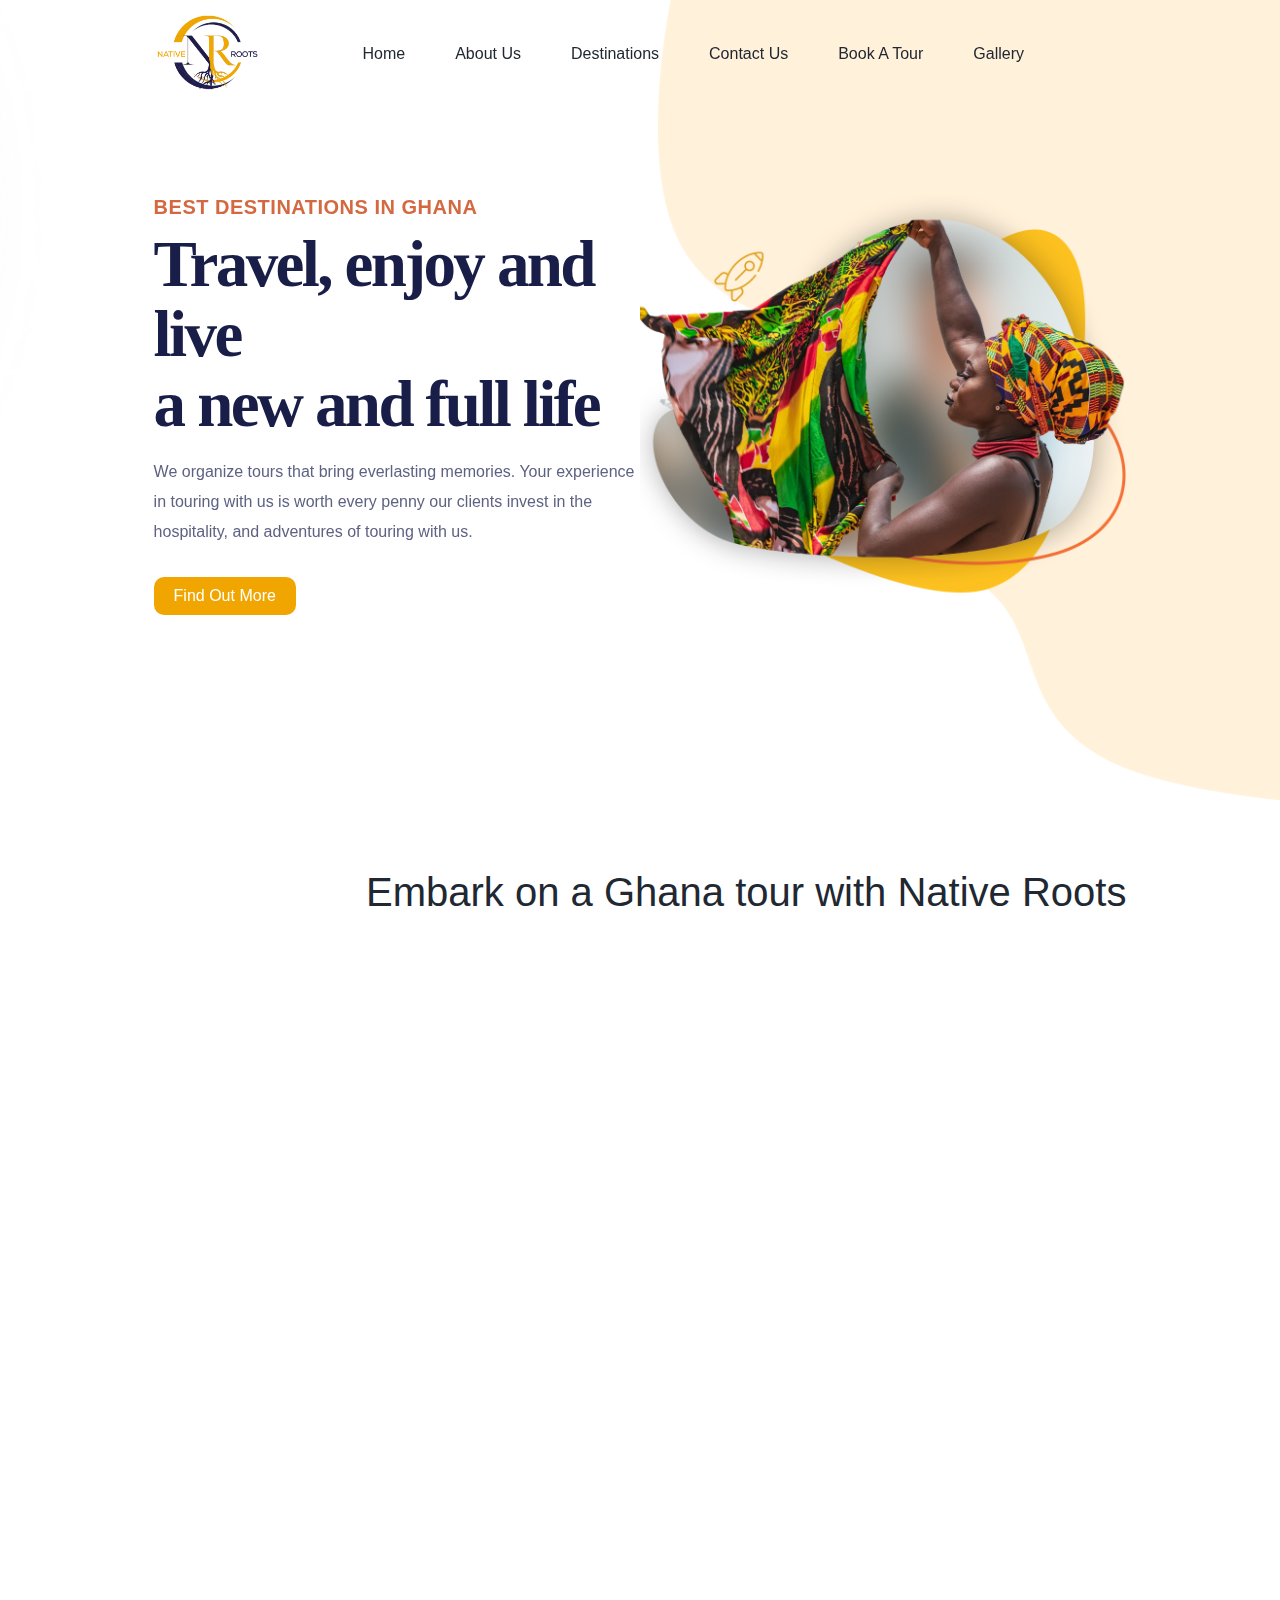
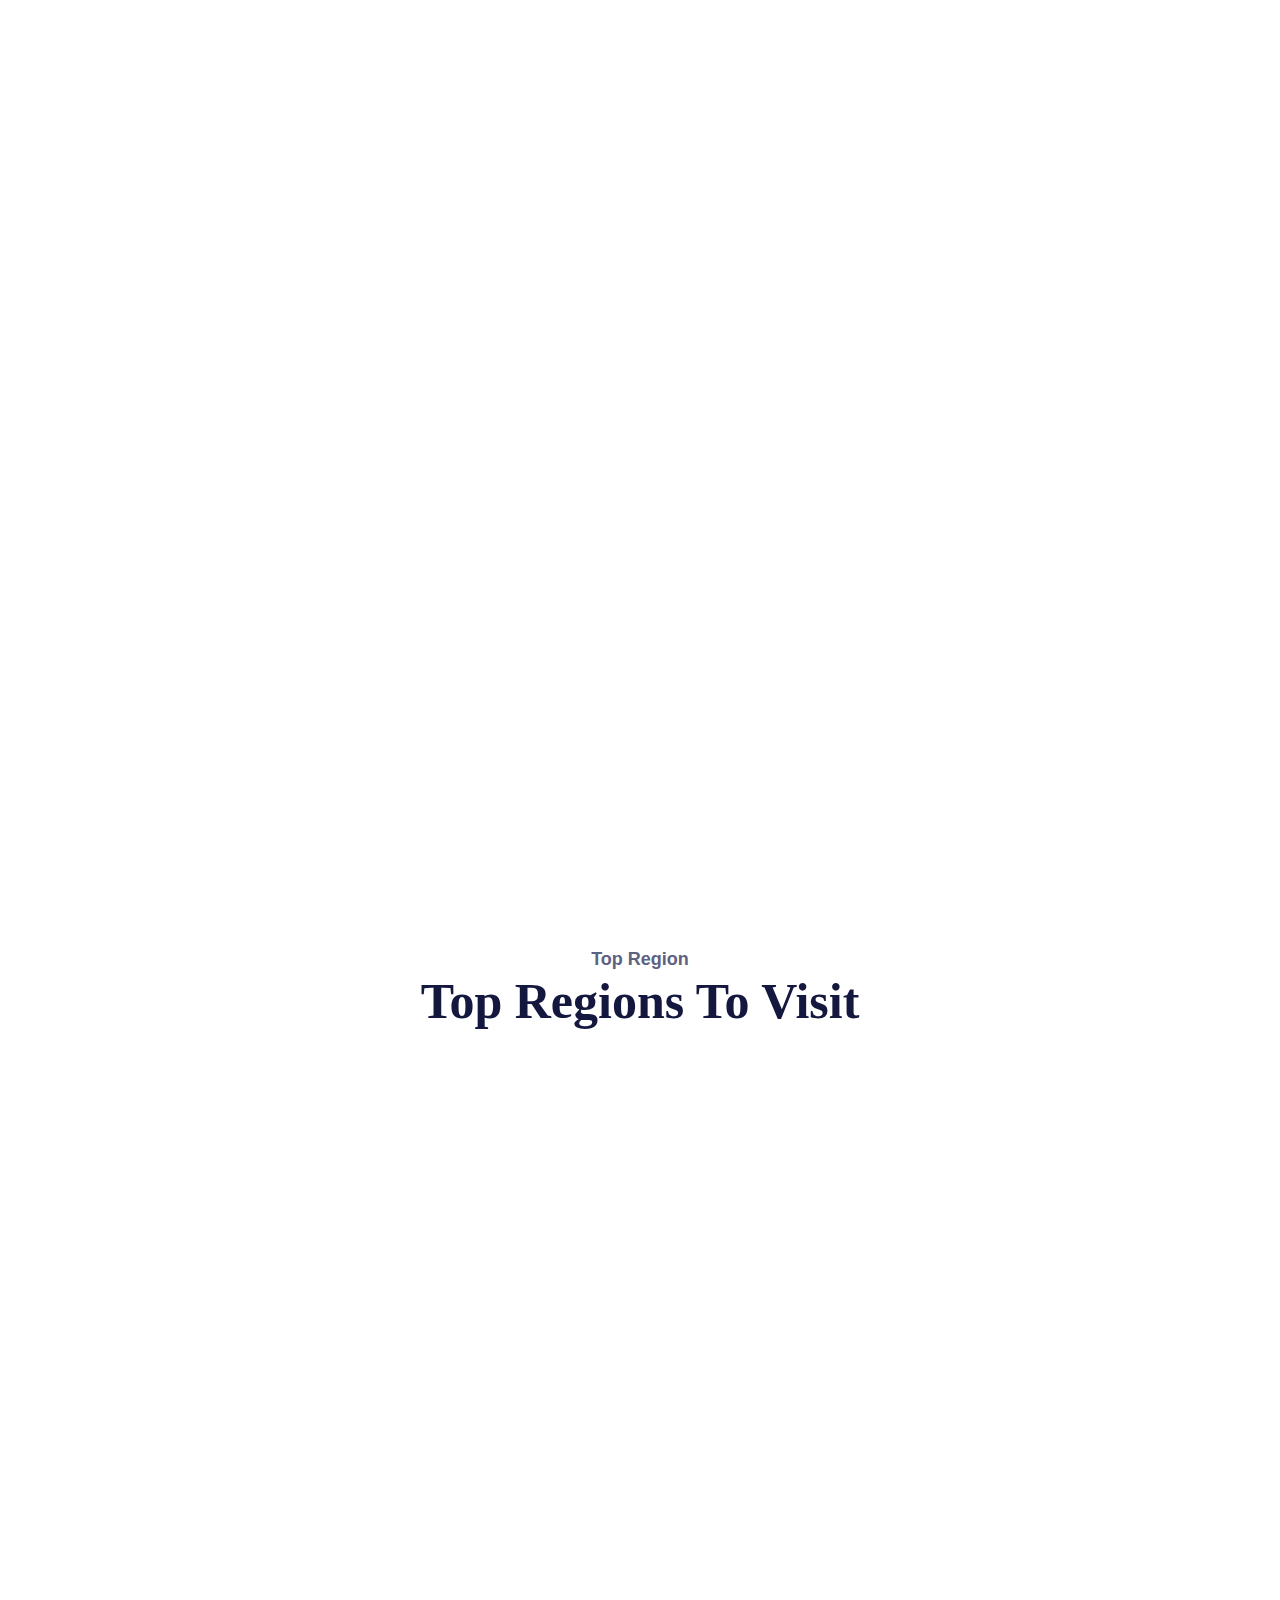
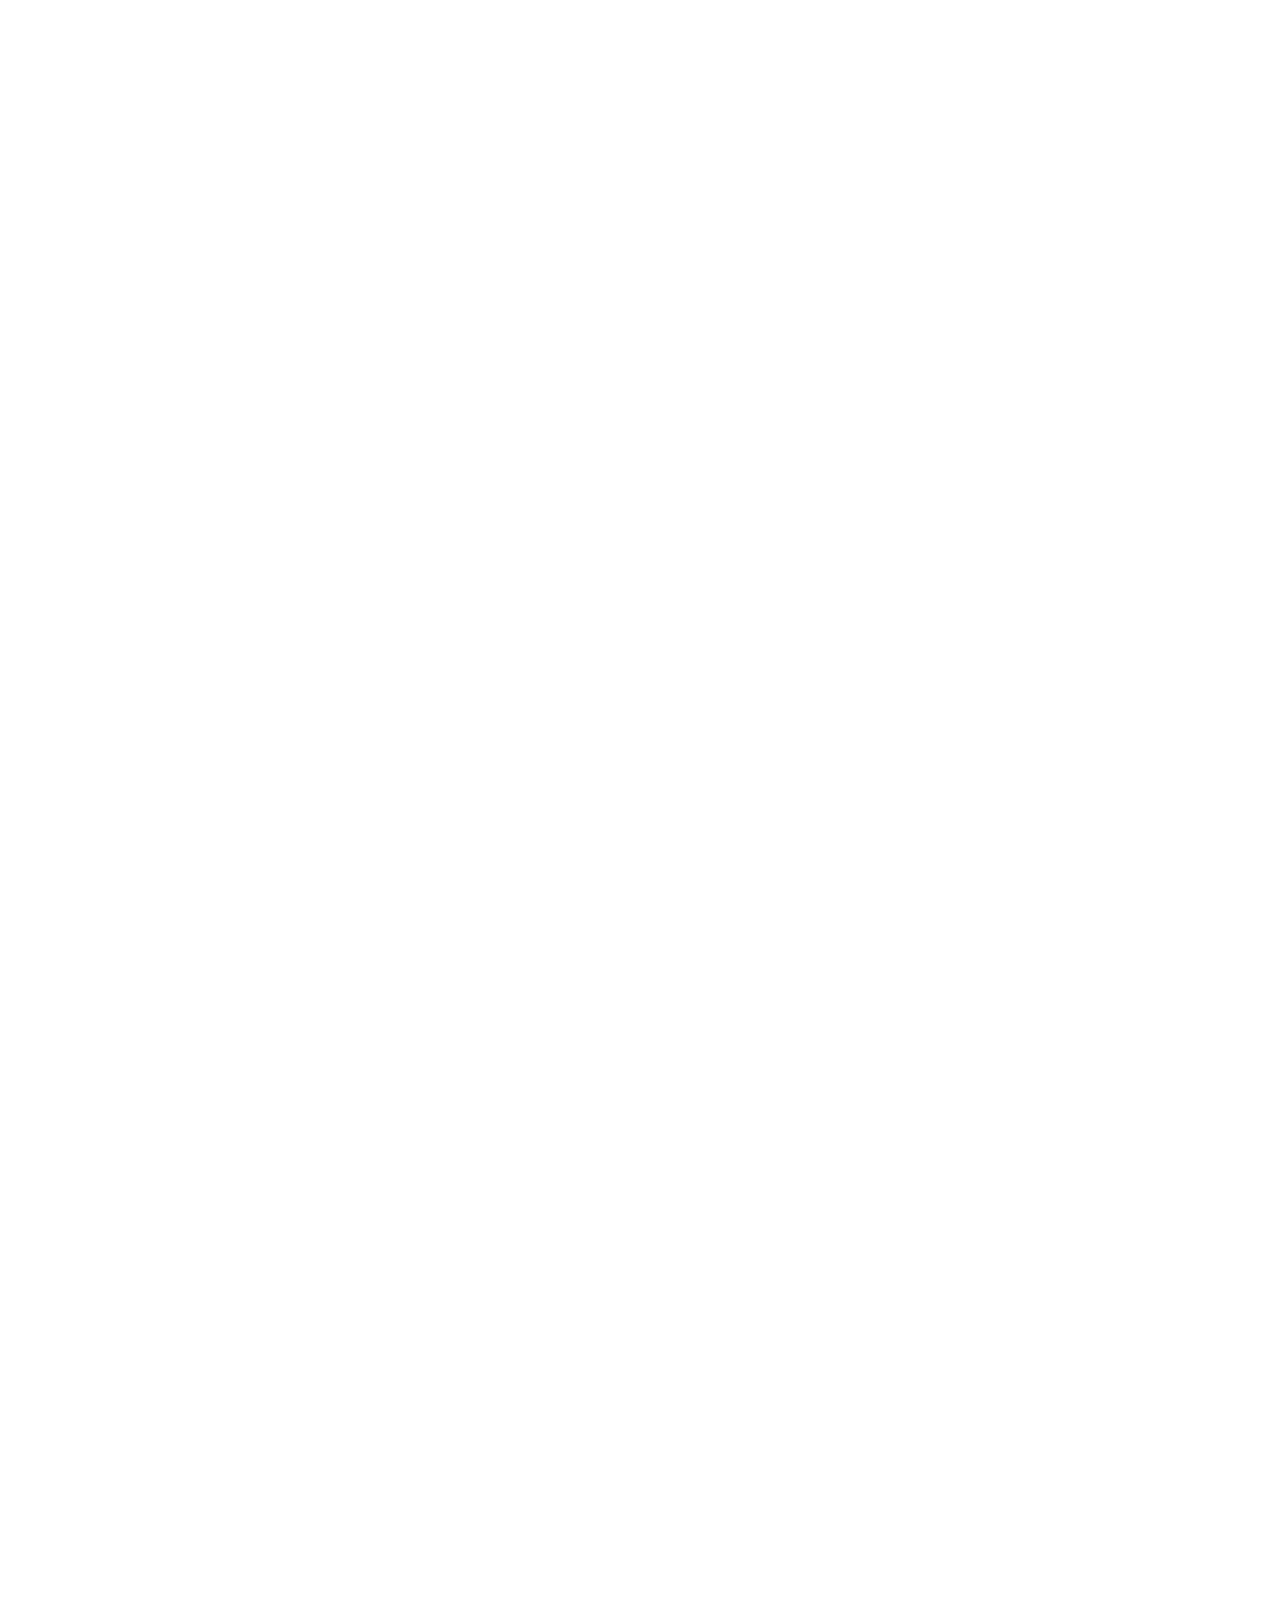
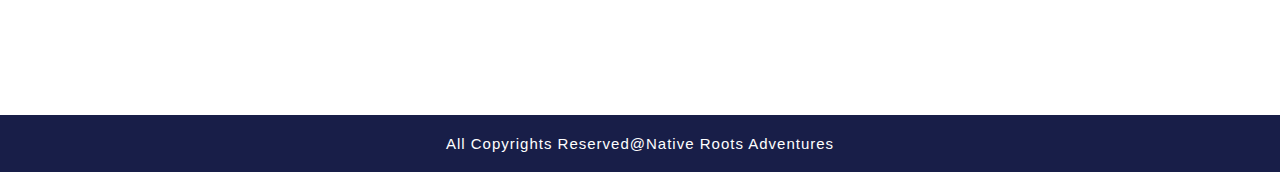
<file: index.html>
<!DOCTYPE html>
<html lang="en">
<head>
    <meta charset="UTF-8">
    <meta name="keywords" content="Native Roots, Native Roots Adventures, Tour Booking Website">
    <meta name="description" content="Owner: Adams">
    <meta name="viewport" content="width=device-width, initial-scale=1.0">
    <meta http-equiv="X-UA-Compatible" content="IE=edge">
    <meta name="viewport" content="width=device-width, initial-scale=1.0">
    <title>Native Roots Adventures</title>
    <link rel="stylesheet" href="./css/main.css">
    <link rel="preconnect" href="https://fonts.googleapis.com">
    <link rel="stylesheet" href="https://unicons.iconscout.com/release/v2.1.6/css/unicons.css">
    <link rel="preconnect" href="https://googleapis.com/css2?famil=Poppins:wght@100;200;300;400;
    500;600;700;&displayl=swap rel='stylesheet">
    <link rel="stylesheet" href="https://unpkg.com/boxicons@latest/css/boxicons.min.css">
    <link href="https://unpkg.com/aos@2.3.1/dist/aos.css" rel="stylesheet">
    <link
    rel="stylesheet"
    href="https://cdn.jsdelivr.net/npm/swiper@9/swiper-bundle.min.css"
    />
</head>
<body>
    <header>
        <a data-aos="fade-up" data-aos-duration="3000" href="index.html" class="logo"><span class="logo"><img src="./img/logo.png" alt=""></span></a>
        <ul data-aos="fade-up" data-aos-duration="3000" class="navmenu">
            <li><a href="index.html">Home</a></li>
            <li><a href="about.html">About Us</a></li>
            <li><a href="destinations.html">Destinations</a></li>
            <li><a href="contact.html">Contact Us</a></li>
            <li><a href="booking.html">Book A Tour</a></li>
            <li><a href="gal.html">Gallery</a></li>
        </ul>

        <div data-aos="fade-up" data-aos-duration="3000" class="btn-icon">
            <!-- <a href="#" class="nav-btn">Accounts</a>
            <div class="account">
                <ul>
                    <a href="login.html"><li>Sign Up</li></a>
                    <a href="login.html"><li>Login In</li></a>
                </ul>
            </div> -->
            <div class="bx bx-menu" id="menu-icon"></div>
        </div>
    </header>
    
    <!-- Home -->
    <section class="home" id="home">
        <div data-aos="fade-right" class="home-text">
            <h4>Best Destinations In Ghana</h4>
            <h1>Travel, enjoy and live <br> a new and full life</h1>
            <p>We organize tours that bring everlasting memories. Your experience<br>
            in touring with us is worth every penny our clients invest in the<br>
            hospitality, and adventures of touring with us.</p>
            
            <div class="button">
                <a href="about.html" class="btn1">Find out more</a>
            </div>
        </div>

        <div data-aos="fade-left" class="home-img">
            <img src="./img/page_1.png" alt="">
        </div>
    </section>


    <!-- More Info -->

    <section>
        <div class="main-info">
            <div class="main-info-text">
                <span>Embark on a Ghana tour with Native Roots</span>
            </div>
            <div class="top">
                <div data-aos="fade-right" class="top-text">
                    <h3>WHY CHOOSE NATIVE ROOTS</h3>
                    <h1>Highest travel experience</h1>
                    <p>Your vacation will have a substantial positive impact on the locals and their environment
                    We offer the highest-quality tours
                    We are passionate about giving our cultural tour participants an authentic Ghana experience through our professional operations.</p>
                </div>
                <div data-aos="fade-left" class="top-img">
                    <img src="./img/main-sec-1.jpg" alt="">
                </div>
            </div>
            <div class="bottom">
                <div data-aos="fade-left" class="bottom-img">
                    <img src="./img/main-sec-2.jpg" alt="">
                </div>
                <div data-aos="fade-right" class="bottom-text">
                    <h3>GHANA</h3>
                    <h1>Africa's Gateway</h1>
                    <p>Gold Coast used to be the name of Ghana. First African country to gain independence from the Europeans.
                    Ghana is one of the most visited countries in Africa due to its warm and friendly people and vibrant,
                    prosperous culture. Due to its booming economic climate, stable political climate, rich culture,
                    heritage, and an array of striking attractions, Ghana is considered the "Gateway to Africa".
                    You will find Ghana waiting for you! And we look forward to seeing you soon!</p>
                </div>
            </div>
        </div>
    </section>

    <!-- Category -->
    <section class="category" id="flights">
        <div data-aos="fade-down" class="center-text">
            <h4>category</h4>
            <h2>we offer Best Services</h2>
        </div>

        <div data-aos="zoom-in" class="cate-pro">
            <div class="row">
                <i class="uil uil-bus-alt"></i>
                <h5>Transportation</h5>
                <p>Research transportation options to ensure a memorable experience.</p>
            </div>

            <div class="row">
                <i class="uil uil-restaurant"></i>
                <h5>Meals</h5>
                <p>Our tour site offers a variety of dining options to suit every taste and dietary need.</p>
            </div>

            <div class="row">
                <i class="uil uil-unlock"></i>
                <h5>Entrance Fees</h5>
                <p>Plan a budget-friendly trip to explore a city's history and culture.</p>
            </div>

            <div class="row">
                <i class="uil uil-plane"></i>
                <h5>Airport Transfers</h5>
                <p>Native Roots Tours provide a stress-free experience for visitors.</p>
            </div>

            <div class="row">
                <i class="uil uil-building"></i>
                <h5>Hotel Reservations</h5>
                <p>We strive for a safe and enjoyable experience in Ghana.</p>
            </div>

            <div class="row">
                <i class="uil uil-car"></i>
                <h5>Car Rentals</h5>
                <p>Travel at your own pace and explore rural gems.</p>
            </div>
            

        </div>
    </section>

    <!-- Destinations -->

    <section class="Destination" id="destination">
        <div class="dest-text">
            <h5>Top Region</h5>
            <h2>Top Regions To Visit</h2>
        </div>

        <div class="main-dest">
            <div data-aos="fade-zoom-in" class="box">
                <div class="hov-img">
                    <a href="#"><img src="./img/gacra.jpg" alt=""></a>
                </div>
                
                <div class="box-text">
                    <div class="text-in">
                        <p>5 places</p>
                    </div>
                    <h6 class="coun-text">Greater Accra</h6>
                </div>
            </div>

            <div data-aos="fade-zoom-in" class="box">
                <div class="hov-img">
                    <img src="./img/ash.jpg" alt="">
                </div>
                
                <div class="box-text">
                    <div class="text-in">
                        <p>6 places</p>
                    </div>
                    <h6 class="coun-text">Ashanti Region</h6>
                </div>
            </div>

            <div data-aos="fade-zoom-in" class="box">
                <div class="hov-img">
                    <img src="./img/central.jpg" alt="">
                </div>
                
                <div class="box-text">
                    <div class="text-in">
                        <p>5 places</p>
                    </div>
                    <h6 class="coun-text">Central Region</h6>
                </div>
            </div>

            <div data-aos="fade-zoom-in" class="box">
                <div class="hov-img">
                    <img src="./img/bonea.jpg" alt="">
                </div>
                
                <div class="box-text">
                    <div class="text-in">
                        <p>5 places</p>
                    </div>
                    <h6 class="coun-text">Bono East Region</h6>
                </div>
            </div>

            <div data-aos="fade-zoom-in" class="box">
                <div class="hov-img">
                    <img src="./img/north.jpg" alt="">
                </div>
                
                <div class="box-text">
                    <div class="text-in">
                        <p>5 places</p>
                    </div>
                    <h6 class="coun-text">Northern region</h6>
                </div>
            </div>

            <div data-aos="fade-zoom-in" class="box">
                <div class="hov-img">
                    <img src="./img/upe.jpg" alt="">
                </div>
                
                <div class="box-text">
                    <div class="text-in">
                        <p>5 places</p>
                    </div>
                    <h6 class="coun-text">Upper East Region</h6>
                </div>
            </div>

            <div data-aos="fade-zoom-in" class="box">
                <div class="hov-img">
                    <img src="./img/sava.jpg" alt="">
                </div>
                
                <div class="box-text">
                    <div class="text-in">
                        <p>5 places</p>
                    </div>
                    <h6 class="coun-text">Savannah Region</h6>
                </div>
            </div>

            <div data-aos="fade-zoom-in" class="box">
                <div class="hov-img">
                    <img src="./img/ts.jpg" alt="">
                </div>
                
                <div class="box-text">
                    <div class="text-in">
                        <p>7 places</p>
                    </div>
                    <h6 class="coun-text">Upper West Region</h6>
                </div>
            </div>

            <!-- <div class="box">
                <div class="hov-img">
                    <img src="./img/Amsterdam.jpeg" alt="">
                </div>
                
                <div class="box-text">
                    <div class="text-in">
                        <h5>Amsterdam</h5>
                        <p>5 places</p>
                    </div>
                    <h6 class="coun-text">Netherlands</h6>
                </div>
            </div> -->

        </div>
    </section>

    <!-- Testimonials -->

    <section class="Testimonials" id="testimonials">
        <div class="test-text">
            <div data-aos="zoom-in-left" class="test-top">
                <h4>Testimonials</h4>
                <h3>What people say <br> about Us.</h3>
            </div>

            <div data-aos="zoom-in-right" class="test-bottom">
                <div class="swiper">
                    <div class="swiper-wrapper">
                        <div class="swiper-slide">
                            <img src="./img/test-img.png" alt="">
                            <h5>John Grey</h5>
                            <p>"The tour website was user-friendly and the tour guide was excellent, making the experience even better than expected."</p>
                        </div>
                        <div class="swiper-slide">
                            <img src="./img/avatar1.jpg" alt="">
                            <h5>Sarah</h5>
                            <p>"This tour company exceeded my expectations with excellent communication, a well-planned itinerary, and an amazing tour guide."</p>
                        </div>
                        <div class="swiper-slide">
                            <img src="./img/avatar3.jpg" alt="">
                            <h5>Andrews</h5>
                            <p>"This website offers a wide selection of tours at reasonable prices, all of which are well-organized and full of activities."</p>
                        </div>
                        <div class="swiper-slide">
                            <img src="./img/avatar5.jpg" alt="">
                            <h5>Jackie</h5>
                            <p>"Booking a tour online was a great decision, as the tour guide was engaging and made the experience enjoyable."</p>
                        </div>
                        <div class="swiper-slide">
                            <img src="./img/avatar2.jpg" alt="">
                            <h5>Micheal</h5>
                            <p>"The staff was friendly and knowledgeable, and the itinerary was well-planned, allowing us to see all the top attractions in the area."</p>
                        </div>
                        <div class="swiper-slide">
                            <img src="./img/avatar4.jpg" alt="">
                            <h5>Hajia</h5>
                            <p>"This tour website was easy to book and provided excellent customer service, making it a great experience."</p>
                        </div>
                    </div>

                    <!-- If we need navigation buttons -->
                    <div class="swiper-button-prev"></div>
                    <div class="swiper-button-next"></div>

                    
                  </div>
            </div>
        </div>
    </section>

    <!-- Contact Section -->

    <section class="contact">
        <div data-aos="fade-down" class="contact-info">
            <div class="first-info">
                <a href="#" class="logo_2"><span class="logo_2"><img src="./img/logo.png" alt=""></span></a>
                <h6>book Your Trip in minute, get full <br> control for much longer.</h6>
            </div>

            <div class="sec-info">
                <h4>Company</h4>
                <p>About</p>
                <p>Careers</p>
                <p>Mobile</p>
            </div>

            <div class="third-info">
                <h4>Contact</h4>
                <p>Help/FAQ</p>
                <p>Press</p>
                <p>Affilates</p>
            </div>

            <div class="fourth-info">
                <h4>More</h4>
                <p>Trip Cost</p>
                <p>Trip Info</p>
                <p>Low fare tips</p>
            </div>

            <div class="fifth-info">
                <div class="icon">
                    <a href="#"><i class="bx bxl-facebook"></i></a>
                    <a href="#" class="grad-icon"><i class="bx bxl-instagram"></i></a>
                    <a href="#"><i class="bx bxl-twitter"></i></a>
                </div>

                <h5>Discover Our App</h5>
                <div class="img-info">
                    <img src="./img/Google Play.png" alt="">
                    <img src="./img/Play Store.png" alt="">
                </div>
            </div>    
        </div>
    </section>

    <!-- Footer -->

    <footer class="end-text">
        <div class="footer">
            <p>All copyrights reserved@Native Roots Adventures</p>
        </div>
    </footer>
    
    <script src="./js/script.js"></script>
    <script src="https://unpkg.com/aos@2.3.1/dist/aos.js"></script>
    <script>
        AOS.init();
        </script>

    <script src="https://cdn.jsdelivr.net/npm/swiper@9/swiper-bundle.min.js" src="./js/script.js"></script>
        
    <script>
        const swiper = new Swiper('.swiper', {
            // Optional parameters
            direction: 'horizontal',
            loop: true,

            // If we need pagination
            pagination: {
                el: '.swiper-pagination',
            },

            // Navigation arrows
            navigation: {
                nextEl: '.swiper-button-next',
                prevEl: '.swiper-button-prev',
            },

        });

    </script>

</body>
</html>
</file>
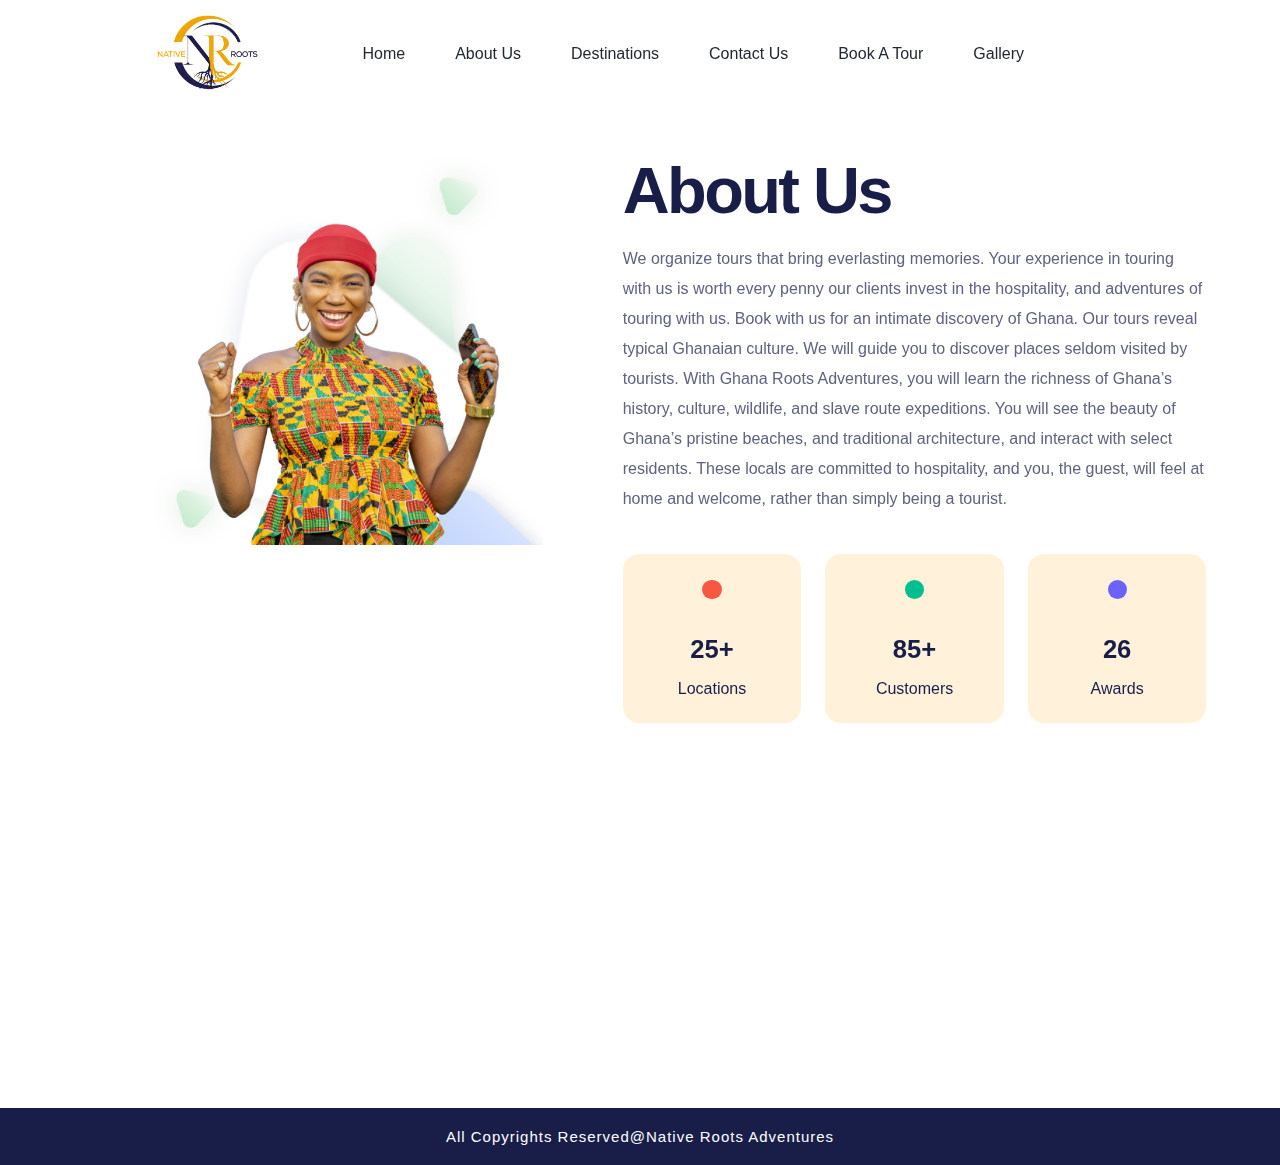
<file: about.html>
<!DOCTYPE html>
<html lang="en">
<head>
    <meta charset="UTF-8">
    <meta http-equiv="X-UA-Compatible" content="IE=edge">
    <meta name="viewport" content="width=device-width, initial-scale=1.0">
    <title>Native Roots Adventures</title>
    <link rel="stylesheet" href="./css/main.css">
    <link rel="stylesheet" href="./css/about.css">
    <link rel="preconnect" href="https://fonts.googleapis.com">
    <link rel="stylesheet" href="https://unicons.iconscout.com/release/v2.1.6/css/unicons.css">
    <link rel="preconnect" href="https://googleapis.com/css2?famil=Poppins:wght@100;200;300;400;
    500;600;700;&displayl=swap rel='stylesheet">
    <link rel="stylesheet" href="https://unpkg.com/boxicons@latest/css/boxicons.min.css">
    <link href="https://unpkg.com/aos@2.3.1/dist/aos.css" rel="stylesheet">
</head>
<body>
    <header>
        <a data-aos="fade-up" data-aos-duration="3000" href="index.html" class="logo"><span class="logo"><img src="./img/logo.png" alt=""></span></a>
        <ul data-aos="fade-up" data-aos-duration="3000" class="navmenu">
            <li><a href="index.html">Home</a></li>
            <li><a href="about.html">About Us</a></li>
            <li><a href="destinations.html">Destinations</a></li>
            <li><a href="contact.html">Contact Us</a></li>
            <li><a href="booking.html">Book A Tour</a></li>
            <li><a href="gal.html">Gallery</a></li>
        </ul>

        <div data-aos="fade-up" data-aos-duration="3000" class="btn-icon">
            <!-- <a href="#" class="nav-btn">Accounts</a>
            <div class="account">
                <ul>
                    <a href="login.html"><li>Sign Up</li></a>
                    <a href="login.html"><li>Login In</li></a>
                </ul>
            </div> -->
            <div class="bx bx-menu" id="menu-icon"></div>
        </div>
    </header>

    <!-- Acheivements -->

    <section class="about-achievements">
        <div class="about-ach-con">
            <div data-aos="fade-left" class="about-ach-left">
                <img src="./img/hero-2.png" alt="">
            </div>
            
            <div data-aos="fade-right" class="about-ach-right">
                <h1>About Us</h1>
                <p>We organize tours that bring everlasting memories. Your experience in touring with us is worth every penny
                our clients invest in the hospitality, and adventures of touring with us. Book with us for an intimate discovery of Ghana.
                Our tours reveal typical Ghanaian culture. We will guide you to discover places seldom visited by tourists.
                With Ghana Roots Adventures, you will learn the richness of Ghana’s history, culture, wildlife,
                and slave route expeditions. You will see the beauty of Ghana’s pristine beaches, and traditional
                architecture, and interact with select residents. These locals are committed to hospitality, and you,
                the guest, will feel at home and welcome, rather than simply being a tourist.</p>
                <div class="achievements-cards">
                    <article class="ach-card">
                        <span class="ach-icon">
                            <i class="uil uil-location-point"></i>
                        </span>
                        <h3>25+</h3>
                        <p>Locations</p>
                    </article>

                    <article class="ach-card">
                        <span class="ach-icon">
                            <i class="uil uil-user"></i>
                        </span>
                        <h3>85+</h3>
                        <p>Customers</p>
                    </article>

                    <article class="ach-card">
                        <span class="ach-icon">
                            <i class="uil uil-trophy"></i>
                        </span>
                        <h3>26</h3>
                        <p>Awards</p>
                    </article>
                </div>
            </div>
        </div>
    </section>

    <!-- Contact Section -->

    <section class="contact">
        <div data-aos="fade-down" class="contact-info">
            <div class="first-info">
                <a href="#" class="logo_2"><span class="logo_2"><img src="./img/logo.png" alt=""></span></a>
                <h6>book Your Trip in minute, get full <br> control for much longer.</h6>
            </div>

            <div class="sec-info">
                <h4>Company</h4>
                <p>About</p>
                <p>Careers</p>
                <p>Mobile</p>
            </div>

            <div class="third-info">
                <h4>Contact</h4>
                <p>Help/FAQ</p>
                <p>Press</p>
                <p>Affilates</p>
            </div>

            <div class="fourth-info">
                <h4>More</h4>
                <p>Trip Cost</p>
                <p>Trip Info</p>
                <p>Low fare tips</p>
            </div>

            <div class="fifth-info">
                <div class="icon">
                    <a href="#"><i class="bx bxl-facebook"></i></a>
                    <a href="#" class="grad-icon"><i class="bx bxl-instagram"></i></a>
                    <a href="#"><i class="bx bxl-twitter"></i></a>
                </div>

                <h5>Discover Our App</h5>
                <div class="img-info">
                    <img src="./img/Google Play.png" alt="">
                    <img src="./img/Play Store.png" alt="">
                </div>
            </div>    
        </div>
    </section>

    <!-- Footer -->

    <footer class="end-text">
        <div class="footer">
            <p>All copyrights reserved@Native Roots Adventures</p>
        </div>
    </footer>

    <script src="./js/script.js"></script>
    <script src="https://unpkg.com/aos@2.3.1/dist/aos.js"></script>
    <script>
        AOS.init();
    </script>
</body>
</html>
</file>
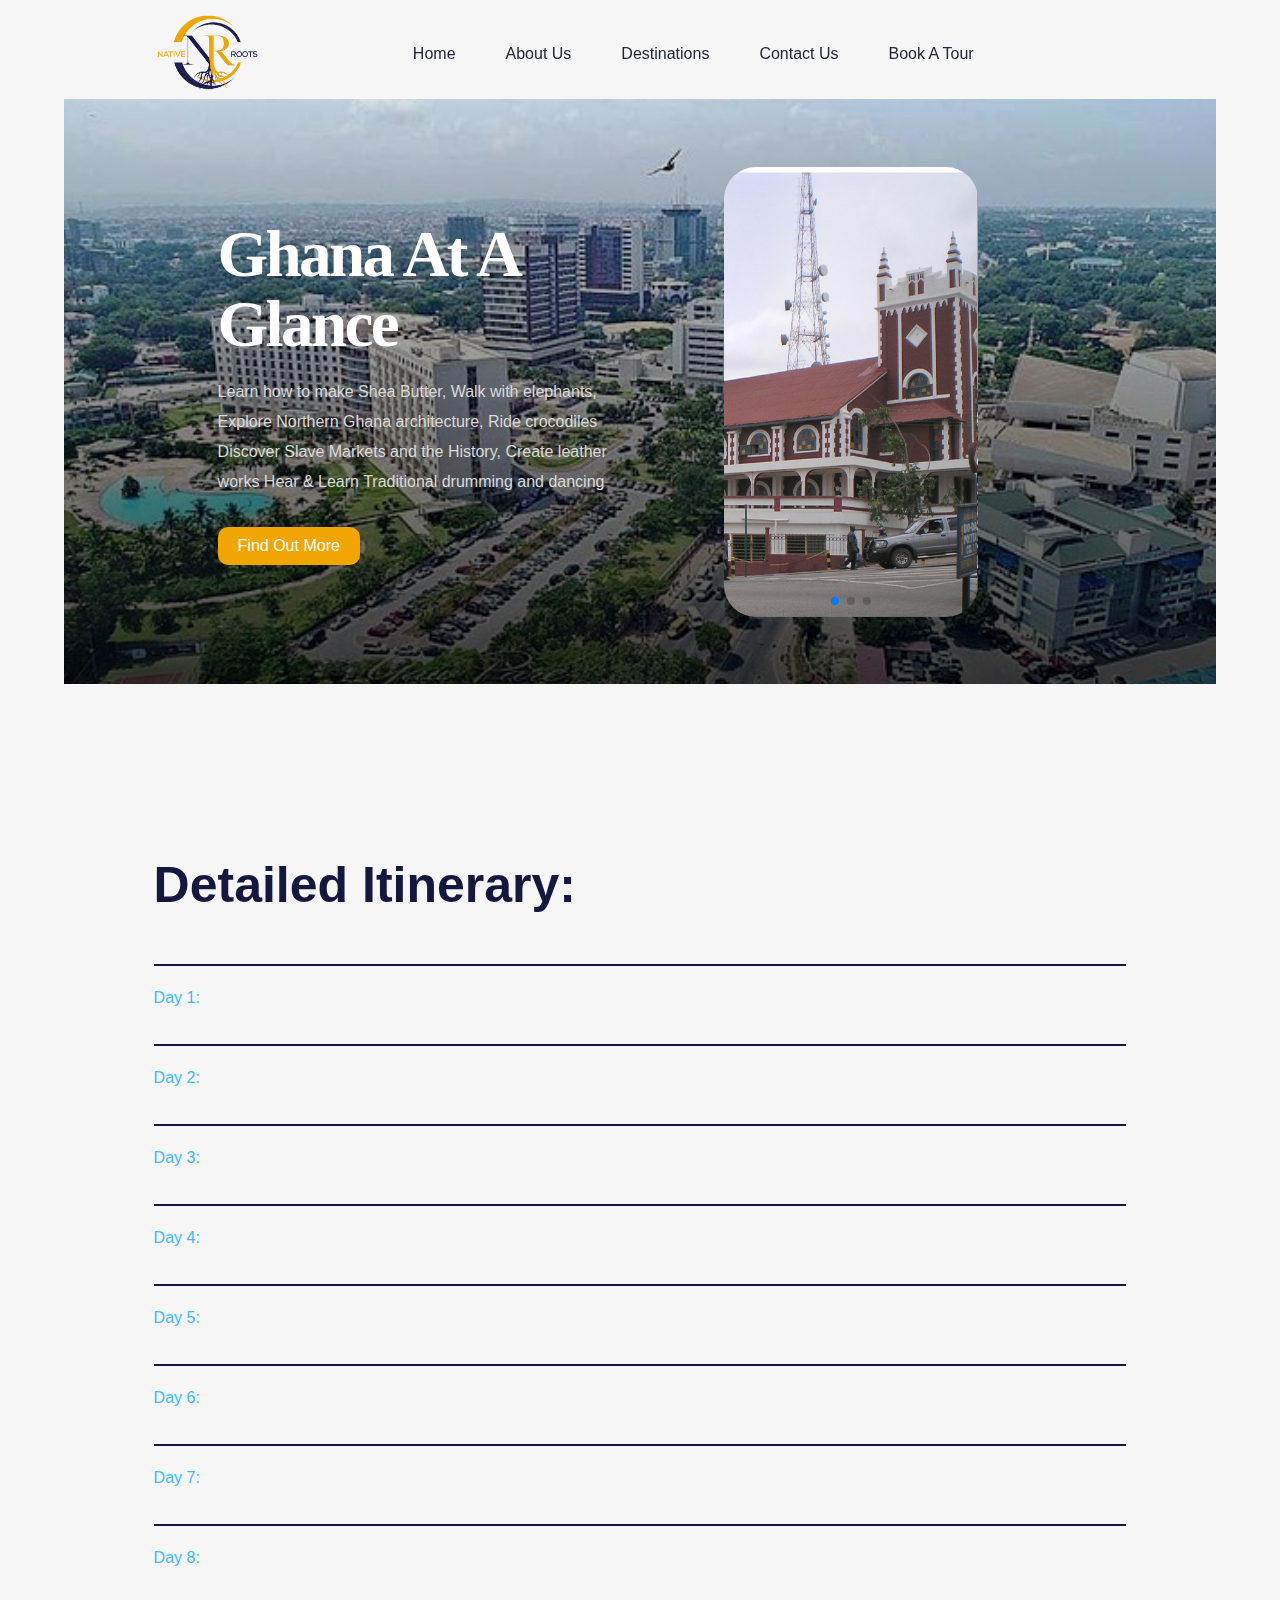
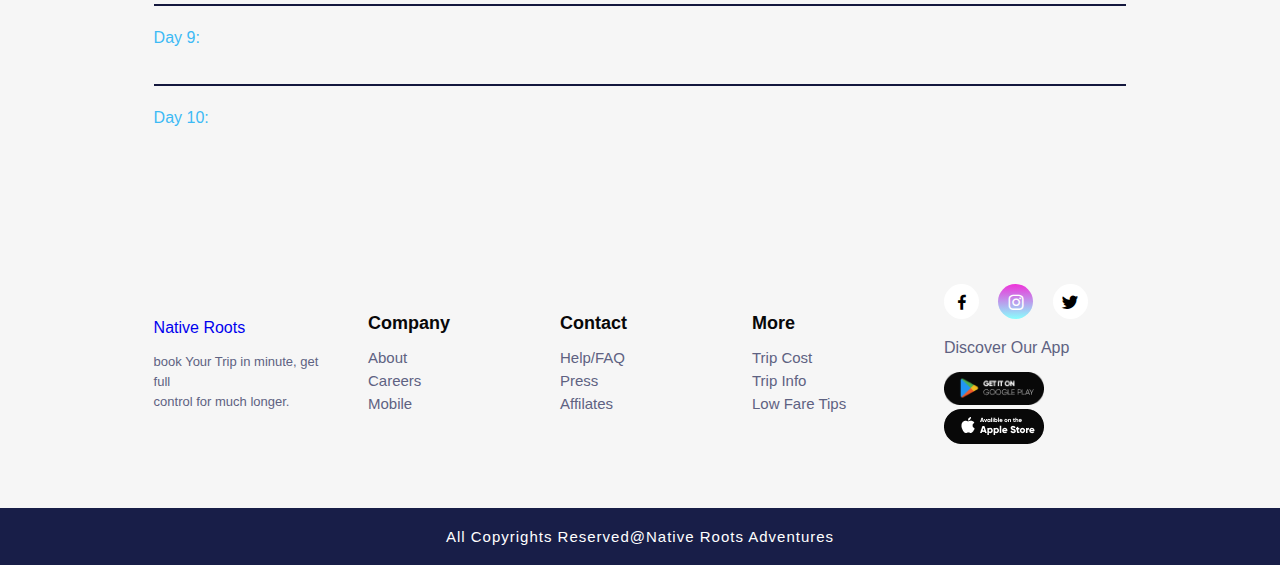
<file: book_1.html>
<!DOCTYPE html>
<html lang="en">
<head>
    <meta charset="UTF-8">
    <meta http-equiv="X-UA-Compatible" content="IE=edge">
    <meta name="viewport" content="width=device-width, initial-scale=1.0">
    <title>Native Roots Adventures</title>
    <link rel="stylesheet" href="./css/main.css">
    <link rel="stylesheet" href="./css/book.css">
    <link rel="preconnect" href="https://fonts.googleapis.com">
    <link rel="stylesheet" href="https://cdn.jsdelivr.net/npm/swiper@9/swiper-bundle.min.css"/>
    <link rel="stylesheet" href="https://unicons.iconscout.com/release/v2.1.6/css/unicons.css">
    <link rel="preconnect" href="https://googleapis.com/css2?famil=Poppins:wght@100;200;300;400;
    500;600;700;&displayl=swap rel='stylesheet">
    <link rel="stylesheet" href="https://unpkg.com/boxicons@latest/css/boxicons.min.css">
</head>
<body>
    <header>
        <a data-aos="fade-up" data-aos-duration="3000" href="index.html" class="logo"><span class="logo"><img src="./img/logo.png" alt=""></span></a>
        <ul data-aos="fade-up" data-aos-duration="3000" class="navmenu">
            <li><a href="index.html">Home</a></li>
            <li><a href="about.html">About Us</a></li>
            <li><a href="destinations.html">Destinations</a></li>
            <li><a href="contact.html">Contact Us</a></li>
            <li><a href="booking.html">Book A Tour</a></li>
        </ul>

        <div data-aos="fade-up" data-aos-duration="3000" class="btn-icon">
            <!-- <a href="#" class="nav-btn">Accounts</a>
            <div class="account">
                <ul>
                    <a href="login.html"><li>Sign Up</li></a>
                    <a href="login.html"><li>Login In</li></a>
                </ul>
            </div> -->
            <div class="bx bx-menu" id="menu-icon"></div>
        </div>
    </header>

    <!-- Home -->
    <div class="home_holder">
        <section class="home" id="home">
            <div class="home-text">
                <h1>Ghana At A Glance</h1>
                <i class="uil uil-location-point"></i>
                <p>Learn how to make Shea Butter, Walk with elephants,
                Explore Northern Ghana architecture, Ride crocodiles
                Discover Slave Markets and the History, Create leather works
                Hear & Learn Traditional drumming and dancing</p>
                <div class="button">
                    <a href="#detail" class="btn1">Find out more</a>
                </div>
            </div>
            <div class="home_swiper swiper">
                <div class="swiper-wrapper">
                    <div class="swiper-slide" style="background-image: url('./img/ash.jpg');"></div>
                    <div class="swiper-slide" style="background-image: url('./img/gacra.jpg');"></div>
                    <div class="swiper-slide" style="background-image: url('./img/bonea.jpg');"></div>
                </div>
                <div class="swiper-pagination"></div>
            </div>
        </section>
    </div>

    <!-- Destinations -->

    <section class="Destination" id="detail">
        <div class="dest-doc">
            <h2>Detailed Itinerary:</h2>
        </div>

        <div class="main-doc">
            <div class="doc-box"> 
                <div class="doc-semibox"><span class="drop_icon"><i class="uil uil-plus control"></i></span>Day 1:</div>
                <p class="para"> 
                    On your arrival at Kotoka International Airport, you will be received by our experienced guide, who will guarantee your safe and pleasant passage to your hotel. When time permits your guide will brief you on all aspects of your adventure.
                </p>
            </div>
            <div class="doc-box"> 
                <div class="doc-semibox"><span class="drop_icon"><i class="uil uil-plus control"></i>Day 2:</div>
                <p class="para"> 
                    Tamale is the capital of the Northern Region of Ghana and is the site of a Shea Butter Processing Center. Visitors can mingle with local women to learn how Shea Butter is processed and practice making natural oil. They will also visit Tamale Central Market, Tamale Cultural Center, and Center for Contemporary Arts. In the evening, they will be transported to the Youth Home and check in before leaving the hotel.
            </div>
            <div class="doc-box"> 
                <div class="doc-semibox"><span class="drop_icon"><i class="uil uil-plus control"></i>Day 3:</div>
                <p class="para"> 
                    Tamale is a vehicle that takes us to Bolgatanga, the Capital of the Upper East Region of Ghana. We will visit Saakpuli, a past slave camp that has been preserved from the time of the Trans-Atlantic Slave Trade, and visit Zaaya Mud Mosque, a historical Zaobab Tree and one of the earliest buildings in the area. Upon our way, we will stop in Wulugu and check into our accommodation for the rest of the evening.                
                </p>
            </div>
            <div class="doc-box"> 
                <div class="doc-semibox"><span class="drop_icon"><i class="uil uil-plus control"></i>Day 4:</div>
                <p class="para"> 
                    The day 4 of the tour will include visits to Sirigu Women Pottery and Art Producers, Paga, Nania/Pikworo Slave Camp, Paga Pia’s Palace, Tongo/Tenzug, and the UNESCO heritage sites of Tongo/Tenzug. Visitors will interact with the women to learn the meaning of their paintings and see the methodology used to make the colours. The crocodiles in Paga have a spiritual connection to the souls of the people, and visitors can sit on them or hold their tales. The crocodiles are considered tame and harmless to the Pagan people.
                </p>
            </div>
            <div class="doc-box"> 
                <div class="doc-semibox"><span class="drop_icon"><i class="uil uil-plus control"></i>Day 5:</div>
                <p class="para"> 
                    This morning we load up our vehicle and depart Bolgatanga for Mole National Park. We will have several rests stops before reaching the park. Upon our arrival at Mole National Park, we will check into our hotel, and prepare ourselves for the evening Safari. The evening Safari is 3:00 pm to 5:00 pm.  Mole is home to Savannah. There our guests will encounter elephants, different antelope species, and various species of monkeys: baboons, patas, and grey monkeys. Also found in the park are warthogs, buffalo, wild cats, reptile species, and various bird species.  
                </p>
            </div>
            <div class="doc-box"> 
                <div class="doc-semibox"><span class="drop_icon"><i class="uil uil-plus control"></i>Day 6:</div>
                <p class="para"> 
                    Mole-Techiman: This morning we will embark on an early morning Walking Safari, which starts at 7:00 am, and ends at 9:00 am. We return to our hotel to have breakfast, shower and check out from Mole for Techiman. Techiman is the capital city of the Bono East Region of Ghana, located close to the geographical centre of Ghana. En route, we will stop at Kintampo Waterfalls and Boabeng/Fiema Monkey Sanctuary. Boabeng/Fiema is a twin village in Ghana where monkeys live happily with human beings. We will interact with these mammalian species and learn about their history. In the evening we arrive in the city of Techiman for our accommodations for the night.
                </p>
            </div>
            <div class="doc-box"> 
                <div class="doc-semibox"><span class="drop_icon"><i class="uil uil-plus control"></i>Day 7:</div>
                <p class="para"> 
                    We load up our vehicle and depart Techiman for Kumasi. Upon arrival to Kumasi, we will visit the Manhyia Palace Museum to learn the history and culture of the Ashanti people of Ghana. Our tour today will also lead us to the Kumasi Kejetia Market: the largest outdoor market in West Africa. Before we end the tour for the day, we will visit the Kumasi Cultural Center. The centre features wood carvings, fabric shops, a museum, and other artworks. From there we drive to our hotel to retire for the evening.
                </p>
            </div>
            <div class="doc-box"> 
                <div class="doc-semibox"><span class="drop_icon"><i class="uil uil-plus control"></i>Day 8:</div>
                <p class="para"> 
                    Kumasi-Cape Coast: We load up our vehicle, and our destination is Cape Coast. En route, we will stop at Assinmanso, where the enslaved had their last bath before they were shipped out of Ghana. Upon arrival in Cape Coast, we will visit Cape Coast Castle. After visiting the museum, we will travel to our hotel to retire for the evening.
                </p>
            </div>
            <div class="doc-box"> 
                <div class="doc-semibox"><span class="drop_icon"><i class="uil uil-plus control"></i>Day 9:</div>
                <p class="para"> 
                    This morning we will have about an hour's drive to Kakum National Park. Kakum is known for its use of natural medicine from plants (naturopathic medicine). The park is also known for its Canopied Walkway, the third longest in the world. All total the park has seven suspended bridges, and we will have the opportunity to walk across some of the bridges, for those who are willing and able to walk across. After this amazing experience, we will drive back to the city of Elmina to visit Elmina Castle. We will also visit the Fishing Harbor located at Elmina. We will return to our hotel at sunset after a wonderful day of touring.
                </p>
            </div>
            <div class="doc-box"> 
                <div class="doc-semibox"><span class="drop_icon"><i class="uil uil-plus control"></i>Day 10:</div>
                <p class="para"> 
                    Cape Coast-Accra: Today is your last day in Ghana. We check out of the hotel and head eastward to Accra. On our arrival, we will visit the Art Center, Kwame Nkrumah Mausoleum, and Independence Square.  After visiting the museum and square, we will have an early dinner, and from there, we will complete your visit by seeing you safely at the airport for your travel home. We at, Ghana Roots Adventures hope your stay with us has been rewarding. We look forward to your return visit to Ghana in the future, and that our company can be of assistance again. Thank you for spending time with us.</p>
                </p>
            </div>               
        </div>
    </section>


    <!-- Contact Section -->

    <section class="contact">
        <div class="contact-info">
            <div class="first-info">
                <a href="#" class="logo"><span class="logo">Native Roots</span></a>
                <h6>book Your Trip in minute, get full <br> control for much longer.</h6>
            </div>

            <div class="sec-info">
                <h4>Company</h4>
                <p>About</p>
                <p>Careers</p>
                <p>Mobile</p>
            </div>

            <div class="third-info">
                <h4>Contact</h4>
                <p>Help/FAQ</p>
                <p>Press</p>
                <p>Affilates</p>
            </div>

            <div class="fourth-info">
                <h4>More</h4>
                <p>Trip Cost</p>
                <p>Trip Info</p>
                <p>Low fare tips</p>
            </div>

            <div class="fifth-info">
                <div class="icon">
                    <a href="#"><i class="bx bxl-facebook"></i></a>
                    <a href="#" class="grad-icon"><i class="bx bxl-instagram"></i></a>
                    <a href="#"><i class="bx bxl-twitter"></i></a>
                </div>

                <h5>Discover Our App</h5>
                <div class="img-info">
                    <img src="./img/Google Play.png" alt="">
                    <img src="./img/Play Store.png" alt="">
                </div>
            </div>    
        </div>
    </section>


    <!-- Footer -->

    <footer class="end-text">
        <div class="footer">
            <p>All copyrights reserved@Native Roots Adventures</p>
        </div>
    </footer>

    <script src="./js/script.js"></script>
    <script src="https://cdn.jsdelivr.net/npm/swiper@9/swiper-bundle.min.js"></script>
    <script>
        var home_swiper = new Swiper('.home_swiper', {
            loop: true,
            autoplay:{
                delay:3000,
            },
            speed:1500,
            // If we need pagination
            pagination: {
                el: '.swiper-pagination',
            },
        });

    </script>
</body>
</html>
</file>
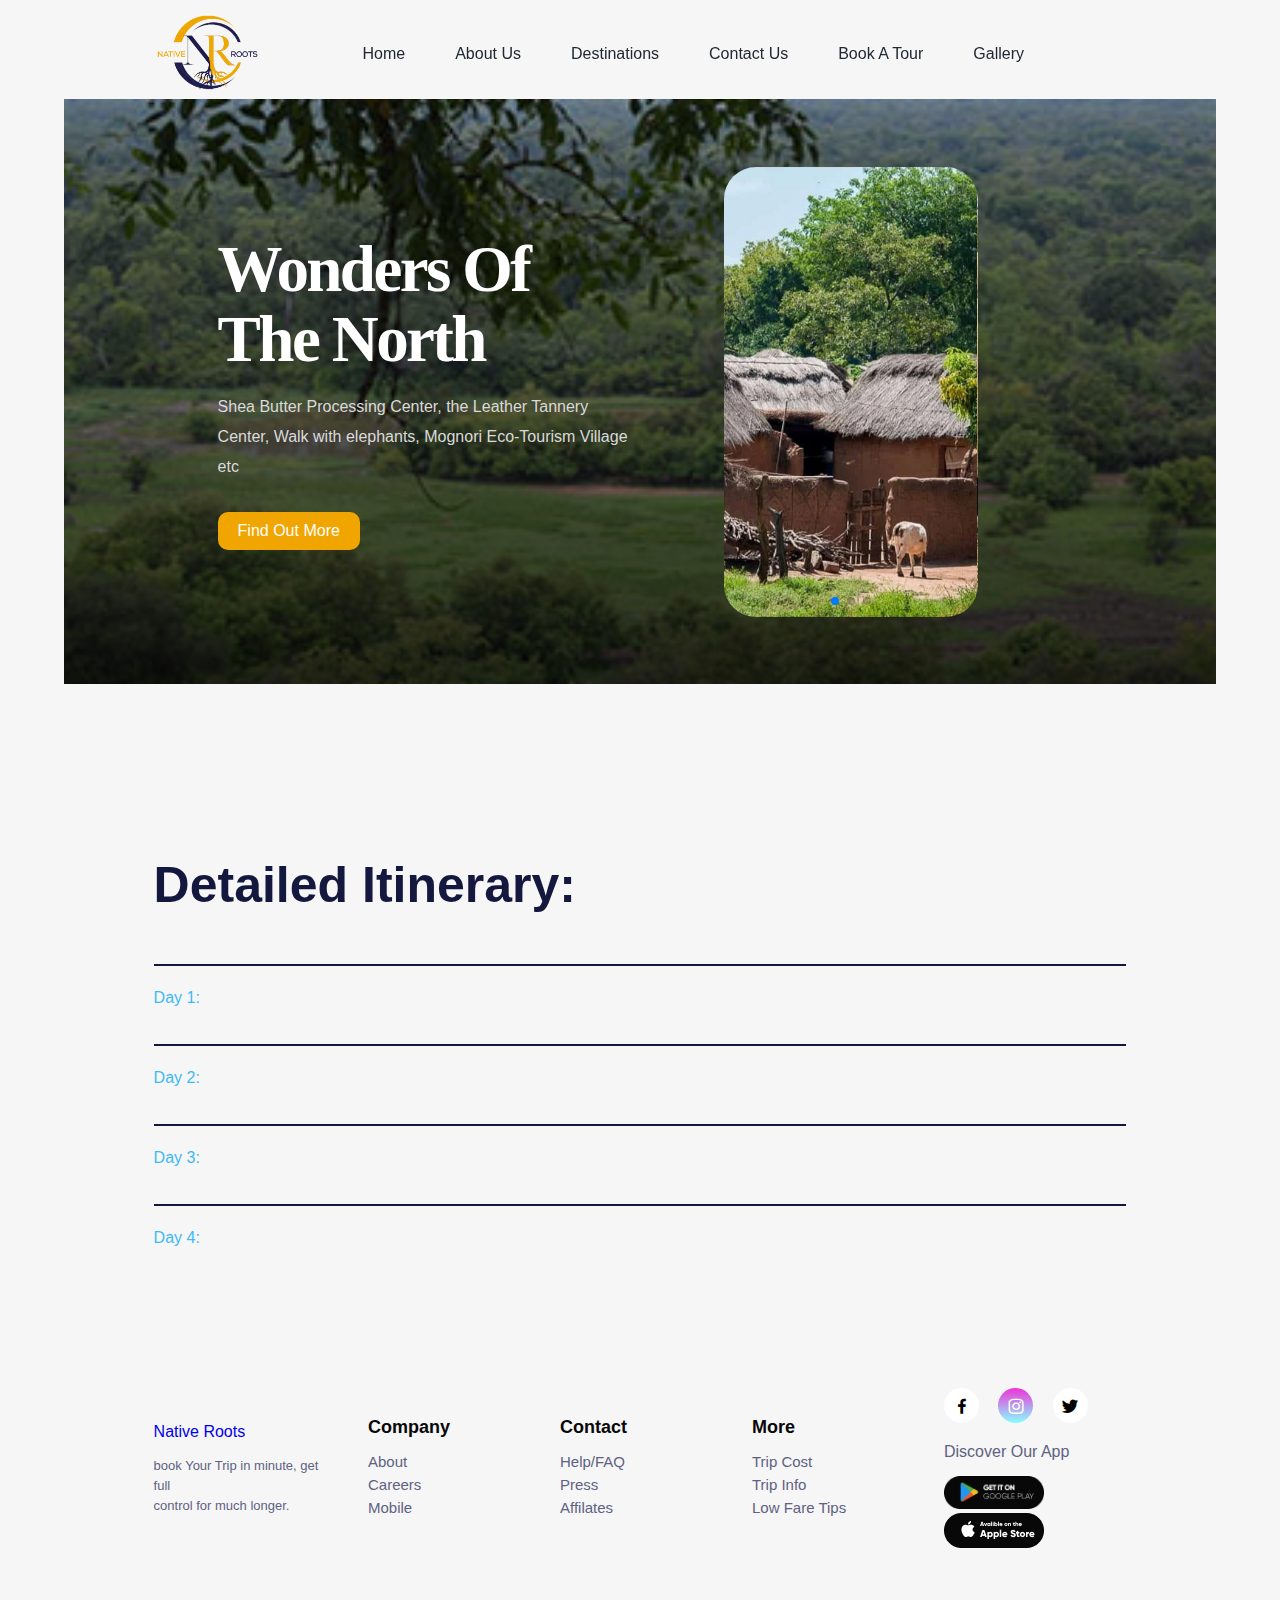
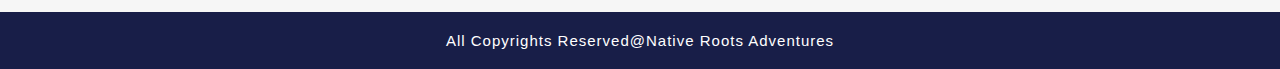
<file: book_2.html>
<!DOCTYPE html>
<html lang="en">
<head>
    <meta charset="UTF-8">
    <meta http-equiv="X-UA-Compatible" content="IE=edge">
    <meta name="viewport" content="width=device-width, initial-scale=1.0">
    <title>Native Roots Adventures</title>
    <link rel="stylesheet" href="./css/main.css">
    <link rel="stylesheet" href="./css/book.css">
    <link rel="preconnect" href="https://fonts.googleapis.com">
    <link rel="stylesheet" href="https://cdn.jsdelivr.net/npm/swiper@9/swiper-bundle.min.css"/>
    <link rel="stylesheet" href="https://unicons.iconscout.com/release/v2.1.6/css/unicons.css">
    <link rel="preconnect" href="https://googleapis.com/css2?famil=Poppins:wght@100;200;300;400;
    500;600;700;&displayl=swap rel='stylesheet">
    <link rel="stylesheet" href="https://unpkg.com/boxicons@latest/css/boxicons.min.css">
</head>
<body>
    <header>
        <a data-aos="fade-up" data-aos-duration="3000" href="index.html" class="logo"><span class="logo"><img src="./img/logo.png" alt=""></span></a>
        <ul data-aos="fade-up" data-aos-duration="3000" class="navmenu">
            <li><a href="index.html">Home</a></li>
            <li><a href="about.html">About Us</a></li>
            <li><a href="destinations.html">Destinations</a></li>
            <li><a href="contact.html">Contact Us</a></li>
            <li><a href="booking.html">Book A Tour</a></li>
            <li><a href="gal.html">Gallery</a></li>
        </ul>

        <div data-aos="fade-up" data-aos-duration="3000" class="btn-icon">
            <!-- <a href="#" class="nav-btn">Accounts</a>
            <div class="account">
                <ul>
                    <a href="login.html"><li>Sign Up</li></a>
                    <a href="login.html"><li>Login In</li></a>
                </ul>
            </div> -->
            <div class="bx bx-menu" id="menu-icon"></div>
        </div>
    </header>

    <!-- Home -->
    <div class="home_holder">
        <section class="home home_2" id="home">
            <div class="home-text">
                <h1>Wonders Of The North</h1>
                <i class="uil uil-location-point"></i>
                <p>Shea Butter Processing Center, the Leather Tannery Center,
                Walk with elephants, Mognori Eco-Tourism Village etc
                </p>
                <div class="button">
                    <a href="#detail" class="btn1">Find out more</a>
                </div>
            </div>
            <div class="home_swiper swiper">
                <div class="swiper-wrapper">
                    <div class="swiper-slide" style="background-image: url('./img/mognori.jpg');"></div>
                    <div class="swiper-slide" style="background-image: url('./img/mole.jpg');"></div>
                    <div class="swiper-slide" style="background-image: url('./img/monkey.jpg');"></div>
                </div>
                <div class="swiper-pagination"></div>
            </div>
        </section>
    </div>

    <!-- Destinations -->

    <section class="Destination" id="detail">
        <div class="dest-doc">
            <h2>Detailed Itinerary:</h2>
        </div>

        <div class="main-doc">
            <div class="doc-box"> 
                <div class="doc-semibox"><span class="drop_icon"><i class="uil uil-plus control"></i></span>Day 1:</div>
                <p class="para"> 
                    The most important details of this excursion are the Shea Butter Processing Center, the Leather Tannery Center, the Traditional Fabric Weaving Center, the Tamale Center for Contemporary Arts, and the Mole National Park. The Shea Butter Processing Center teaches the process and production of Shea Butter, the Leather Tannery Center demonstrates the technique of making leather from animal skins, the Traditional Fabric Weaving Center demonstrates the weaving process, and the Tamale Center for Contemporary Arts demonstrates the weaving process.                
                </p> 
            </div>
            <div class="doc-box"> 
                <div class="doc-semibox"><span class="drop_icon"><i class="uil uil-plus control"></i></span>Day 2:</div>
                <p class="para">
                    The trip to Bolgatanga-Tamale begins with a visit to a Rice Processing Center in Nasia. We then drive to the Saakpuli enslavement camp, where we visit relics from the slave trade, such as a giant Baobab Tree, a mini-museum of artefacts, and over 70 wells dug hundreds of years ago. We then drive to Tamale to visit a Shea-Butter Processing Center to experience how high-quality Shea Butter is made. Finally, we travel to the hotel and check-in for the night.                
                </p>
            </div>
            <div class="doc-box"> 
                <div class="doc-semibox"><span class="drop_icon"><i class="uil uil-plus control"></i></span>Day 3:</div>
                <p class="para"> 
                    Tamale-Mole: We load up our vehicle this morning and depart Tamale to Mole National Parks. Before embarking on the final segment of our travel, we will take a brief visit to the Leather Tannery Center, Tamale Central Market, Fabric Weaving Center, and Center for Contemporary Arts. From those tourist areas, we will return to the hotel in the afternoon. After a rest, we will prepare to load the vehicles for the evening Drive Safari.
                </p>
            </div>
            <div class="doc-box"> 
                <div class="doc-semibox"><span class="drop_icon"><i class="uil uil-plus control"></i></span>Day 4:</div>
                <p class="para"> 
                    We embark on an early morning Walk Safari starting at 7:00 a.m., and ending at 9:00 a.m. After walking with the elephants, baboons, antelope, and other mammals, and bird species, we will return to our hotel to freshen up and have brunch. From there we will load onto the vehicles and drive to the Tamale airport for your flight back to Accra.
                </p>
            </div>
        </div>
    </section>


    <!-- Contact Section -->

    <section class="contact">
        <div class="contact-info">
            <div class="first-info">
                <a href="#" class="logo"><span class="logo">Native Roots</span></a>
                <h6>book Your Trip in minute, get full <br> control for much longer.</h6>
            </div>

            <div class="sec-info">
                <h4>Company</h4>
                <p>About</p>
                <p>Careers</p>
                <p>Mobile</p>
            </div>

            <div class="third-info">
                <h4>Contact</h4>
                <p>Help/FAQ</p>
                <p>Press</p>
                <p>Affilates</p>
            </div>

            <div class="fourth-info">
                <h4>More</h4>
                <p>Trip Cost</p>
                <p>Trip Info</p>
                <p>Low fare tips</p>
            </div>

            <div class="fifth-info">
                <div class="icon">
                    <a href="#"><i class="bx bxl-facebook"></i></a>
                    <a href="#" class="grad-icon"><i class="bx bxl-instagram"></i></a>
                    <a href="#"><i class="bx bxl-twitter"></i></a>
                </div>

                <h5>Discover Our App</h5>
                <div class="img-info">
                    <img src="./img/Google Play.png" alt="">
                    <img src="./img/Play Store.png" alt="">
                </div>
            </div>    
        </div>
    </section>


    <!-- Footer -->

    <footer class="end-text">
        <div class="footer">
            <p>All copyrights reserved@Native Roots Adventures</p>
        </div>
    </footer>

    <script src="./js/script.js"></script>
    <script src="https://cdn.jsdelivr.net/npm/swiper@9/swiper-bundle.min.js"></script>
    <script>
        var home_swiper = new Swiper('.home_swiper', {
            loop: true,
            autoplay:{
                delay:3000,
            },
            speed:1500,
            // If we need pagination
            pagination: {
                el: '.swiper-pagination',
            },
        });

    </script>
</body>
</html>
</file>
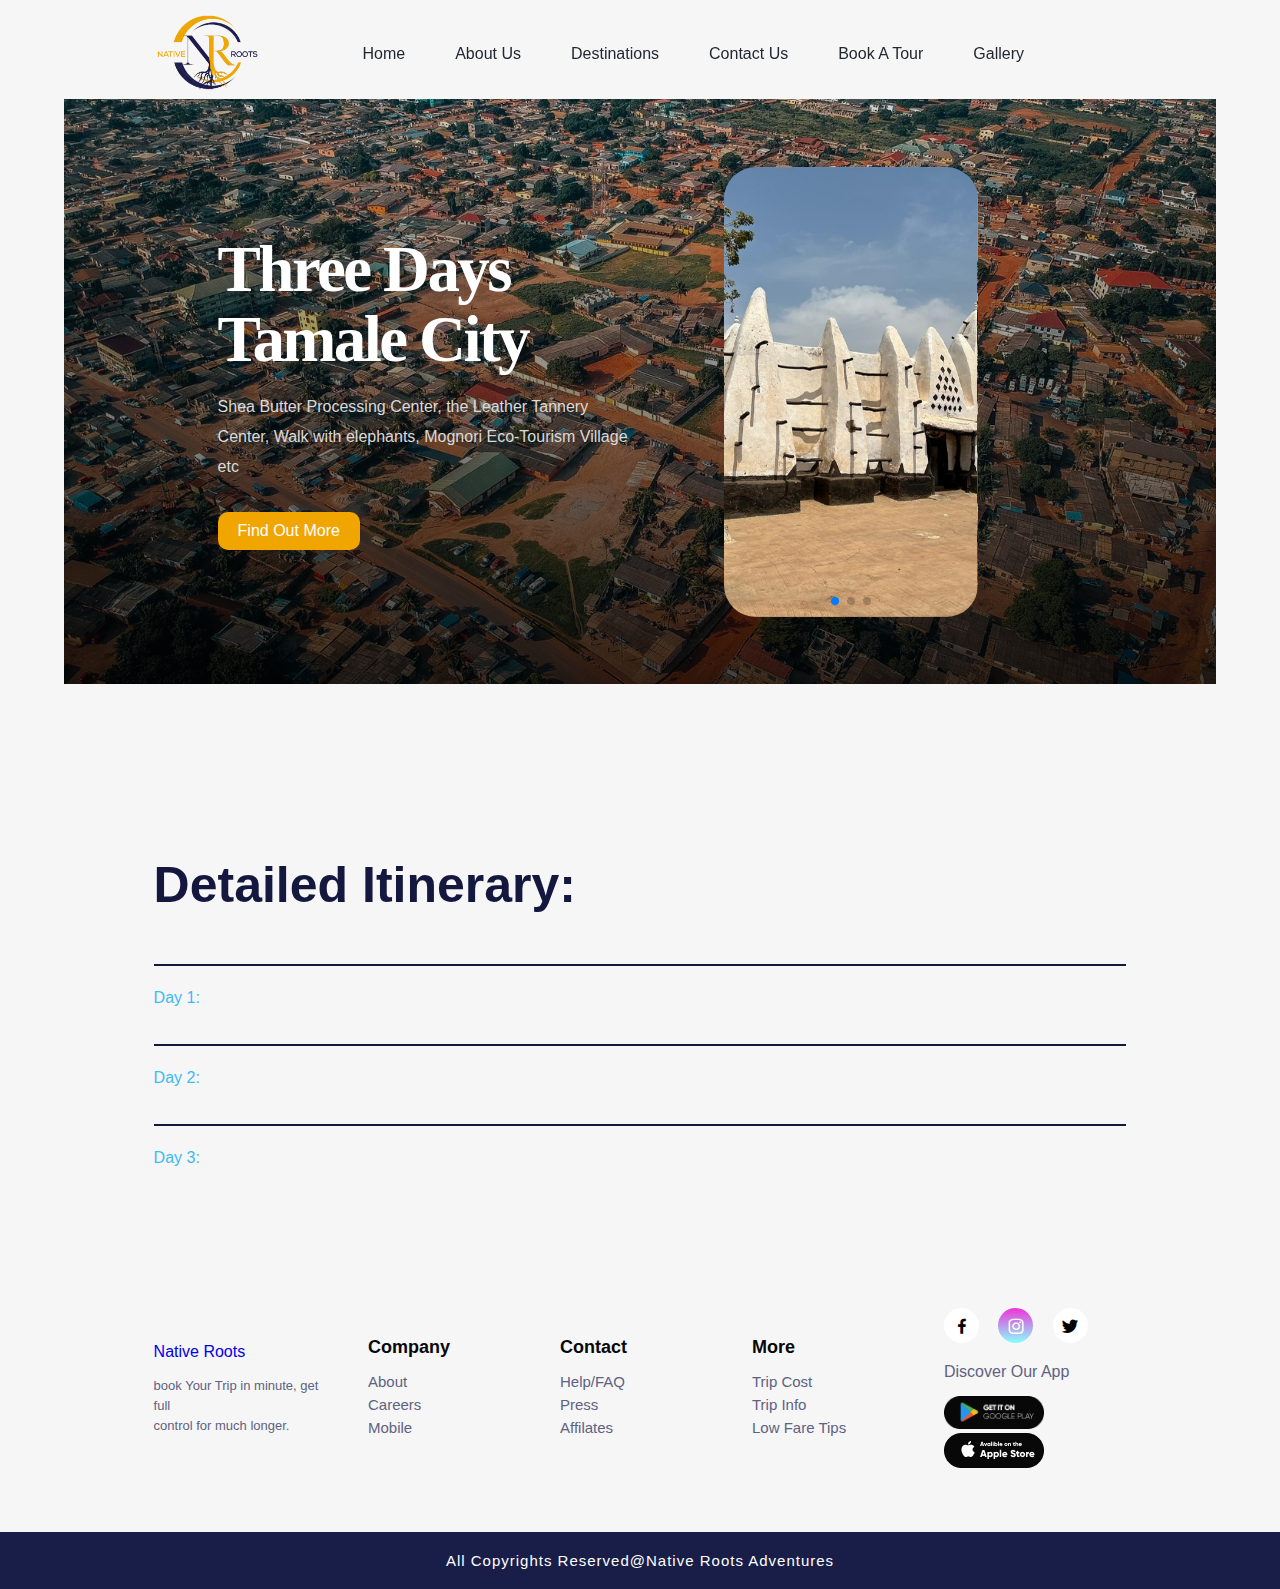
<file: book_3.html>
<!DOCTYPE html>
<html lang="en">
<head>
    <meta charset="UTF-8">
    <meta http-equiv="X-UA-Compatible" content="IE=edge">
    <meta name="viewport" content="width=device-width, initial-scale=1.0">
    <title>Native Roots Adventures</title>
    <link rel="stylesheet" href="./css/main.css">
    <link rel="stylesheet" href="./css/book.css">
    <link rel="preconnect" href="https://fonts.googleapis.com">
    <link rel="stylesheet" href="https://cdn.jsdelivr.net/npm/swiper@9/swiper-bundle.min.css"/>
    <link rel="stylesheet" href="https://unicons.iconscout.com/release/v2.1.6/css/unicons.css">
    <link rel="preconnect" href="https://googleapis.com/css2?famil=Poppins:wght@100;200;300;400;
    500;600;700;&displayl=swap rel='stylesheet">
    <link rel="stylesheet" href="https://unpkg.com/boxicons@latest/css/boxicons.min.css">
</head>
<body>
    <header>
        <a data-aos="fade-up" data-aos-duration="3000" href="index.html" class="logo"><span class="logo"><img src="./img/logo.png" alt=""></span></a>
        <ul data-aos="fade-up" data-aos-duration="3000" class="navmenu">
            <li><a href="index.html">Home</a></li>
            <li><a href="about.html">About Us</a></li>
            <li><a href="destinations.html">Destinations</a></li>
            <li><a href="contact.html">Contact Us</a></li>
            <li><a href="booking.html">Book A Tour</a></li>
            <li><a href="gal.html">Gallery</a></li>
        </ul>

        <div data-aos="fade-up" data-aos-duration="3000" class="btn-icon">
            <!-- <a href="#" class="nav-btn">Accounts</a>
            <div class="account">
                <ul>
                    <a href="login.html"><li>Sign Up</li></a>
                    <a href="login.html"><li>Login In</li></a>
                </ul>
            </div> -->
            <div class="bx bx-menu" id="menu-icon"></div>
        </div>
    </header>

    <!-- Home -->
    <div class="home_holder">
        <section class="home home_3" id="home">
            <div class="home-text">
                <h1>Three Days Tamale City</h1>
                <i class="uil uil-location-point"></i>
                <p>Shea Butter Processing Center, the Leather Tannery Center,
                Walk with elephants, Mognori Eco-Tourism Village etc</p>
                <div class="button">
                    <a href="#detail" class="btn1">Find out more</a>
                </div>
            </div>
            <div class="home_swiper swiper">
                <div class="swiper-wrapper">
                    <div class="swiper-slide" style="background-image: url('./img/lara.jpg');"></div>
                    <div class="swiper-slide" style="background-image: url('./img/tongo.jpg');"></div>
                    <div class="swiper-slide" style="background-image: url('./img/paga.jpg');"></div>
                </div>
                <div class="swiper-pagination"></div>
            </div>
        </section>
    </div>
        
      

    <!-- Destinations -->

    <section class="Destination" id="detail">
        <div class="dest-doc">
            <h2>Detailed Itinerary:</h2>
        </div>

        <div class="main-doc">
            <div class="doc-box"> 
                <div class="doc-semibox"><span class="drop_icon"><i class="uil uil-plus control"></i></span>Day 1:</div>
                <p class="para"> 
                    The most important details of this excursion are the Shea Butter Processing Center, the Leather Tannery Center, the Traditional Fabric Weaving Center, the Tamale Center for Contemporary Arts, and the Mole National Park. The Shea Butter Processing Center teaches the process and production of Shea Butter, while the Leather Tannery Center demonstrates the technique of making leather from animal skins. The Traditional Fabric Weaving Center demonstrates how the weaving process results in cloth production and how it is then patterned into Traditional Ghanaian Clothing. Finally, the Tamale Center for Contemporary Arts demonstrates how the weaving process results in cloth production and how it is then patterned into Traditional Ghanaian Clothing.                
                </p>
            </div>
            <div class="doc-box"> 
                <div class="doc-semibox"><span class="drop_icon"><i class="uil uil-plus control"></i></span>Day 2:</div>
                <p class="para"> 
                    This morning we will embark on an early morning Walking Safari. In Mole National Park, will see many mammalian species such as Savannah elephants, different antelope species, and various species of monkeys: baboons, patas, and grey monkeys. Also found in the park are warthogs, buffalo, wild cats, reptile species, and various bird species.  We will end the Walking Safari at 9:00 a.m., returning to the hotel for personal refreshing and breakfast. In the early afternoon, we will visit Mognori Eco-Tourism Village. Mognori is best known for its Canoe Safari, and various species of birds and reptiles. After sightseeing on the canoes, we will return to the hotel to prepare ourselves for an evening Drive Safari to explore more wildlife. The drive safari ends at 5:00 p.m.  After the driving safari, we will return to the hotel to retire for the evening.
                </p>
            </div>
            <div class="doc-box"> 
                <div class="doc-semibox"><span class="drop_icon"><i class="uil uil-plus control"></i></span>Day 3:</div>
                <p class="para"> 
                    Mole-Tamale-Accra:  We will begin this day with breakfast followed by a Walking Safari. After the safari, we will return to the hotel for check-out. We will then board the shuttle van and proceed en route to the Tamale Airport, for the return flight to Accra.
                </p>
            </div>
        </div>
    </section>


    <!-- Contact Section -->

    <section class="contact">
        <div class="contact-info">
            <div class="first-info">
                <a href="#" class="logo"><span class="logo">Native Roots</span></a>
                <h6>book Your Trip in minute, get full <br> control for much longer.</h6>
            </div>

            <div class="sec-info">
                <h4>Company</h4>
                <p>About</p>
                <p>Careers</p>
                <p>Mobile</p>
            </div>

            <div class="third-info">
                <h4>Contact</h4>
                <p>Help/FAQ</p>
                <p>Press</p>
                <p>Affilates</p>
            </div>

            <div class="fourth-info">
                <h4>More</h4>
                <p>Trip Cost</p>
                <p>Trip Info</p>
                <p>Low fare tips</p>
            </div>

            <div class="fifth-info">
                <div class="icon">
                    <a href="#"><i class="bx bxl-facebook"></i></a>
                    <a href="#" class="grad-icon"><i class="bx bxl-instagram"></i></a>
                    <a href="#"><i class="bx bxl-twitter"></i></a>
                </div>

                <h5>Discover Our App</h5>
                <div class="img-info">
                    <img src="./img/Google Play.png" alt="">
                    <img src="./img/Play Store.png" alt="">
                </div>
            </div>    
        </div>
    </section>


    <!-- Footer -->

    <footer class="end-text">
        <div class="footer">
            <p>All copyrights reserved@Native Roots Adventures</p>
        </div>
    </footer>

    <script src="./js/script.js"></script>
    <script src="https://cdn.jsdelivr.net/npm/swiper@9/swiper-bundle.min.js"></script>
    <script>
        var home_swiper = new Swiper('.home_swiper', {
            loop: true,
            autoplay:{
                delay:3000,
            },
            speed:1500,
            // If we need pagination
            pagination: {
                el: '.swiper-pagination',
            },
        });

    </script>
</body>
</html>
</file>
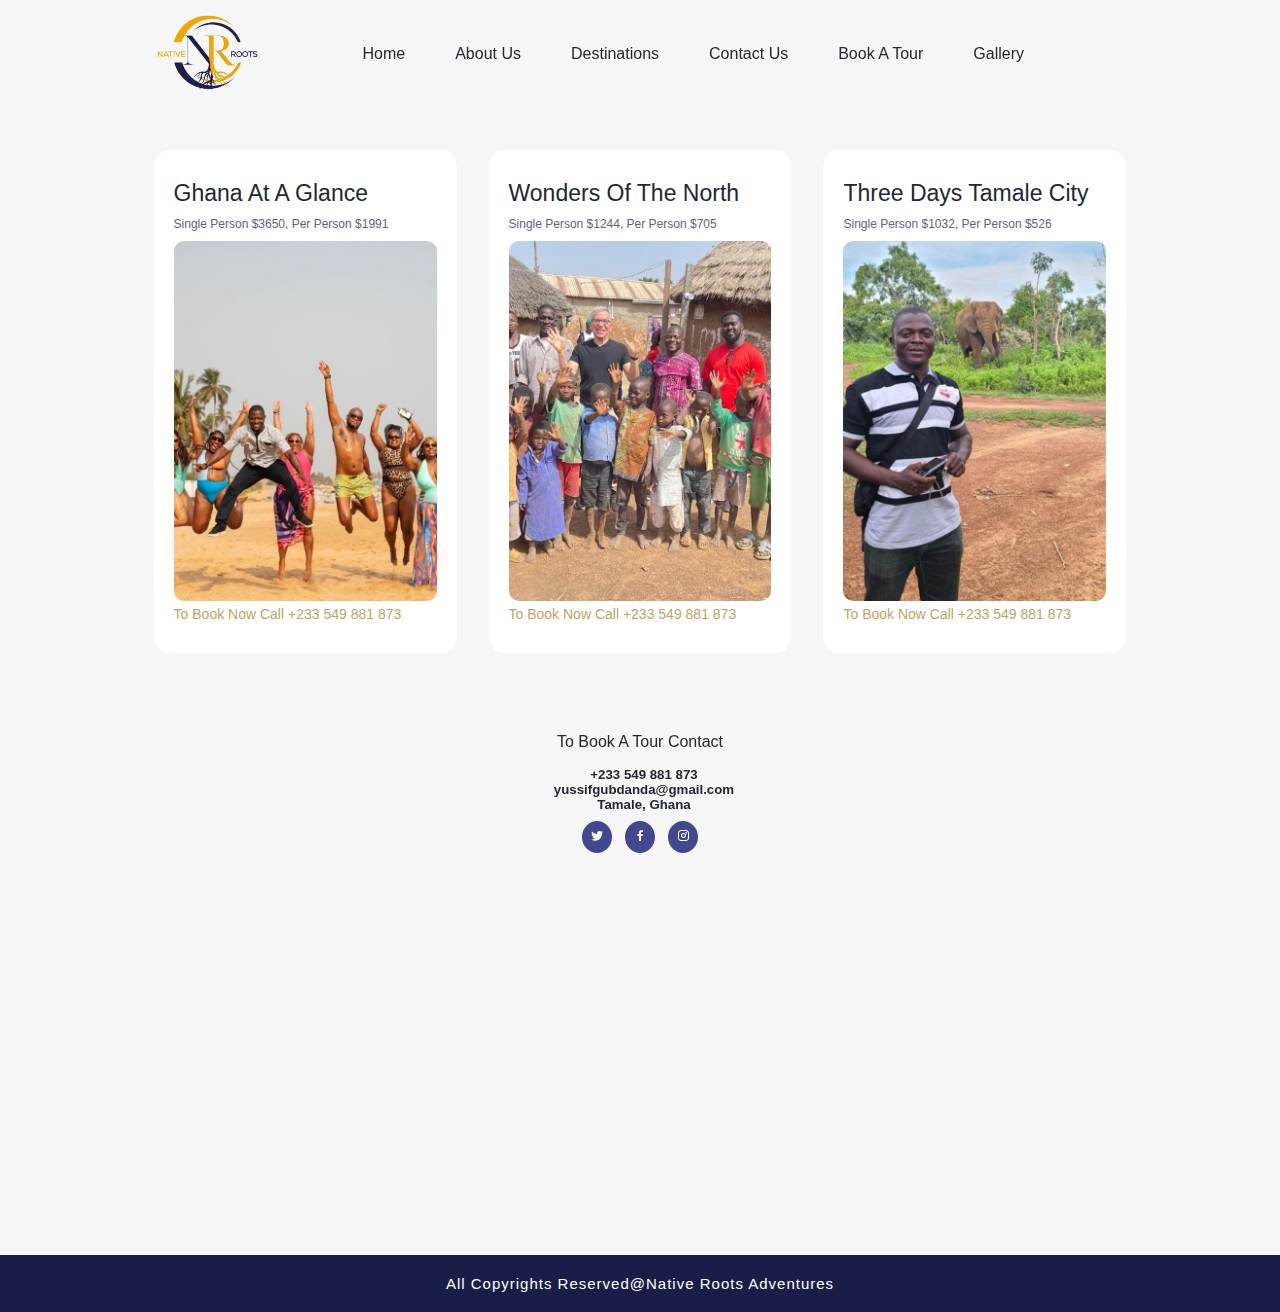
<file: booking.html>
<!DOCTYPE html>
<html lang="en">
<head>
    <meta charset="UTF-8">
    <meta http-equiv="X-UA-Compatible" content="IE=edge">
    <meta name="viewport" content="width=device-width, initial-scale=1.0">
    <title>Native Roots Adventures</title>
    <link rel="stylesheet" href="./css/main.css">
    <link rel="stylesheet" href="./css/booking.css">
    <link rel="preconnect" href="https://fonts.googleapis.com">
    <link rel="stylesheet" href="https://unicons.iconscout.com/release/v2.1.6/css/unicons.css">
    <link rel="preconnect" href="https://googleapis.com/css2?famil=Poppins:wght@100;200;300;400;
    500;600;700;&displayl=swap rel='stylesheet">
    <link rel="stylesheet" href="https://unpkg.com/boxicons@latest/css/boxicons.min.css">
    <link href="https://unpkg.com/aos@2.3.1/dist/aos.css" rel="stylesheet">
</head>
<body>
    <header>
        <a data-aos="fade-up" data-aos-duration="3000" href="index.html" class="logo"><span class="logo"><img src="./img/logo.png" alt=""></span></a>
        <ul data-aos="fade-up" data-aos-duration="3000" class="navmenu">
            <li><a href="index.html">Home</a></li>
            <li><a href="about.html">About Us</a></li>
            <li><a href="destinations.html">Destinations</a></li>
            <li><a href="contact.html">Contact Us</a></li>
            <li><a href="booking.html">Book A Tour</a></li>
            <li><a href="gal.html">Gallery</a></li>
        </ul>

        <div data-aos="fade-up" data-aos-duration="3000" class="btn-icon">
            <!-- <a href="#" class="nav-btn">Accounts</a>
            <div class="account">
                <ul>
                    <a href="login.html"><li>Sign Up</li></a>
                    <a href="login.html"><li>Login In</li></a>
                </ul>
            </div> -->
            <div class="bx bx-menu" id="menu-icon"></div>
        </div>
    </header>
    
    <!-- Location -->

    <section class="location">
        <div class="main-loc">
            <div data-aos="zoom-in" class="loc_box">
                <a href="book_1.html">
                <span class="price"><i class="uil uil-location-point"></i>Ghana At A Glance</span>
                <p class="loc"><i class="uil uil-tag-alt"></i>Single Person $3650, Per Person $1991</p>
                <div class="loc-img">
                    <img src="./img/jump.jpg" alt="">
                </div>
                <a href="#"><small>To Book Now Call +233 549 881 873</small></a></a>
            </div>

            <div data-aos="zoom-in" class="loc_box">
                <a href="book_2.html">
                <span class="price"><i class="uil uil-location-point"></i>Wonders Of The North</span>
                <p class="loc"><i class="uil uil-tag-alt"></i>Single Person $1244, Per Person $705</p>                
                <div class="loc-img">
                    <img src="./img/north-2.jpg" alt="">
                </div>
                <a href="#"><small>To Book Now Call +233 549 881 873</small></a></a>
            </div>

            <div data-aos="zoom-in" class="loc_box">
                <a href="book_3.html">
                <span class="price"><i class="uil uil-location-point"></i>Three Days Tamale City</span>
                <p class="loc"><i class="uil uil-tag-alt"></i>Single Person $1032, Per Person $526</p>                
                <div class="loc-img">
                    <img src="./img/tam-2.jpg" alt="">
                </div>
                <a href="#"><small>To Book Now Call +233 549 881 873</small></a></a>
            </div>
        </div>
        <div data-aos="fade-down" class="main-text">
            <p>To Book A Tour Contact</p>
            <ul class="contact-details">
                <li>
                    <i class="uil uil-phone-times"></i>
                    <h5>+233 549 881 873</h5>
                </li>
                <li>
                    <i class="uil uil-envelope"></i>
                    <h5>yussifgubdanda@gmail.com</h5>
                </li>
                <li>
                    <i class="uil uil-location-point"></i>
                    <h5>Tamale, Ghana</h5>
                </li>
            </ul>
            <ul class="contact-socials">
                <li><a href="#"><i class="bx bxl-twitter"></i></a></li>
                <li><a href="#"><i class="bx bxl-facebook"></i></a></li>
                <li><a href="#"><i class="bx bxl-instagram"></i></a></li>
            </ul>
        </div>
    </section>

    <!-- Contact Section -->

    <section class="contact">
        <div data-aos="fade-down" class="contact-info">
            <div class="first-info">
                <a href="#" class="logo_2"><span class="logo_2"><img src="./img/logo.png" alt=""></span></a>
                <h6>book Your Trip in minute, get full <br> control for much longer.</h6>
            </div>

            <div class="sec-info">
                <h4>Company</h4>
                <p>About</p>
                <p>Careers</p>
                <p>Mobile</p>
            </div>

            <div class="third-info">
                <h4>Contact</h4>
                <p>Help/FAQ</p>
                <p>Press</p>
                <p>Affilates</p>
            </div>

            <div class="fourth-info">
                <h4>More</h4>
                <p>Trip Cost</p>
                <p>Trip Info</p>
                <p>Low fare tips</p>
            </div>

            <div class="fifth-info">
                <div class="icon">
                    <a href="#"><i class="bx bxl-facebook"></i></a>
                    <a href="#" class="grad-icon"><i class="bx bxl-instagram"></i></a>
                    <a href="#"><i class="bx bxl-twitter"></i></a>
                </div>

                <h5>Discover Our App</h5>
                <div class="img-info">
                    <img src="./img/Google Play.png" alt="">
                    <img src="./img/Play Store.png" alt="">
                </div>
            </div>    
        </div>
    </section>

    <!-- Footer -->

    <footer class="end-text">
        <div class="footer">
            <p>All copyrights reserved@Native Roots Adventures</p>
        </div>
    </footer>

    <script src="./js/script.js"></script>
    <script src="https://unpkg.com/aos@2.3.1/dist/aos.js"></script>
    <script>
        AOS.init();
    </script>
    <script>
        var today = new Date().toISOString().split("T")[0];
        document.getElementById("arrival_date").setAttribute("min", today);
    </script>
</body>
</html>
</file>
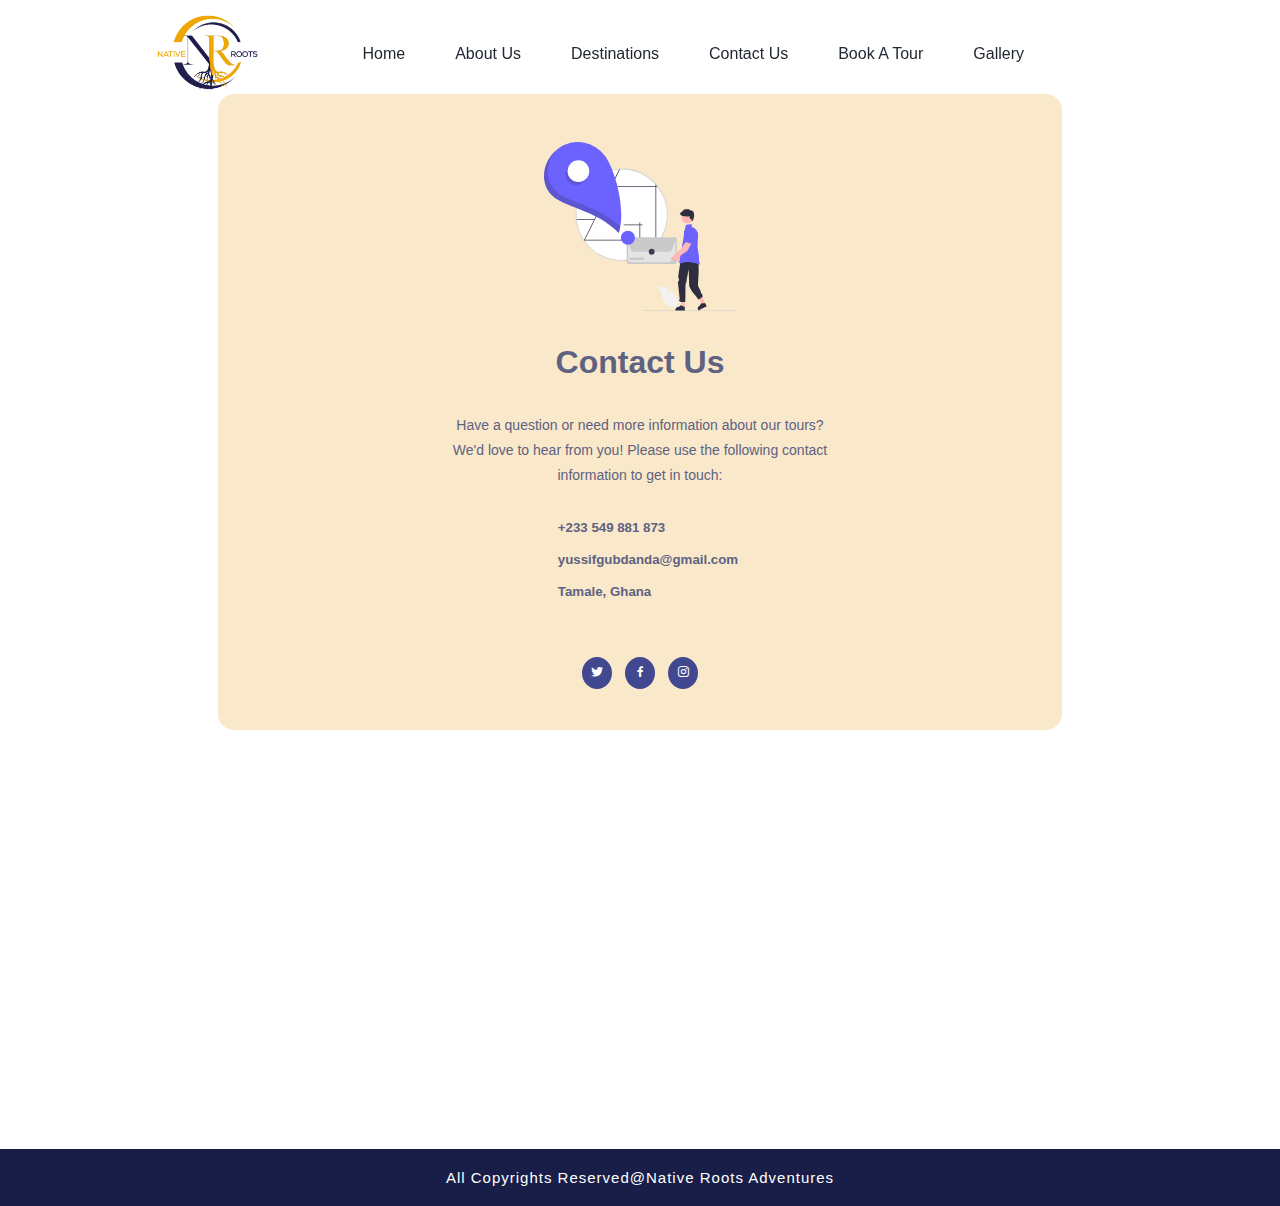
<file: contact.html>
<!DOCTYPE html>
<html lang="en">
<head>
    <meta charset="UTF-8">
    <meta http-equiv="X-UA-Compatible" content="IE=edge">
    <meta name="viewport" content="width=device-width, initial-scale=1.0">
    <title>Native Roots Adventures</title>
    <link rel="stylesheet" href="./css/main.css">
    <link rel="stylesheet" href="./css/contact.css">
    <link rel="preconnect" href="https://fonts.googleapis.com">
    <link rel="stylesheet" href="https://unicons.iconscout.com/release/v2.1.6/css/unicons.css">
    <link rel="preconnect" href="https://googleapis.com/css2?famil=Poppins:wght@100;200;300;400;
    500;600;700;&displayl=swap rel='stylesheet">
    <link rel="stylesheet" href="https://unpkg.com/boxicons@latest/css/boxicons.min.css">
    <link href="https://unpkg.com/aos@2.3.1/dist/aos.css" rel="stylesheet">
</head>
<body>
    <header>
        <a data-aos="fade-up" data-aos-duration="3000" href="index.html" class="logo"><span class="logo"><img src="./img/logo.png" alt=""></span></a>
        <ul data-aos="fade-up" data-aos-duration="3000" class="navmenu">
            <li><a href="index.html">Home</a></li>
            <li><a href="about.html">About Us</a></li>
            <li><a href="destinations.html">Destinations</a></li>
            <li><a href="contact.html">Contact Us</a></li>
            <li><a href="booking.html">Book A Tour</a></li>
            <li><a href="gal.html">Gallery</a></li>
        </ul>

        <div data-aos="fade-up" data-aos-duration="3000" class="btn-icon">
            <!-- <a href="#" class="nav-btn">Accounts</a>
            <div class="account">
                <ul>
                    <a href="login.html"><li>Sign Up</li></a>
                    <a href="login.html"><li>Login In</li></a>
                </ul>
            </div> -->
            <div class="bx bx-menu" id="menu-icon"></div>
        </div>
    </header>


    <section data-aos="fade-up" class="contact-for">
        <div class="contact-con">
            <aside data-aos="fade-right" class="contact-aside">
                <div class="aside-img">
                    <img src="./img/contact.svg" alt="">
                </div>
                <h2>Contact Us</h2>
                <p>Have a question or need more information about our tours? We'd love to hear from you! Please use the following contact information to get in touch:</p>
                <ul class="contact-details">
                    <li>
                        <i class="uil uil-phone-times"></i>
                        <h5>+233 549 881 873</h5>
                    </li>
                    <li>
                        <i class="uil uil-envelope"></i>
                        <h5>yussifgubdanda@gmail.com</h5>
                    </li>
                    <li>
                        <i class="uil uil-location-point"></i>
                        <h5>Tamale, Ghana</h5>
                    </li>
                </ul>
                <ul class="contact-socials">
                    <li><a href="#"><i class="bx bxl-twitter"></i></a></li>
                    <li><a href="#"><i class="bx bxl-facebook"></i></a></li>
                    <li><a href="#"><i class="bx bxl-instagram"></i></a></li>
                </ul>
            </aside>

        </div>
    </section>

    <!-- Contact Section -->

    <section class="contact">
        <div data-aos="fade-down" class="contact-info">
            <div class="first-info">
                <a href="#" class="logo_2"><span class="logo_2"><img src="./img/logo.png" alt=""></span></a>
                <h6>book Your Trip in minute, get full <br> control for much longer.</h6>
            </div>

            <div class="sec-info">
                <h4>Company</h4>
                <p>About</p>
                <p>Careers</p>
                <p>Mobile</p>
            </div>

            <div class="third-info">
                <h4>Contact</h4>
                <p>Help/FAQ</p>
                <p>Press</p>
                <p>Affilates</p>
            </div>

            <div class="fourth-info">
                <h4>More</h4>
                <p>Trip Cost</p>
                <p>Trip Info</p>
                <p>Low fare tips</p>
            </div>

            <div class="fifth-info">
                <div class="icon">
                    <a href="#"><i class="bx bxl-facebook"></i></a>
                    <a href="#" class="grad-icon"><i class="bx bxl-instagram"></i></a>
                    <a href="#"><i class="bx bxl-twitter"></i></a>
                </div>

                <h5>Discover Our App</h5>
                <div class="img-info">
                    <img src="./img/Google Play.png" alt="">
                    <img src="./img/Play Store.png" alt="">
                </div>
            </div>    
        </div>
    </section>

    <!-- Footer -->

    <footer class="end-text">
        <div class="footer">
            <p>All copyrights reserved@Native Roots Adventures</p>
        </div>
    </footer>

    <script src="./js/script.js"></script>
    <script src="https://unpkg.com/aos@2.3.1/dist/aos.js"></script>
    <script>
        AOS.init();
    </script>
</body>
</html>
</file>
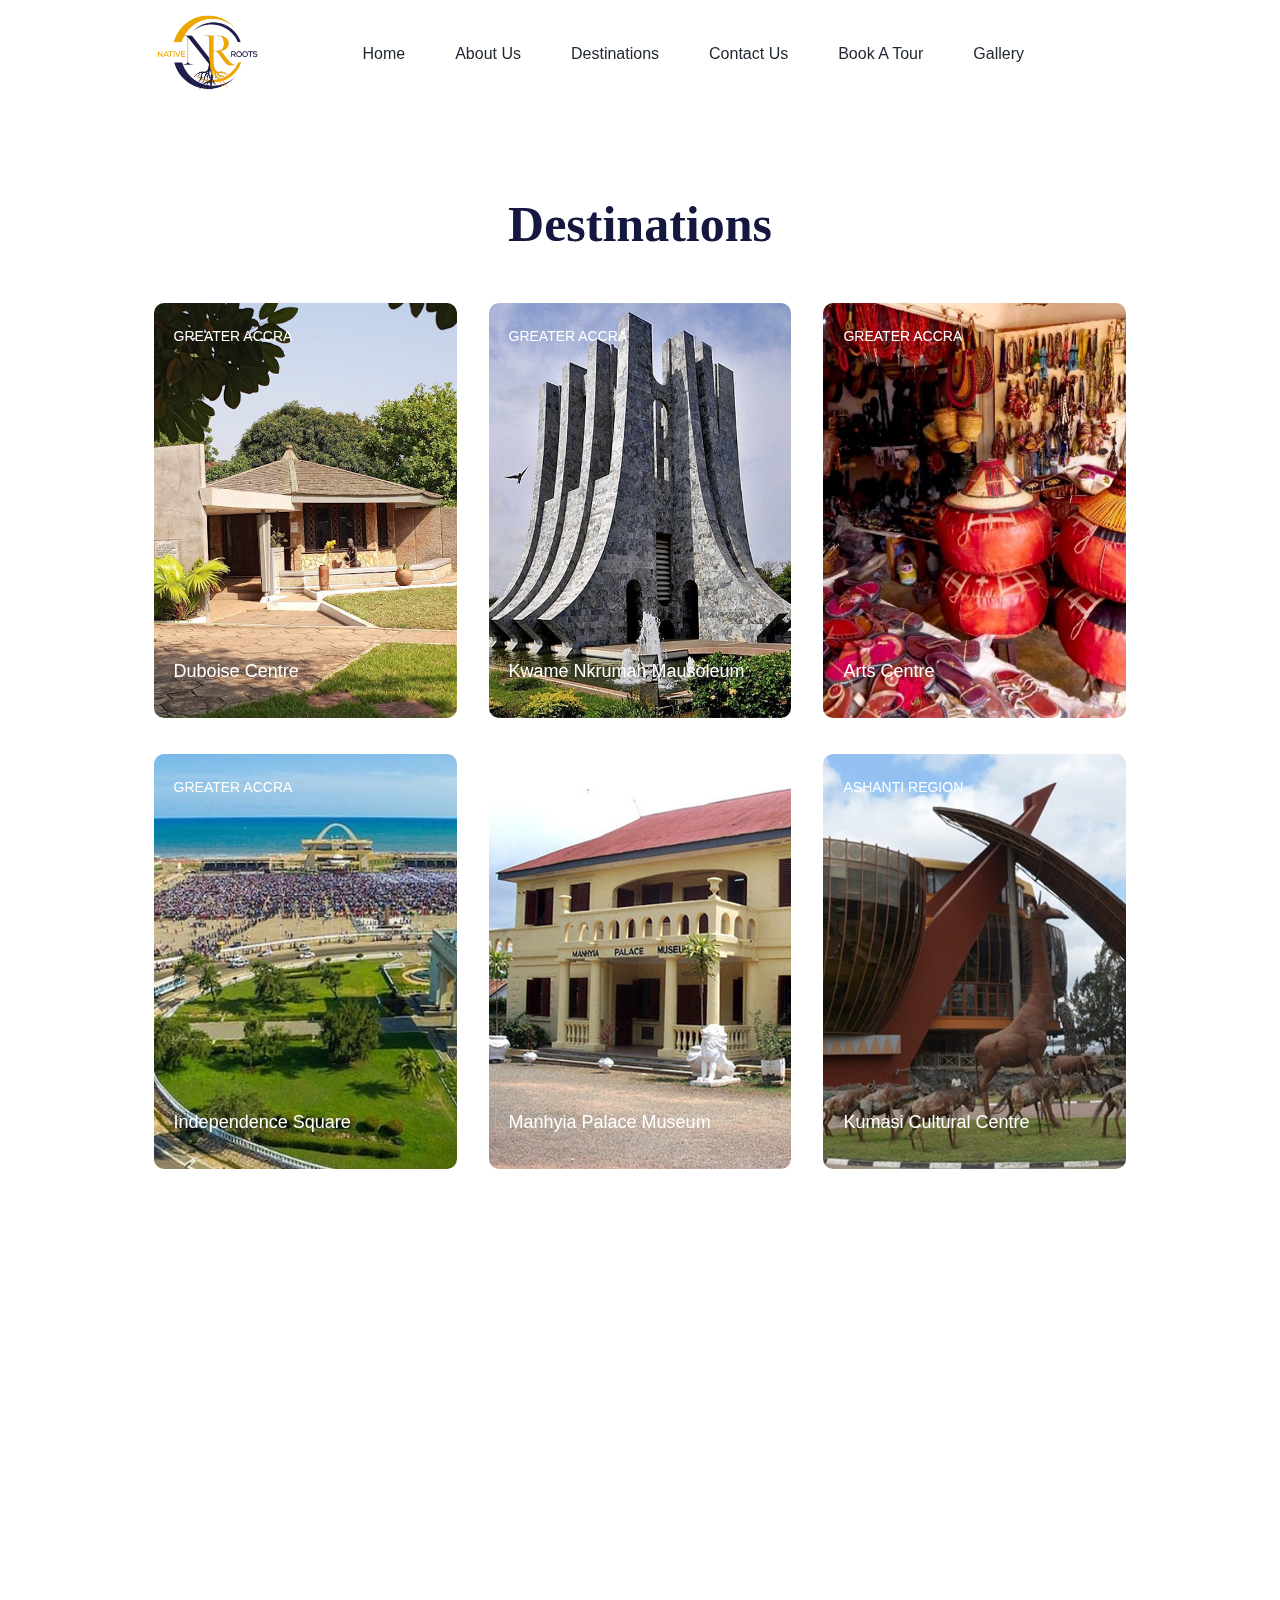
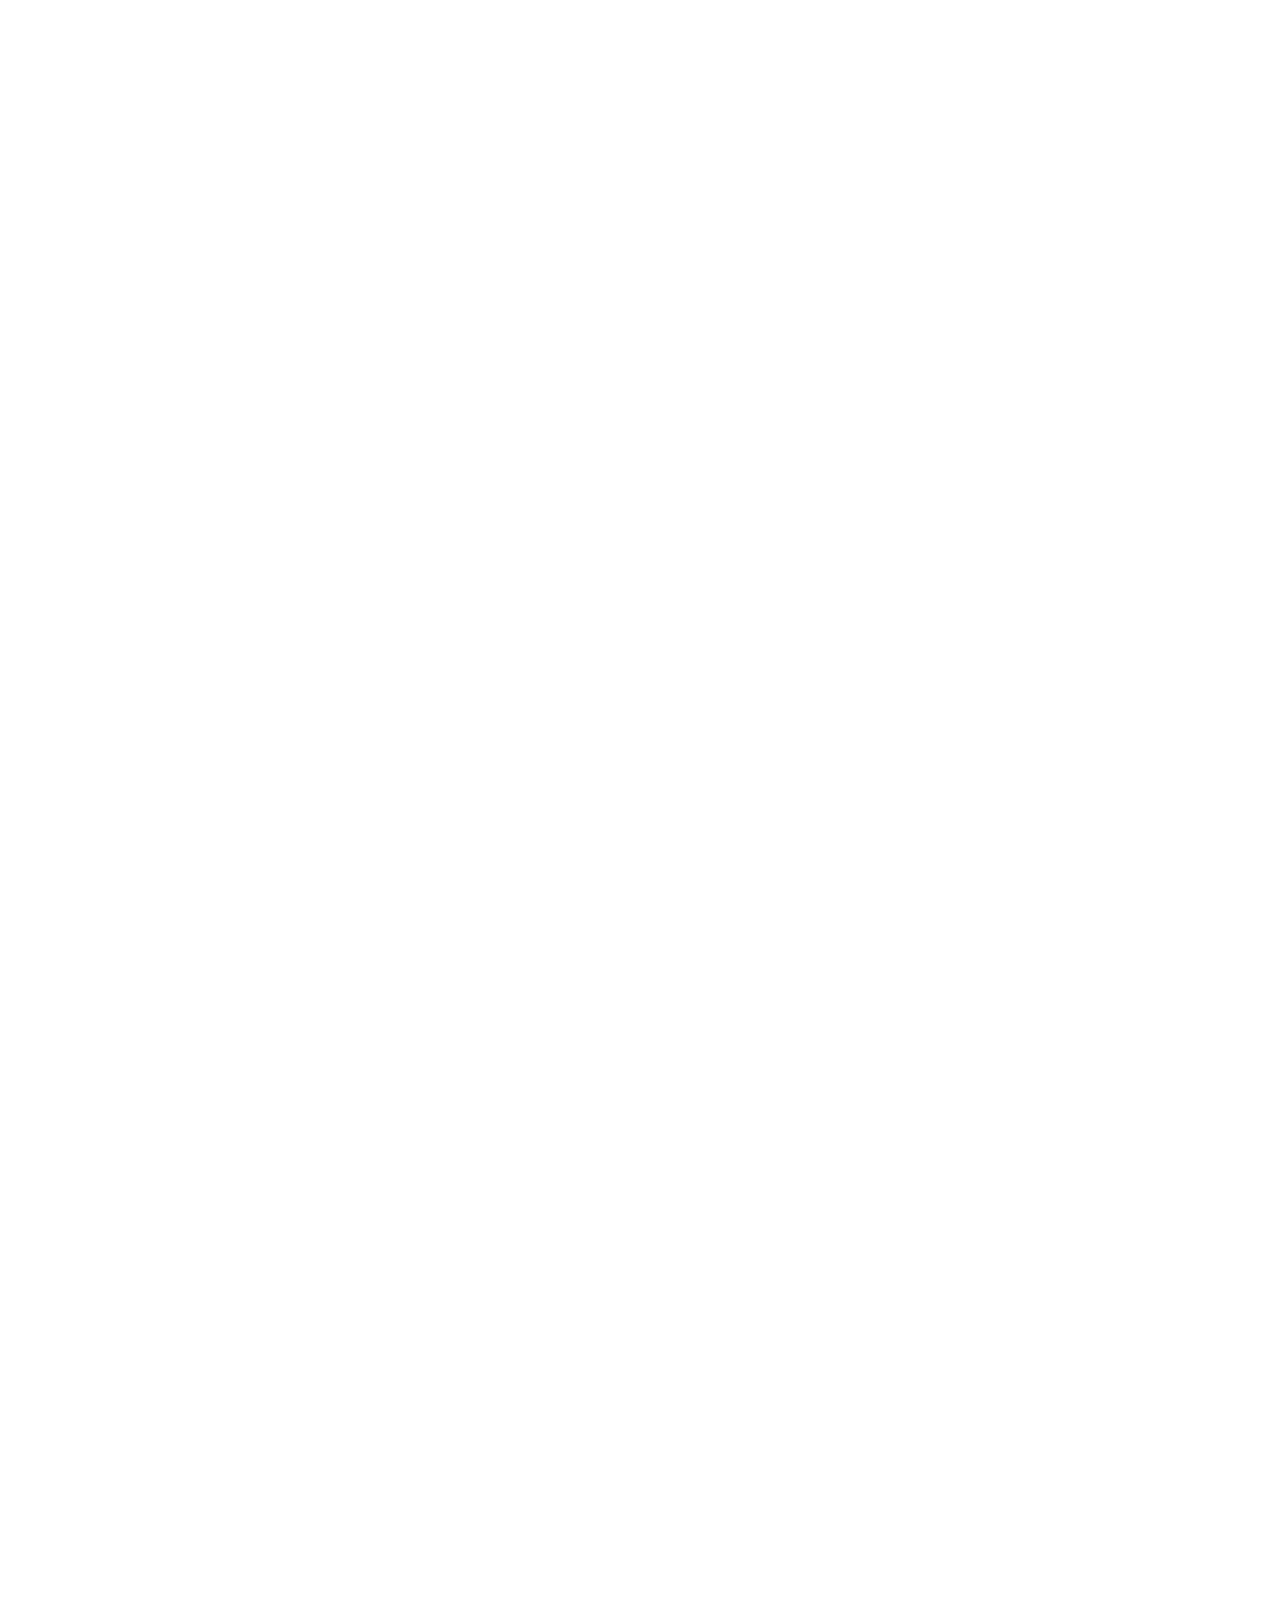
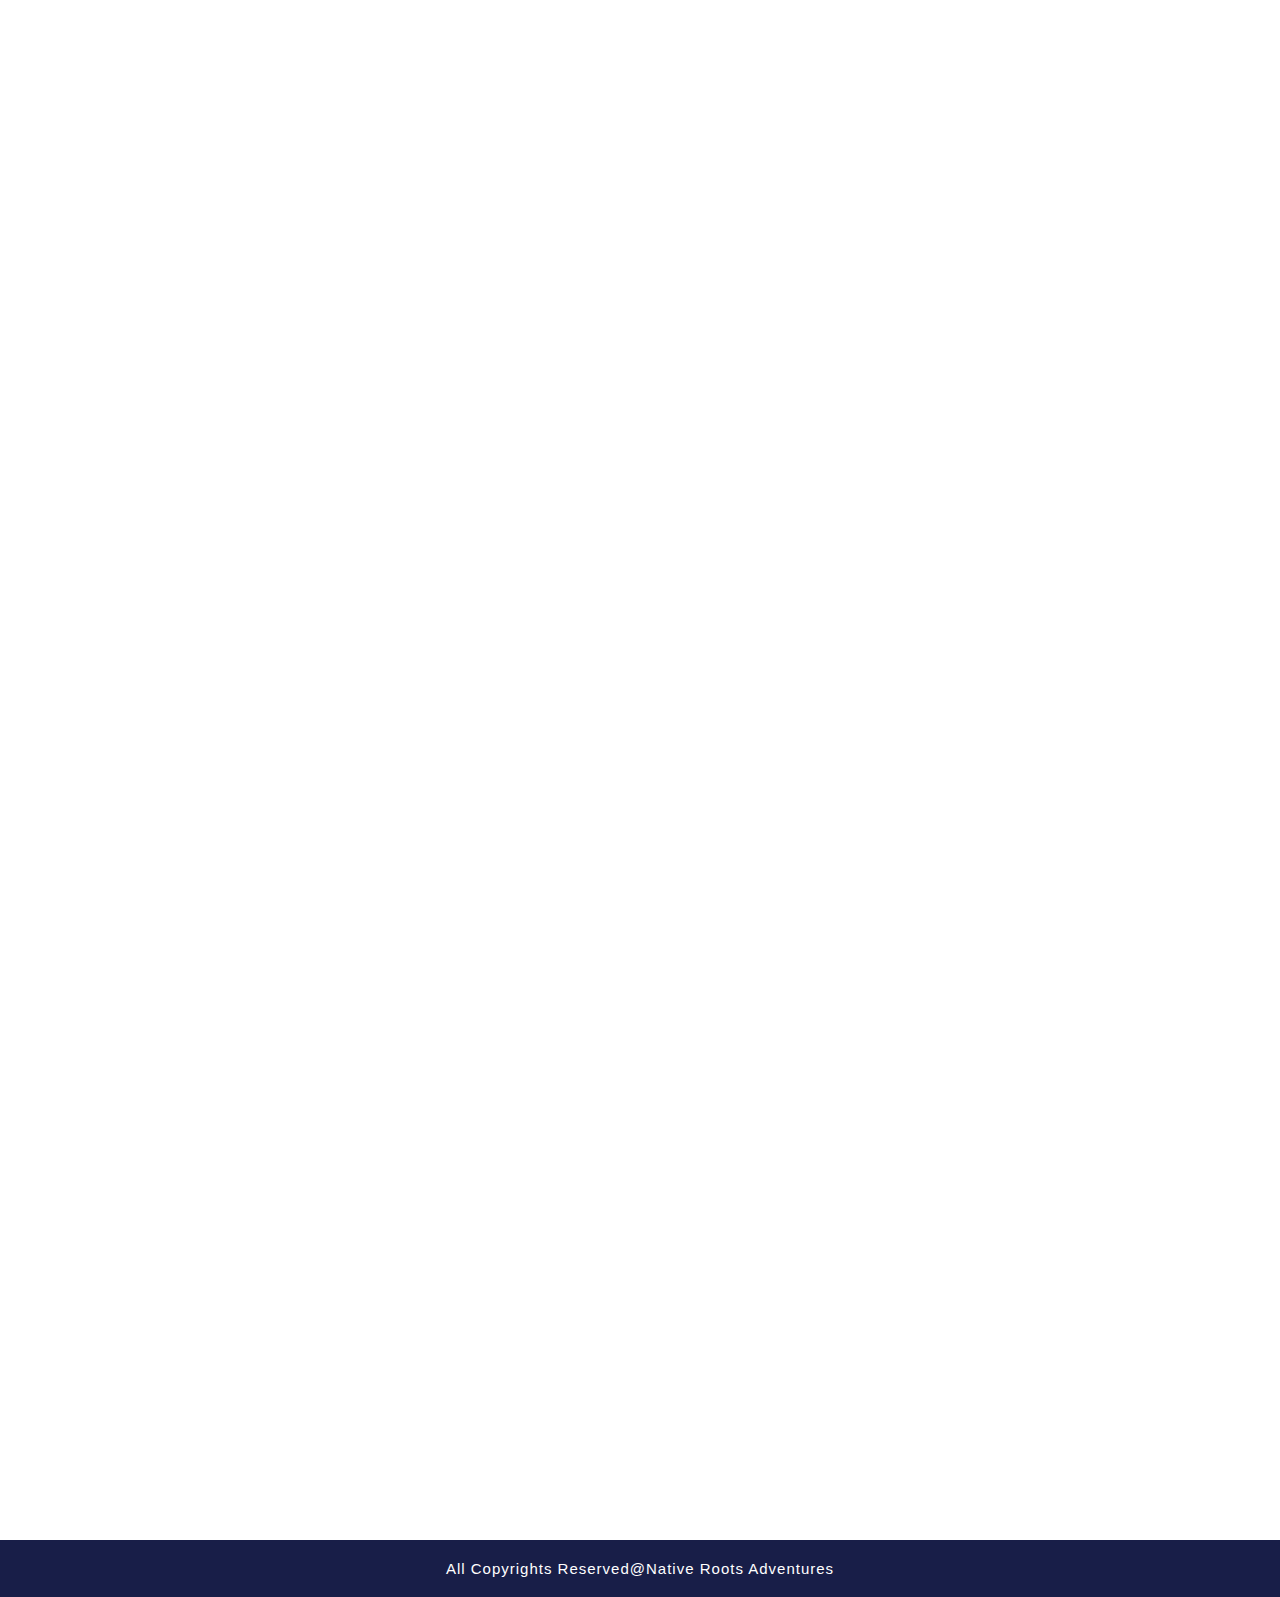
<file: destinations.html>
<!DOCTYPE html>
<html lang="en">
<head>
    <meta charset="UTF-8">
    <meta http-equiv="X-UA-Compatible" content="IE=edge">
    <meta name="viewport" content="width=device-width, initial-scale=1.0">
    <title>Native Roots Adventures</title>
    <link rel="stylesheet" href="./css/main.css">
    <link rel="stylesheet" href="./css/dest.css">
    <link rel="preconnect" href="https://fonts.googleapis.com">
    <link rel="stylesheet" href="https://unicons.iconscout.com/release/v2.1.6/css/unicons.css">
    <link rel="preconnect" href="https://googleapis.com/css2?famil=Poppins:wght@100;200;300;400;
    500;600;700;&displayl=swap rel='stylesheet">
    <link rel="stylesheet" href="https://unpkg.com/boxicons@latest/css/boxicons.min.css">
    <link href="https://unpkg.com/aos@2.3.1/dist/aos.css" rel="stylesheet">
</head>
<body>
    <header>
        <a data-aos="fade-up" data-aos-duration="3000" href="index.html" class="logo"><span class="logo"><img src="./img/logo.png" alt=""></span></a>
        <ul data-aos="fade-up" data-aos-duration="3000" class="navmenu">
            <li><a href="index.html">Home</a></li>
            <li><a href="about.html">About Us</a></li>
            <li><a href="destinations.html">Destinations</a></li>
            <li><a href="contact.html">Contact Us</a></li>
            <li><a href="booking.html">Book A Tour</a></li>
            <li><a href="gal.html">Gallery</a></li>
        </ul>

        <div data-aos="fade-up" data-aos-duration="3000" class="btn-icon">
            <!-- <a href="#" class="nav-btn">Accounts</a>
            <div class="account">
                <ul>
                    <a href="login.html"><li>Sign Up</li></a>
                    <a href="login.html"><li>Login In</li></a>
                </ul>
            </div> -->
            <div class="bx bx-menu" id="menu-icon"></div>
        </div>
    </header>

    <!-- Destinations -->

    <section class="Destination" id="destination">
        <div class="dest-text">
            <h2>Destinations</h2>
        </div>

        <div class="main-dest">
            <div data-aos="fade-up" class="box">
                <div class="hov-img">
                    <img src="./img/duboise-centre.jpg" alt="">
                </div>
                
                <div class="box-text">
                    <div class="text-in">
                        <h5>Duboise Centre</h5>
                    </div>
                    <h6 class="coun-text">Greater Accra</h6>
                </div>
            </div>

            <div data-aos="fade-up" class="box">
                <div class="hov-img">
                    <img src="./img/Kwame-Nkrumah-Memorial-Park-Accra-Ghana.jpg" alt="">
                </div>
                
                <div class="box-text">
                    <div class="text-in">
                        <h5>Kwame Nkrumah Mausoleum</h5>
                    </div>
                    <h6 class="coun-text">Greater Accra</h6>
                </div>
            </div>

            <div data-aos="fade-up" class="box">
                <div class="hov-img">
                    <img src="./img/arts-centre.jpg" alt="">
                </div>
                
                <div class="box-text">
                    <div class="text-in">
                        <h5>Arts Centre</h5>
                    </div>
                    <h6 class="coun-text">Greater Accra</h6>
                </div>
            </div>

            <div data-aos="fade-up" class="box">
                <div class="hov-img">
                    <img src="./img/blackstarsquare-3.jpg" alt="">
                </div>
                
                <div class="box-text">
                    <div class="text-in">
                        <h5>Independence Square</h5>
                    </div>
                    <h6 class="coun-text">Greater Accra</h6>
                </div>
            </div>

            <div data-aos="fade-up" class="box">
                <div class="hov-img">
                    <img src="./img/manhyia-place.jpg" alt="">
                </div>
                
                <div class="box-text">
                    <div class="text-in">
                        <h5>Manhyia Palace Museum</h5>
                    </div>
                    <h6 class="coun-text">Ashanti Region</h6>
                </div>
            </div>

            <div data-aos="fade-up" class="box">
                <div class="hov-img">
                    <img src="./img/National-Arts-and-Cultural-Centre--Kumasi.jpg" alt="">
                </div>
                
                <div class="box-text">
                    <div class="text-in">
                        <h5>Kumasi Cultural Centre</h5>
                    </div>
                    <h6 class="coun-text">Ashanti Region</h6>
                </div>
            </div>

            <div data-aos="fade-up" class="box">
                <div class="hov-img">
                    <img src="./img/adanwomase-kente-village.jpg" alt="">
                </div>
                
                <div class="box-text">
                    <div class="text-in">
                        <h5>Adanwomase Kente Village</h5>
                    </div>
                    <h6 class="coun-text">Ashanti Region</h6>
                </div>
            </div>

            <div data-aos="fade-up" class="box">
                <div class="hov-img">
                    <img src="./img/british-war.jpg" alt="">
                </div>
                
                <div class="box-text">
                    <div class="text-in">
                        <h5>British War Museum</h5>
                    </div>
                    <h6 class="coun-text">Ashanti Region</h6>
                </div>
            </div>

            <div data-aos="fade-up" class="box">
                <div class="hov-img">
                    <img src="./img/elmina-.jpg" alt="">
                </div>
                
                <div class="box-text">
                    <div class="text-in">
                        <h5>Elmina Castle</h5>
                    </div>
                    <h6 class="coun-text">Central Region</h6>
                </div>
            </div>

            <div data-aos="fade-up" class="box">
                <div class="hov-img">
                    <img src="./img/kakum.jpg" alt="">
                </div>
                
                <div class="box-text">
                    <div class="text-in">
                        <h5>Kakum National Park</h5>
                    </div>
                    <h6 class="coun-text">Cental Region</h6>
                </div>
            </div>

            <div data-aos="fade-up" class="box">
                <div class="hov-img">
                    <img src="./img/st-fort.jpg" alt="">
                </div>
                
                <div class="box-text">
                    <div class="text-in">
                        <h5>Cape Coast Castle</h5>
                    </div>
                    <h6 class="coun-text">Central Region</h6>
                </div>
            </div>

            <div data-aos="fade-up" class="box">
                <div class="hov-img">
                    <img src="./img/kimtampo.jpg" alt="">
                </div>
                
                <div class="box-text">
                    <div class="text-in">
                        <h5>Kintampo Waterfalls</h5>
                    </div>
                    <h6 class="coun-text">Bono East Region</h6>
                </div>
            </div>

            <div data-aos="fade-up" class="box">
                <div class="hov-img">
                    <img src="./img/monkey.jpg" alt="">
                </div>
                
                <div class="box-text">
                    <div class="text-in">
                        <h5>Buabeng Fiema Monkey Sanctuary</h5>
                    </div>
                    <h6 class="coun-text">Bono East Region</h6>
                </div>
            </div>

            <div data-aos="fade-up" class="box">
                <div class="hov-img">
                    <img src="./img/cave.jpg" alt="">
                </div>
                
                <div class="box-text">
                    <div class="text-in">
                        <h5>For Krom Caves</h5>
                        <p>5 places</p>
                    </div>
                    <h6 class="coun-text">Bono East Region</h6>
                </div>
            </div>

            <div data-aos="fade-up" class="box">
                <div class="hov-img">
                    <img src="./img/shea.jpg" alt="">
                </div>
                
                <div class="box-text">
                    <div class="text-in">
                        <h5>Sheabutter Processing Centre</h5>
                    </div>
                    <h6 class="coun-text">Northern Region</h6>
                </div>
            </div>

            <div data-aos="fade-up" class="box">
                <div class="hov-img">
                    <img src="./img/leat.jpg" alt="">
                </div>
                
                <div class="box-text">
                    <div class="text-in">
                        <h5>Leather Tannery</h5>
                    </div>
                    <h6 class="coun-text">Northern Region</h6>
                </div>
            </div>

            <div data-aos="fade-up" class="box">
                <div class="hov-img">
                    <img src="./img/bctc-.jpg" alt="">
                </div>
                
                <div class="box-text">
                    <div class="text-in">
                        <h5>Fabric Weaving</h5>
                    </div>
                    <h6 class="coun-text">Northern Region</h6>
                </div>
            </div>

            <div data-aos="fade-up" class="box">
                <div class="hov-img">
                    <img src="./img/slave.jpg" alt="">
                </div>
                
                <div class="box-text">
                    <div class="text-in">
                        <h5>Saakpuli Slave Camp</h5>
                    </div>
                    <h6 class="coun-text">Northern Region</h6>
                </div>
            </div>

            <div data-aos="fade-up" class="box">
                <div class="hov-img">
                    <img src="./img/paga.jpg" alt="">
                </div>
                
                <div class="box-text">
                    <div class="text-in">
                        <h5>Paga Crocodile pond</h5>
                    </div>
                    <h6 class="coun-text">Upper East Region</h6>
                </div>
            </div>

            <div data-aos="fade-up" class="box">
                <div class="hov-img">
                    <img src="./img/siguru.jpg" alt="">
                </div>
                
                <div class="box-text">
                    <div class="text-in">
                        <h5>Sirigu Women Pottery And Arts</h5>
                    </div>
                    <h6 class="coun-text">Upper East Region</h6>
                </div>
            </div>

            <div data-aos="fade-up" class="box">
                <div class="hov-img">
                    <img src="./img/Old_Navrongo_Catholic_Cathedral.jpg" alt="">
                </div>
                
                <div class="box-text">
                    <div class="text-in">
                        <h5>Navorongo Catholic Cathedral</h5>
                    </div>
                    <h6 class="coun-text">Upper East Region</h6>
                </div>
            </div>

            <div data-aos="fade-up" class="box">
                <div class="hov-img">
                    <img src="./img/stones.jpg" alt="">
                </div>
                
                <div class="box-text">
                    <div class="text-in">
                        <h5>Pikoro Slave Camp</h5>
                    </div>
                    <h6 class="coun-text">Upper East Region</h6>
                </div>
            </div>

            <div data-aos="fade-up" class="box">
                <div class="hov-img">
                    <img src="./img/tongo.jpg" alt="">
                </div>
                
                <div class="box-text">
                    <div class="text-in">
                        <h5>Tongo?Tenzug Shrines</h5>
                    </div>
                    <h6 class="coun-text">Upper East Region</h6>
                </div>
            </div>

            <div data-aos="fade-up" class="box">
                <div class="hov-img">
                    <img src="./img/mole.jpg" alt="">
                </div>
                
                <div class="box-text">
                    <div class="text-in">
                        <h5>Mole National Park</h5>
                    </div>
                    <h6 class="coun-text">Savannah Region</h6>
                </div>
            </div>

            <div data-aos="fade-up" class="box">
                <div class="hov-img">
                    <img src="./img/lara.jpg" alt="">
                </div>
                
                <div class="box-text">
                    <div class="text-in">
                        <h5>LaraBanga Mosque</h5>
                    </div>
                    <h6 class="coun-text">Savannah Region</h6>
                </div>
            </div>

            <div data-aos="fade-up" class="box">
                <div class="hov-img">
                    <img src="./img/mognori.jpg" alt="">
                </div>
                
                <div class="box-text">
                    <div class="text-in">
                        <h5>Mongnori Ecovillage</h5>
                    </div>
                    <h6 class="coun-text">Savannah Region</h6>
                </div>
            </div>
        </div>
    </section>

    <!-- Contact Section -->

    <section class="contact">
        <div data-aos="fade-down" class="contact-info">
            <div class="first-info">
                <a href="#" class="logo_2"><span class="logo_2"><img src="./img/logo.png" alt=""></span></a>
                <h6>book Your Trip in minute, get full <br> control for much longer.</h6>
            </div>

            <div class="sec-info">
                <h4>Company</h4>
                <p>About</p>
                <p>Careers</p>
                <p>Mobile</p>
            </div>

            <div class="third-info">
                <h4>Contact</h4>
                <p>Help/FAQ</p>
                <p>Press</p>
                <p>Affilates</p>
            </div>

            <div class="fourth-info">
                <h4>More</h4>
                <p>Trip Cost</p>
                <p>Trip Info</p>
                <p>Low fare tips</p>
            </div>

            <div class="fifth-info">
                <div class="icon">
                    <a href="#"><i class="bx bxl-facebook"></i></a>
                    <a href="#" class="grad-icon"><i class="bx bxl-instagram"></i></a>
                    <a href="#"><i class="bx bxl-twitter"></i></a>
                </div>

                <h5>Discover Our App</h5>
                <div class="img-info">
                    <img src="./img/Google Play.png" alt="">
                    <img src="./img/Play Store.png" alt="">
                </div>
            </div>    
        </div>
    </section>

    <!-- Footer -->

    <footer class="end-text">
        <div class="footer">
            <p>All copyrights reserved@Native Roots Adventures</p>
        </div>
    </footer>

    <script src="./js/script.js"></script>
    <script src="https://unpkg.com/aos@2.3.1/dist/aos.js"></script>
    <script>
        AOS.init();
    </script>
</body>
</html>
</file>
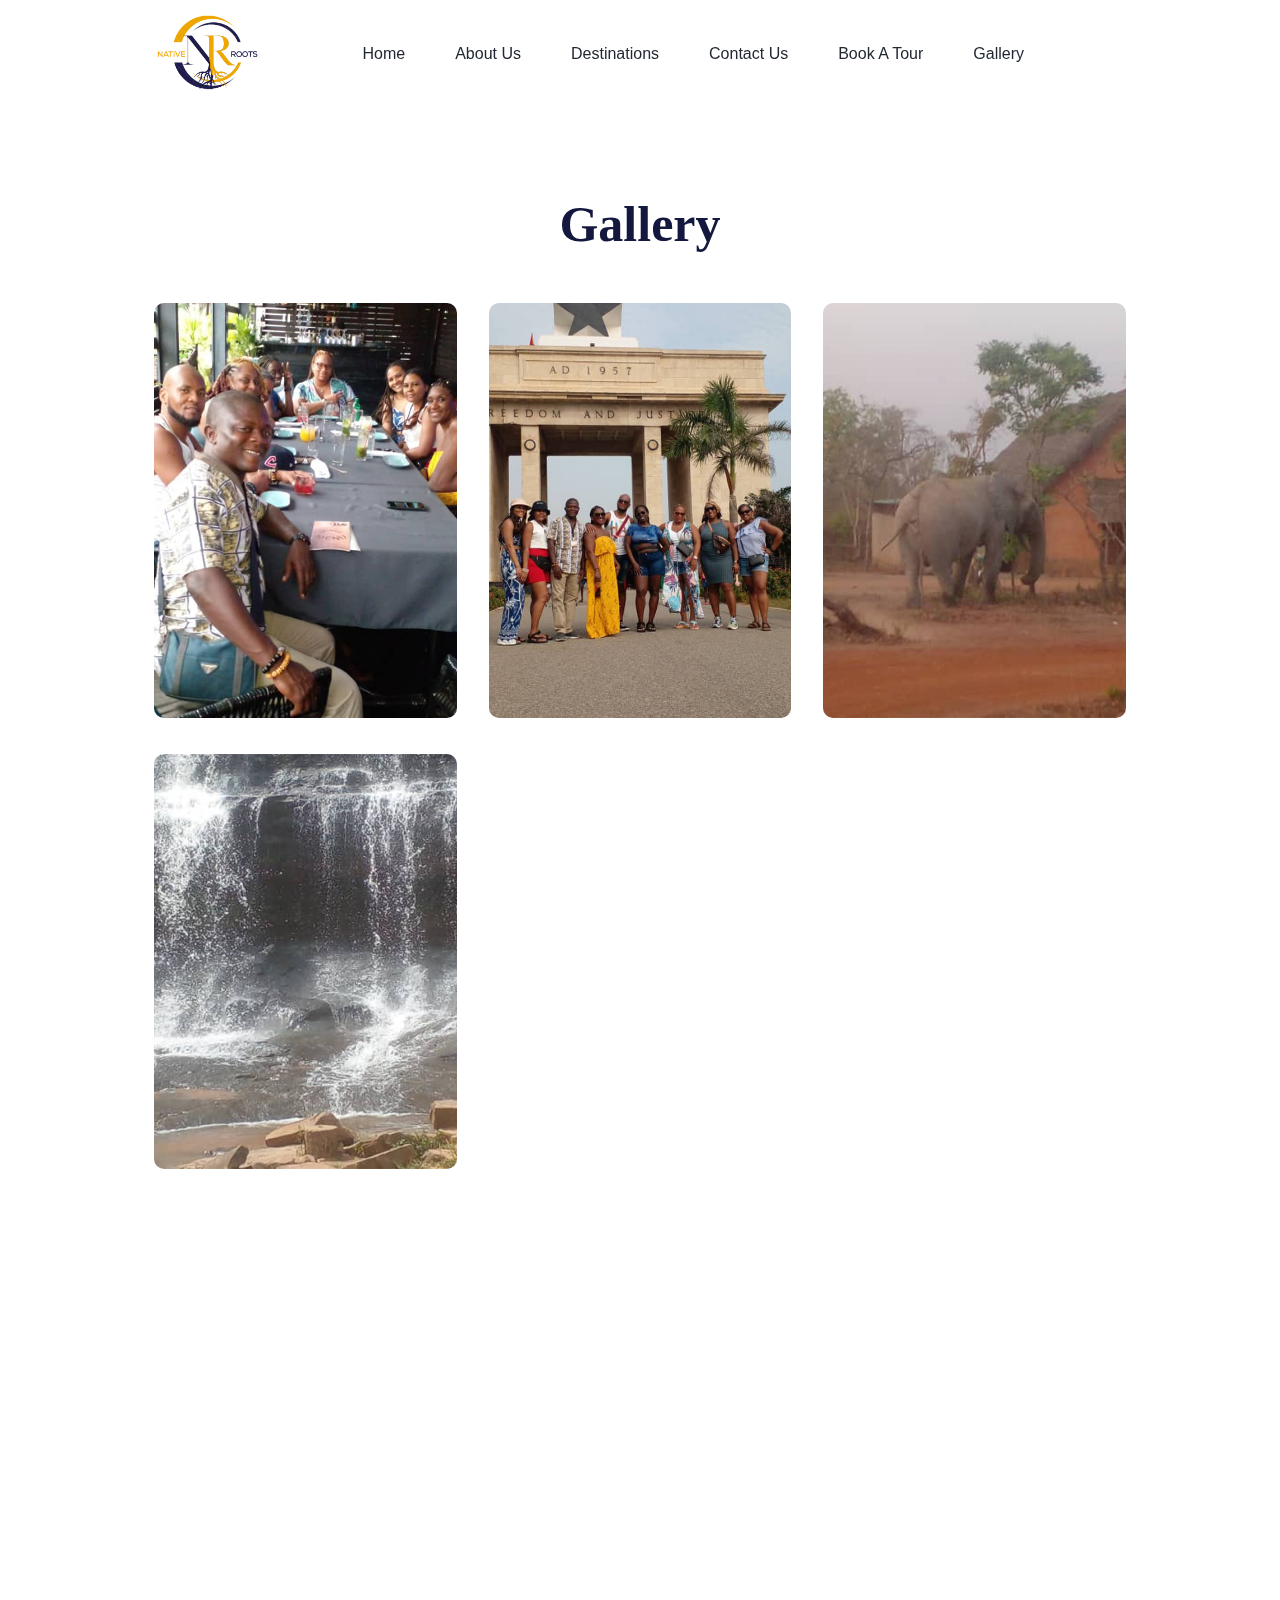
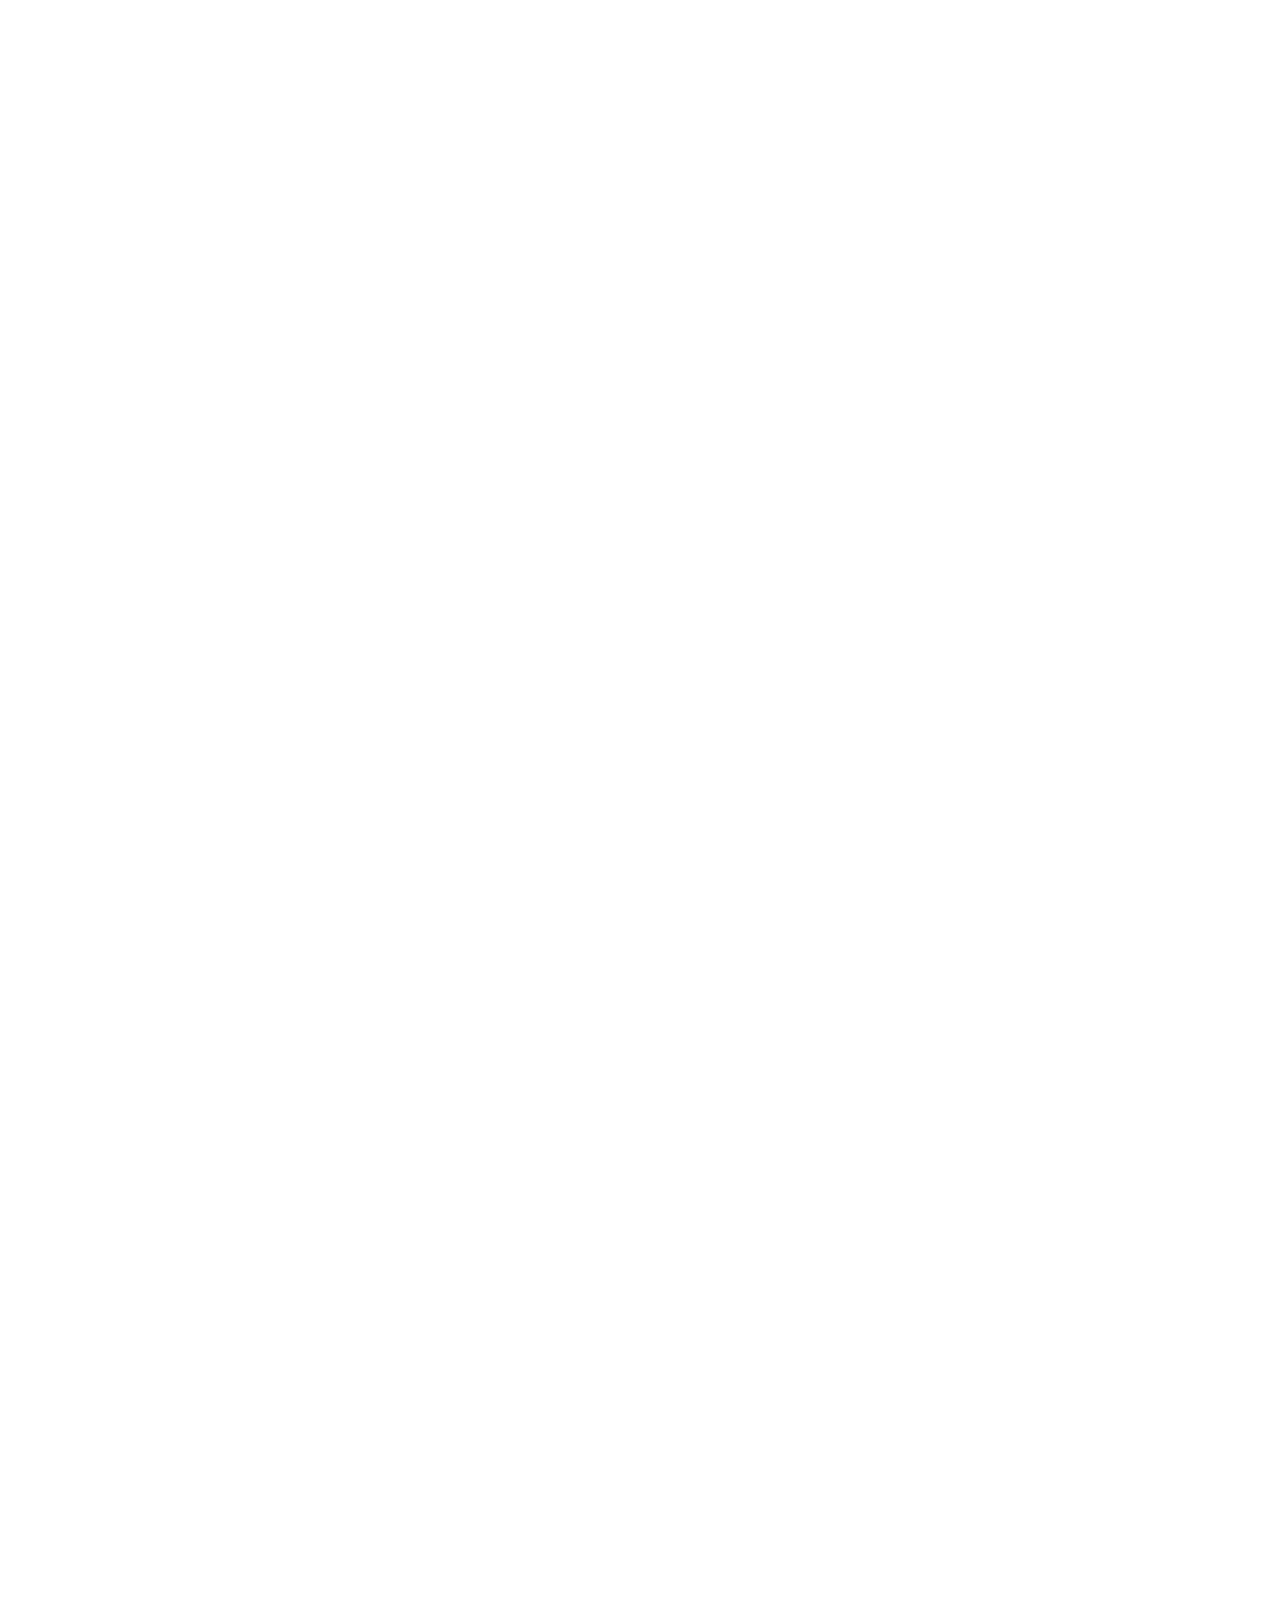
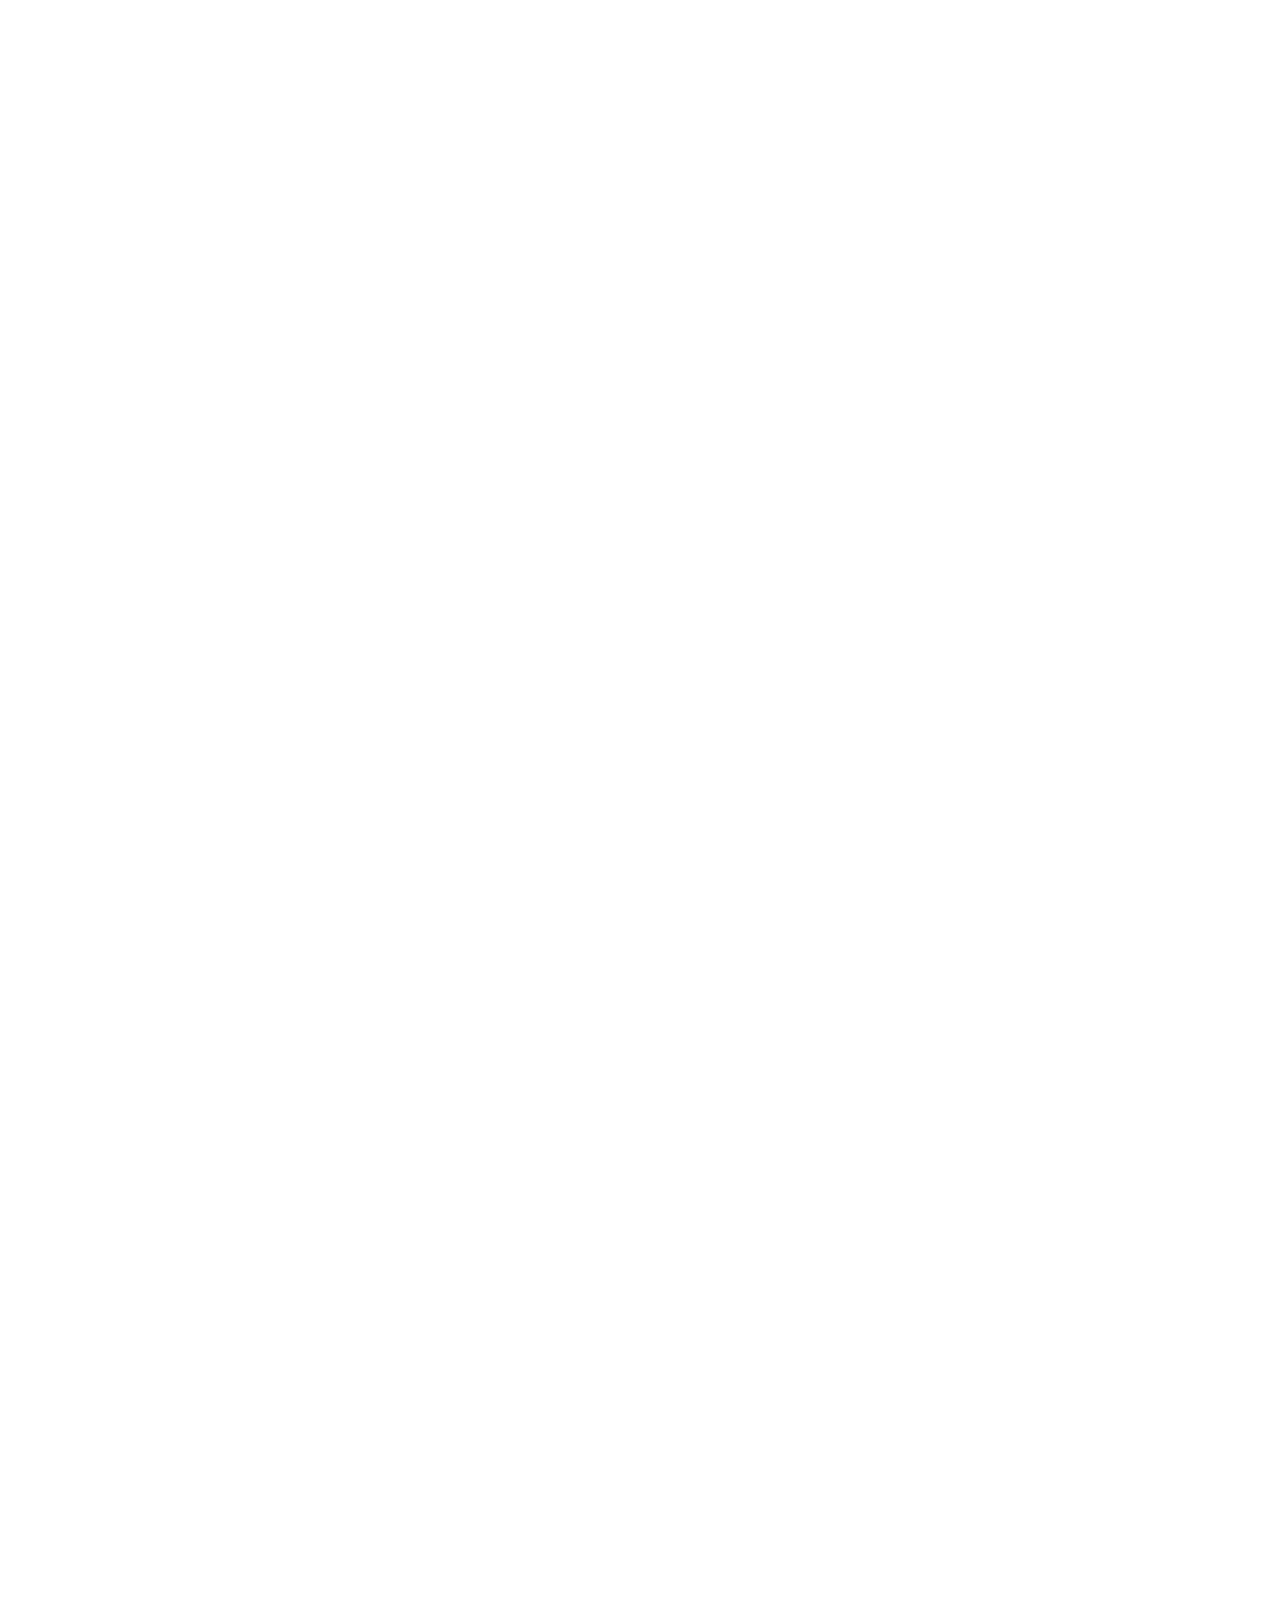
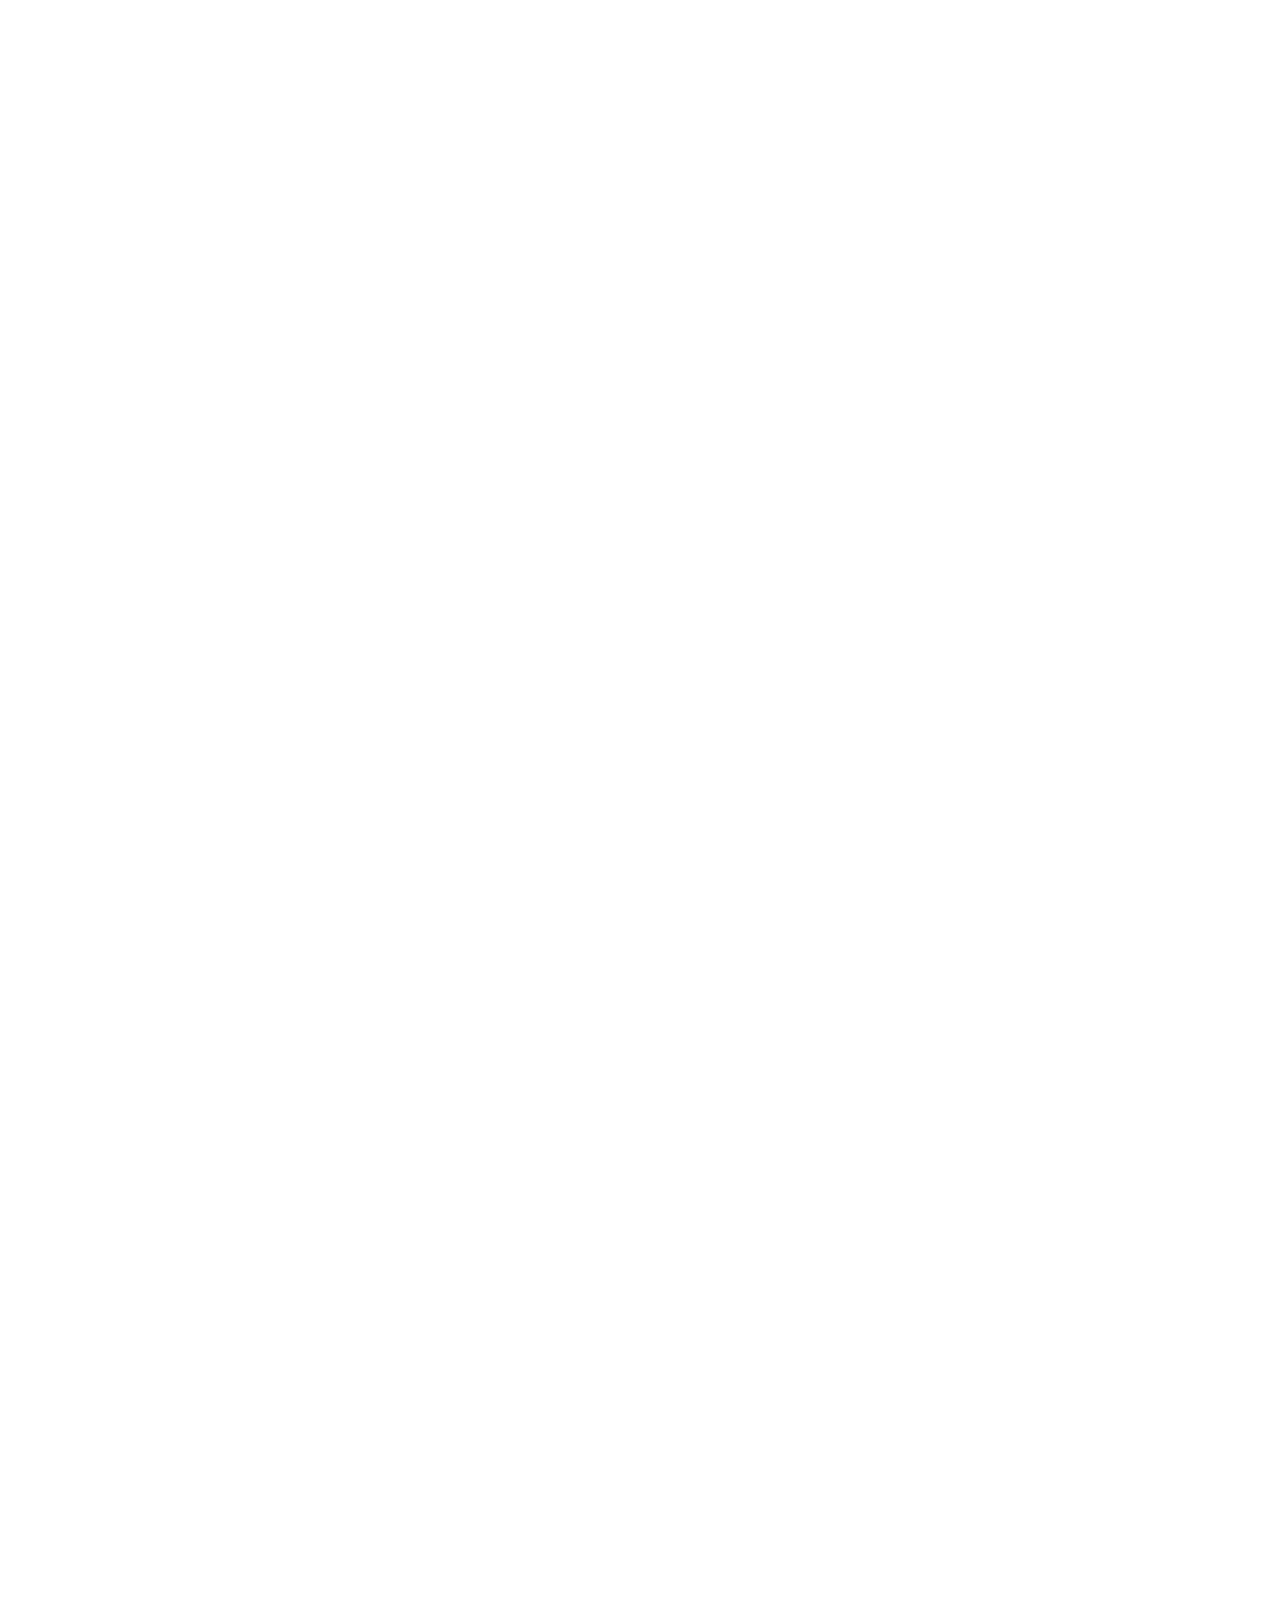
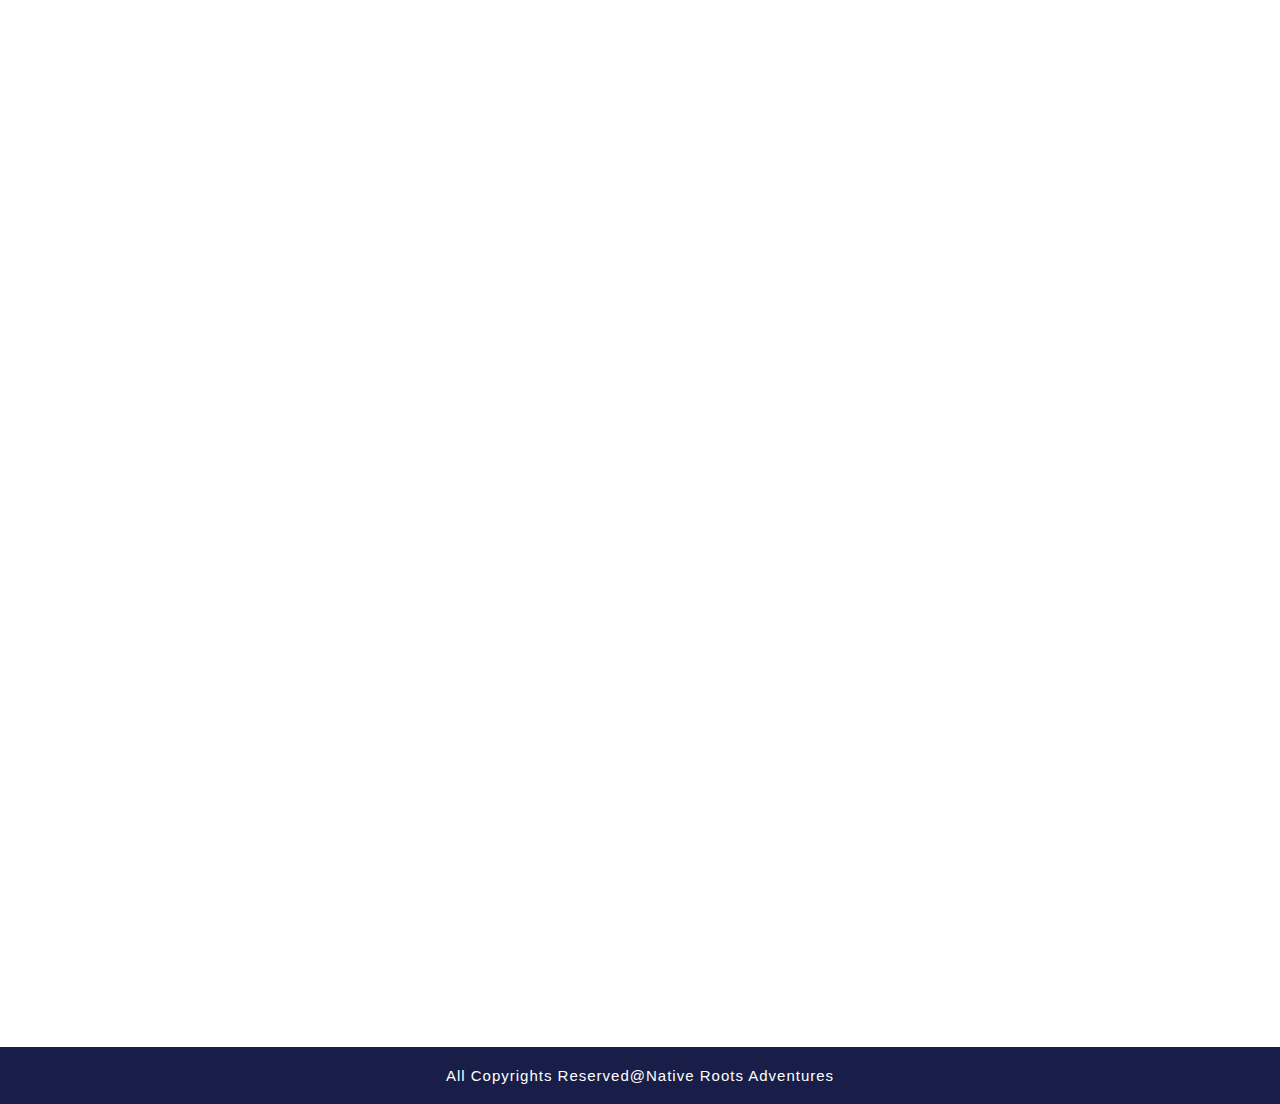
<file: gal.html>
<!DOCTYPE html>
<html lang="en">
<head>
    <meta charset="UTF-8">
    <meta http-equiv="X-UA-Compatible" content="IE=edge">
    <meta name="viewport" content="width=device-width, initial-scale=1.0">
    <title>Native Roots Adventures</title>
    <link rel="stylesheet" href="./css/main.css">
    <link rel="stylesheet" href="./css/dest.css">
    <link rel="preconnect" href="https://fonts.googleapis.com">
    <link rel="stylesheet" href="https://unicons.iconscout.com/release/v2.1.6/css/unicons.css">
    <link rel="preconnect" href="https://googleapis.com/css2?famil=Poppins:wght@100;200;300;400;
    500;600;700;&displayl=swap rel='stylesheet">
    <link rel="stylesheet" href="https://unpkg.com/boxicons@latest/css/boxicons.min.css">
    <link href="https://unpkg.com/aos@2.3.1/dist/aos.css" rel="stylesheet">
</head>
<body>
    <header>
        <a data-aos="fade-up" data-aos-duration="3000" href="index.html" class="logo"><span class="logo"><img src="./img/logo.png" alt=""></span></a>
        <ul data-aos="fade-up" data-aos-duration="3000" class="navmenu">
            <li><a href="index.html">Home</a></li>
            <li><a href="about.html">About Us</a></li>
            <li><a href="destinations.html">Destinations</a></li>
            <li><a href="contact.html">Contact Us</a></li>
            <li><a href="booking.html">Book A Tour</a></li>
            <li><a href="gal.html">Gallery</a></li>
        </ul>

        <div data-aos="fade-up" data-aos-duration="3000" class="btn-icon">
            <!-- <a href="#" class="nav-btn">Accounts</a>
            <div class="account">
                <ul>
                    <a href="login.html"><li>Sign Up</li></a>
                    <a href="login.html"><li>Login In</li></a>
                </ul>
            </div> -->
            <div class="bx bx-menu" id="menu-icon"></div>
        </div>
    </header>

    <!-- Destinations -->

    <section class="Destination" id="destination">
        <div class="dest-text">
            <h2>Gallery</h2>
        </div>

        <div class="main-dest">
            <div data-aos="fade-up" class="box">
                <div class="hov-img">
                    <img src="./img/1.jpg" alt="">
                </div>
                
                <div class="box-text">
                    <div class="text-in">
                        <!-- <h5>Duboise Centre</h5> -->
                    </div>
                    <h6 class="coun-text"></h6>
                </div>
            </div>

            <div data-aos="fade-up" class="box">
                <div class="hov-img">
                    <img src="./img/2.jpg" alt="">
                </div>
                
                <div class="box-text">
                    <div class="text-in">
                        <!-- <h5>Kwame Nkrumah Mausoleum</h5> -->
                    </div>
                    <h6 class="coun-text"></h6>
                </div>
            </div>

            <div data-aos="fade-up" class="box">
                <div class="hov-img">
                    <img src="./img/3.jpg" alt="">
                </div>
                
                <div class="box-text">
                    <div class="text-in">
                        <!-- <h5>Arts Centre</h5> -->
                    </div>
                    <h6 class="coun-text"></h6>
                </div>
            </div>

            <div data-aos="fade-up" class="box">
                <div class="hov-img">
                    <img src="./img/4.jpg" alt="">
                </div>
                
                <div class="box-text">
                    <div class="text-in">
                        <!-- <h5>Independence Square</h5> -->
                    </div>
                    <h6 class="coun-text"></h6>
                </div>
            </div>

            <div data-aos="fade-up" class="box">
                <div class="hov-img">
                    <img src="./img/5.jpg" alt="">
                </div>
                
                <div class="box-text">
                    <div class="text-in">
                        <!-- <h5>Manhyia Palace Museum</h5> -->
                    </div>
                    <h6 class="coun-text"></h6>
                </div>
            </div>

            <div data-aos="fade-up" class="box">
                <div class="hov-img">
                    <img src="./img/6.jpg" alt="">
                </div>
                
                <div class="box-text">
                    <div class="text-in">
                        <!-- <h5>Kumasi Cultural Centre</h5> -->
                    </div>
                    <h6 class="coun-text"></h6>
                </div>
            </div>

            <div data-aos="fade-up" class="box">
                <div class="hov-img">
                    <img src="./img/7.jpg" alt="">
                </div>
                
                <div class="box-text">
                    <div class="text-in">
                        <!-- <h5>Adanwomase Kente Village</h5> -->
                    </div>
                    <h6 class="coun-text"></h6>
                </div>
            </div>

            <div data-aos="fade-up" class="box">
                <div class="hov-img">
                    <img src="./img/8.jpg" alt="">
                </div>
                
                <div class="box-text">
                    <div class="text-in">
                        <!-- <h5>British War Museum</h5> -->
                    </div>
                    <h6 class="coun-text"></h6>
                </div>
            </div>

            <div data-aos="fade-up" class="box">
                <div class="hov-img">
                    <img src="./img/9.jpg" alt="">
                </div>
                
                <div class="box-text">
                    <div class="text-in">
                        <!-- <h5>Elmina Castle</h5> -->
                    </div>
                    <h6 class="coun-text"></h6>
                </div>
            </div>

            <div data-aos="fade-up" class="box">
                <div class="hov-img">
                    <img src="./img/10.jpg" alt="">
                </div>
                
                <div class="box-text">
                    <div class="text-in">
                        <!-- <h5>Kakum National Park</h5> -->
                    </div>
                    <h6 class="coun-text"></h6>
                </div>
            </div>

            <div data-aos="fade-up" class="box">
                <div class="hov-img">
                    <img src="./img/11.jpg" alt="">
                </div>
                
                <div class="box-text">
                    <div class="text-in">
                        <!-- <h5>Cape Coast Castle</h5> -->
                    </div>
                    <h6 class="coun-text"></h6>
                </div>
            </div>

            <div data-aos="fade-up" class="box">
                <div class="hov-img">
                    <img src="./img/12.jpg" alt="">
                </div>
                
                <div class="box-text">
                    <div class="text-in">
                        <!-- <h5>Kintampo Waterfalls</h5> -->
                    </div>
                    <h6 class="coun-text"></h6>
                </div>
            </div>

            <div data-aos="fade-up" class="box">
                <div class="hov-img">
                    <img src="./img/13.jpg" alt="">
                </div>
                
                <div class="box-text">
                    <div class="text-in">
                        <!-- <h5>Buabeng Fiema Monkey Sanctuary</h5> -->
                    </div>
                    <h6 class="coun-text"></h6>
                </div>
            </div>

            <div data-aos="fade-up" class="box">
                <div class="hov-img">
                    <img src="./img/14.jpg" alt="">
                </div>
                
                <div class="box-text">
                    <div class="text-in">
                        <!-- <h5>For Krom Caves</h5> -->
                        <p>5 places</p>
                    </div>
                    <h6 class="coun-text"></h6>
                </div>
            </div>

            <div data-aos="fade-up" class="box">
                <div class="hov-img">
                    <img src="./img/15.jpg" alt="">
                </div>
                
                <div class="box-text">
                    <div class="text-in">
                        <!-- <h5>Sheabutter Processing Centre</h5> -->
                    </div>
                    <h6 class="coun-text"></h6>
                </div>
            </div>

            <div data-aos="fade-up" class="box">
                <div class="hov-img">
                    <img src="./img/16.jpg" alt="">
                </div>
                
                <div class="box-text">
                    <div class="text-in">
                        <!-- <h5>Leather Tannery</h5> -->
                    </div>
                    <h6 class="coun-text"></h6>
                </div>
            </div>

            <div data-aos="fade-up" class="box">
                <div class="hov-img">
                    <img src="./img/17.jpg" alt="">
                </div>
                
                <div class="box-text">
                    <div class="text-in">
                        <!-- <h5>Fabric Weaving</h5> -->
                    </div>
                    <h6 class="coun-text"></h6>
                </div>
            </div>

            <div data-aos="fade-up" class="box">
                <div class="hov-img">
                    <img src="./img/18.jpg" alt="">
                </div>
                
                <div class="box-text">
                    <div class="text-in">
                        <!-- <h5>Saakpuli Slave Camp</h5> -->
                    </div>
                    <h6 class="coun-text"></h6>
                </div>
            </div>

            <div data-aos="fade-up" class="box">
                <div class="hov-img">
                    <img src="./img/19.jpg" alt="">
                </div>
                
                <div class="box-text">
                    <div class="text-in">
                        <!-- <h5>Paga Crocodile pond</h5> -->
                    </div>
                    <h6 class="coun-text"></h6>
                </div>
            </div>

            <div data-aos="fade-up" class="box">
                <div class="hov-img">
                    <img src="./img/20.jpg" alt="">
                </div>
                
                <div class="box-text">
                    <div class="text-in">
                        <!-- <h5>Sirigu Women Pottery And Arts</h5> -->
                    </div>
                    <h6 class="coun-text"></h6>
                </div>
            </div>

            <div data-aos="fade-up" class="box">
                <div class="hov-img">
                    <img src="./img/21.jpg" alt="">
                </div>
                
                <div class="box-text">
                    <div class="text-in">
                        <!-- <h5>Navorongo Catholic Cathedral</h5> -->
                    </div>
                    <h6 class="coun-text"></h6>
                </div>
            </div>

            <div data-aos="fade-up" class="box">
                <div class="hov-img">
                    <img src="./img/22.jpg" alt="">
                </div>
                
                <div class="box-text">
                    <div class="text-in">
                        <!-- <h5>Pikoro Slave Camp</h5> -->
                    </div>
                    <h6 class="coun-text"></h6>
                </div>
            </div>

            <div data-aos="fade-up" class="box">
                <div class="hov-img">
                    <img src="./img/24.jpg" alt="">
                </div>
                
                <div class="box-text">
                    <div class="text-in">
                        <!-- <h5>Tongo?Tenzug Shrines</h5> -->
                    </div>
                    <h6 class="coun-text"></h6>
                </div>
            </div>

            <div data-aos="fade-up" class="box">
                <div class="hov-img">
                    <img src="./img/25.jpg" alt="">
                </div>
                
                <div class="box-text">
                    <div class="text-in">
                        <!-- <h5>Mole National Park</h5> -->
                    </div>
                    <h6 class="coun-text"></h6>
                </div>
            </div>

            <div data-aos="fade-up" class="box">
                <div class="hov-img">
                    <img src="./img/26.jpg" alt="">
                </div>
                
                <div class="box-text">
                    <div class="text-in">
                        <!-- <h5>LaraBanga Mosque</h5> -->
                    </div>
                    <h6 class="coun-text"></h6>
                </div>
            </div>

            <div data-aos="fade-up" class="box">
                <div class="hov-img">
                    <img src="./img/27.jpg" alt="">
                </div>
                
                <div class="box-text">
                    <div class="text-in">
                        <!-- <h5>Mongnori Ecovillage</h5> -->
                    </div>
                    <h6 class="coun-text"></h6>
                </div>
            </div>

            <div data-aos="fade-up" class="box">
                <div class="hov-img">
                    <img src="./img/28.jpg" alt="">
                </div>
                
                <div class="box-text">
                    <div class="text-in">
                        <!-- <h5>Mongnori Ecovillage</h5> -->
                    </div>
                    <h6 class="coun-text"></h6>
                </div>
            </div>

            <div data-aos="fade-up" class="box">
                <div class="hov-img">
                    <img src="./img/29.jpg" alt="">
                </div>
                
                <div class="box-text">
                    <div class="text-in">
                        <!-- <h5>Mongnori Ecovillage</h5> -->
                    </div>
                    <h6 class="coun-text"></h6>
                </div>
            </div>

            <div data-aos="fade-up" class="box">
                <div class="hov-img">
                    <img src="./img/30.jpg" alt="">
                </div>
                
                <div class="box-text">
                    <div class="text-in">
                        <!-- <h5>Mongnori Ecovillage</h5> -->
                    </div>
                    <h6 class="coun-text"></h6>
                </div>
            </div>

            <div data-aos="fade-up" class="box">
                <div class="hov-img">
                    <img src="./img/31.jpg" alt="">
                </div>
                
                <div class="box-text">
                    <div class="text-in">
                        <!-- <h5>Mongnori Ecovillage</h5> -->
                    </div>
                    <h6 class="coun-text"></h6>
                </div>
            </div>

            <div data-aos="fade-up" class="box">
                <div class="hov-img">
                    <img src="./img/32.jpg" alt="">
                </div>
                
                <div class="box-text">
                    <div class="text-in">
                        <!-- <h5>Mongnori Ecovillage</h5> -->
                    </div>
                    <h6 class="coun-text"></h6>
                </div>
            </div>

            <div data-aos="fade-up" class="box">
                <div class="hov-img">
                    <img src="./img/33.jpg" alt="">
                </div>
                
                <div class="box-text">
                    <div class="text-in">
                        <!-- <h5>Mongnori Ecovillage</h5> -->
                    </div>
                    <h6 class="coun-text"></h6>
                </div>
            </div>

            <div data-aos="fade-up" class="box">
                <div class="hov-img">
                    <img src="./img/34.jpg" alt="">
                </div>
                
                <div class="box-text">
                    <div class="text-in">
                        <!-- <h5>Mongnori Ecovillage</h5> -->
                    </div>
                    <h6 class="coun-text"></h6>
                </div>
            </div>

            <div data-aos="fade-up" class="box">
                <div class="hov-img">
                    <img src="./img/35.jpg" alt="">
                </div>
                
                <div class="box-text">
                    <div class="text-in">
                        <!-- <h5>Mongnori Ecovillage</h5> -->
                    </div>
                    <h6 class="coun-text"></h6>
                </div>
            </div>

            <div data-aos="fade-up" class="box">
                <div class="hov-img">
                    <img src="./img/37.jpg" alt="">
                </div>
                
                <div class="box-text">
                    <div class="text-in">
                        <!-- <h5>Mongnori Ecovillage</h5> -->
                    </div>
                    <h6 class="coun-text"></h6>
                </div>
            </div>

            <div data-aos="fade-up" class="box">
                <div class="hov-img">
                    <img src="./img/38.jpg" alt="">
                </div>
                
                <div class="box-text">
                    <div class="text-in">
                        <!-- <h5>Mongnori Ecovillage</h5> -->
                    </div>
                    <h6 class="coun-text"></h6>
                </div>
            </div>

            <div data-aos="fade-up" class="box">
                <div class="hov-img">
                    <img src="./img/39.jpg" alt="">
                </div>
                
                <div class="box-text">
                    <div class="text-in">
                        <!-- <h5>Mongnori Ecovillage</h5> -->
                    </div>
                    <h6 class="coun-text"></h6>
                </div>
            </div>

            <div data-aos="fade-up" class="box">
                <div class="hov-img">
                    <img src="./img/40.jpg" alt="">
                </div>
                
                <div class="box-text">
                    <div class="text-in">
                        <!-- <h5>Mongnori Ecovillage</h5> -->
                    </div>
                    <h6 class="coun-text"></h6>
                </div>
            </div>

            <div data-aos="fade-up" class="box">
                <div class="hov-img">
                    <img src="./img/41.jpg" alt="">
                </div>
                
                <div class="box-text">
                    <div class="text-in">
                        <!-- <h5>Mongnori Ecovillage</h5> -->
                    </div>
                    <h6 class="coun-text"></h6>
                </div>
            </div>

            <div data-aos="fade-up" class="box">
                <div class="hov-img">
                    <img src="./img/42.jpg" alt="">
                </div>
                
                <div class="box-text">
                    <div class="text-in">
                        <!-- <h5>Mongnori Ecovillage</h5> -->
                    </div>
                    <h6 class="coun-text"></h6>
                </div>
            </div>

            <div data-aos="fade-up" class="box">
                <div class="hov-img">
                    <img src="./img/43.jpg" alt="">
                </div>
                
                <div class="box-text">
                    <div class="text-in">
                        <!-- <h5>Mongnori Ecovillage</h5> -->
                    </div>
                    <h6 class="coun-text"></h6>
                </div>
            </div>

            <div data-aos="fade-up" class="box">
                <div class="hov-img">
                    <img src="./img/44.jpg" alt="">
                </div>
                
                <div class="box-text">
                    <div class="text-in">
                        <!-- <h5>Mongnori Ecovillage</h5> -->
                    </div>
                    <h6 class="coun-text"></h6>
                </div>
            </div>

            <div data-aos="fade-up" class="box">
                <div class="hov-img">
                    <img src="./img/45.jpg" alt="">
                </div>
                
                <div class="box-text">
                    <div class="text-in">
                        <!-- <h5>Mongnori Ecovillage</h5> -->
                    </div>
                    <h6 class="coun-text"></h6>
                </div>
            </div>

            <div data-aos="fade-up" class="box">
                <div class="hov-img">
                    <img src="./img/46.jpg" alt="">
                </div>
                
                <div class="box-text">
                    <div class="text-in">
                        <!-- <h5>Mongnori Ecovillage</h5> -->
                    </div>
                    <h6 class="coun-text"></h6>
                </div>
            </div>

            <div data-aos="fade-up" class="box">
                <div class="hov-img">
                    <img src="./img/47.jpg" alt="">
                </div>
                
                <div class="box-text">
                    <div class="text-in">
                        <!-- <h5>Mongnori Ecovillage</h5> -->
                    </div>
                    <h6 class="coun-text"></h6>
                </div>
            </div>

        </div>
    </section>

    <!-- Contact Section -->

    <section class="contact">
        <div data-aos="fade-down" class="contact-info">
            <div class="first-info">
                <a href="#" class="logo_2"><span class="logo_2"><img src="./img/logo.png" alt=""></span></a>
                <h6>book Your Trip in minute, get full <br> control for much longer.</h6>
            </div>

            <div class="sec-info">
                <h4>Company</h4>
                <p>About</p>
                <p>Careers</p>
                <p>Mobile</p>
            </div>

            <div class="third-info">
                <h4>Contact</h4>
                <p>Help/FAQ</p>
                <p>Press</p>
                <p>Affilates</p>
            </div>

            <div class="fourth-info">
                <h4>More</h4>
                <p>Trip Cost</p>
                <p>Trip Info</p>
                <p>Low fare tips</p>
            </div>

            <div class="fifth-info">
                <div class="icon">
                    <a href="#"><i class="bx bxl-facebook"></i></a>
                    <a href="#" class="grad-icon"><i class="bx bxl-instagram"></i></a>
                    <a href="#"><i class="bx bxl-twitter"></i></a>
                </div>

                <h5>Discover Our App</h5>
                <div class="img-info">
                    <img src="./img/Google Play.png" alt="">
                    <img src="./img/Play Store.png" alt="">
                </div>
            </div>    
        </div>
    </section>

    <!-- Footer -->

    <footer class="end-text">
        <div class="footer">
            <p>All copyrights reserved@Native Roots Adventures</p>
        </div>
    </footer>

    <script src="./js/script.js"></script>
    <script src="https://unpkg.com/aos@2.3.1/dist/aos.js"></script>
    <script>
        AOS.init();
    </script>
</body>
</html>
</file>
<file: css/main.css>
* {
    margin: 0;
    padding: 0;
    box-sizing: border-box;
    scroll-behavior: smooth;
    font-family: 'Poppins', sans-serif;
    list-style: none;
    border: 0;
    outline: none;
    text-decoration: none;
}

body {
    overflow-x: hidden;
}

header {
    position: fixed;
    width: 100%;
    top: 0;
    right: 0;
    z-index: 10;
    display: flex;
    align-items: center;
    height: 12vh;
    justify-content: space-between;
    padding: 22px 12%;
}

.logo {
    height: 80px;
}

.logo img {
    width: auto;
    height: 100%;
}

header span {
    font-size: 28px;
    width: 115px;
    height: auto;
}

.sticky {
    background-color: #fff1da;
    padding: 22px 12%;
    box-shadow: 0px 4px 15px rgb(0, 0, 0 / 8);
    transition: .43s;
}

.navmenu {
    display: flex;
}

.navmenu li {
    position: relative;
}

.navmenu a {
    color: #212832;
    font-size: 16px;
    text-transform: capitalize;
    font-weight: 500;
    padding: 15px 25px;
    transition: all .42s;
}

.navmenu li a::after {
    content: '';
    position: absolute;
    width: 0;
    height: 2px;
    background: #212832;
    bottom: -2px;
    left: 0;
    transition: all .42s;
}

.navmenu li a:hover::after {
    width: 100%;
}

#menu-icon {
    font-size: 35px;
    color: #212832;
    z-index: 10001;
    cursor: pointer;
    display: none;
}

section {
    padding: 60px 12%;
}

.home {
    width: 100%;
    height: 90vh;
    background-image: url(../img/Decore.png);
    background-position: center;
    background-size: cover;
    display: grid;
    grid-template-columns: repeat(2,1fr);
    align-items: center;
}

.home-text h4{
    color: #D46941;
    font-size: 20px;
    font-weight: 600;
    text-transform: uppercase;
    margin-bottom: 10px;
    letter-spacing: 0.5px;
}

.home-text h1{
    color: #181e48;
    font-size: 65px;
    font-family: 'Volkhov';
    font-weight: 700;
    line-height: 70px;
    letter-spacing: -0.04em;
    margin-bottom: 18px;
}

.home-text p{
    color: #5E6282;
    font-size: 16px;
    font-weight: 500;
    line-height: 30px;
    margin-bottom: 30px;
}

.home-img img {
    max-width: 100%;
    width: 800px;
    height: auto;
}

.button {
    display: inline-flex;
    align-items: center;
    justify-content: center;
}

.btn1 {
    font-size: 16px;
    font-weight: 500;
    font-style: normal;
    color: #fff;
    text-transform: capitalize;
    padding: 10px 20px;
    background: #F1A501;
    border-radius: 10px;
    margin-right: 40px;
    transition: all .42s;
}

.btn1:hover {
    transform: translateY(-5px);
}

/* Category */

.center-text {
    text-align: center;
}

.center-text h4 {
    font-size: 18px;
    color: #5E6282;
    font-weight: 600;
    text-transform: uppercase;
    line-height: 30px;
}

.center-text h2 {
    font-size: 50px;
    color: #14183e;
    text-transform: capitalize;
    font-weight: 700;
    font-family: 'Volkhov' sans-serif;
    margin-bottom: 90px;
}

.cate-pro {
    display: grid;
    grid-template-columns: repeat(auto-fit, minmax(260px, auto));
    gap: 2rem;
    text-align: center;
    padding-left: 25px;
    padding-right: 25px;
}

.row {
    padding: 60px 40px;
    background-color: #fff;
    box-shadow: rgba(0, 0, 0, 0.1) -4px 9px 25px -6px;
    transition: all .42s;
}

.row i {
    margin-bottom: 20px;
    color: #14183e;
    font-size: 75px;
    height: auto;
}

.row h5 {
    font-size: 16px;
    color: #1E1D4C;
    font-weight: 600;
    margin-bottom: 15px;
}

.row p {
    color: #5E6282;
    font-size: 14px;
    font-weight: 500;
}

.row:hover {
    transform: translateY(-8px);
}

/* Destinations */

.main-dest {
    display: grid;
    grid-template-columns: repeat(auto-fit, minmax(240px, auto));
    align-items: center;
    gap: 2rem;
}

.hov-img img {
    width: 100%;
    height: auto;
    border-radius: 10px;
    transition: all .42s;
}

.dest-text h5 {
    font-size: 18px;
    color: #5E6282;
    text-transform: capitalize;
    font-weight: 600;
    line-height: 25px;
    text-align: center;
}

.dest-text h2 {
    font-size: 50px;
    color: #14183e;
    text-transform: capitalize;
    font-weight: 700;
    font-family: 'Volkhov';
    text-align: center;
    margin-bottom: 50px;
}

.box {
    position: relative;
}

.box .text-in {
    position: absolute;
    bottom: 40px;
    left: 20px;
}

.text-in h5 {
    color: #fff;
    font-size: 18px;
    font-weight: 500;
    text-transform: capitalize;
}

.text-in p {
    color: #fff;
    font-size: 14px;
    font-weight: 500;
}

.coun-text {
    position: absolute;
    top: 25px;
    left: 20px;
}

.box h6 {
    color: #fff;
    font-weight: 500;
    font-size: 14px;
    text-transform: uppercase;
}

.hov-img {
    overflow: hidden;
}

.hov-img:hover img{
    transform: scale(1.1);
    filter: brightness(50%) hue-rotate(45deg);
}

/* More Info */

.main-info {
    display: flex;
    flex-direction: column;
    gap: 3rem;
    color: #212832;
}

.main-info-text {
    text-align: right;
    font-size: 40px;
}

.more-info-text span {
    border-bottom: 30px;
}

.main-info .top {
    display: flex;
    gap: 1rem;
}

.main-info .top-text {
    display: flex;
    flex-direction: column;
    justify-content: center;
    width: 50%;
}

.main-info .top-text h1 {
    font-size: 40px;
}

.main-info .top-text p {
    line-height: 30px;
    font-size: 18px;    
}

.main-info .top-img {
    width: 50%;
    border-radius: 1rem;
    background-color: #212832;
    border: #212832 1rem solid;
}

.main-info .top-img img {
    width: 100%;
    border-radius: 1rem;
}

.main-info .bottom {
    display: flex;
    gap: 1rem;

}

.main-info .bottom-text {
    width: 50%;
    display: flex;
    flex-direction: column;
    justify-content: center;
}

.main-info .bottom-text h1 {
    font-size: 40px;
}


.main-info .bottom-text p {
    line-height: 30px;
    font-size: 18px;    
}

.main-info .bottom-img {
    width: 50%;
    border-radius: 1rem;
    background-color: #212832;
    border: #212832 1rem solid;
}

.main-info .bottom-img img {
    width: 100%;
    border-radius: 1rem;
}

/* Testimonials */

.test-text {
    display: grid;
    grid-template-columns: repeat(1,1fr);
    gap: 2rem;
    text-align: center;
}

.swiper {
    width: 700px;
    height: 200px;
}

.swiper-wrapper .swiper-slide {
    display: flex;
    flex-direction: column;
    align-items: center;
    justify-content: center;
}

.swiper-wrapper .swiper-slide img {
    border-radius: 50%;
}

.swiper-wrapper .swiper-slide p {
    width: 80%;
    text-align: center;
}

.test-top h4 {
    color: #5E6282;
    font-size: 18px;
    text-transform: capitalize;
    font-weight: 600;
    letter-spacing: 0.5px;
    margin-bottom: 15px;
}

.test-top h3 {
    font-size: 50px;
    color: #14183e;
    text-transform: capitalize;
    font-weight: 700;
    font-family: 'Volkhov';
}

.test-bottom img {
    max-width: 100%;
    width: 70px;
    height: 70px;
}

.test-bottom h5 {
    color: #5E6282;
    font-size: 16px;
    text-transform: capitalize;
    font-weight: 600;
    margin-top: 3px;
}

.test-bottom h6 {
    color: #5E6282;
    font-size: 14px;
    text-transform: capitalize;
    font-weight: 500;
    margin-bottom: 10px;
}

.test-bottom p{
    color: #5E6282;
    font-size: 14px;
    font-weight: 500;
    line-height: 25px;
}

/* Contact Us */

.contact-info {
    display: grid;
    grid-template-columns: repeat(auto-fit, minmax(160px, auto));
    gap: 2rem;
    align-items: center;
}

.logo_2 {
    height: 100px;
}

.logo_2 img {
    width: auto;
    height: 150px;
}

.first-info h6 {
    color: #5E6282;
    font-size: 13px;
    line-height: 20px;
    font-weight: 500;
    margin-top: 15px;
    cursor: pointer;
    transition: all .42s;
}

.first-info h6:hover {
    color: #D46941;
}

.contact-info h4 {
    font-size: 18px;
    color: #080809;
    font-weight: 700;
    text-transform: capitalize;
    margin-bottom: 15px;
}

.contact-info p {
    color: #5E6282;
    font-size: 15px;
    font-weight: 500;
    text-transform: capitalize;
    cursor: pointer;
    margin-bottom: 6px;
    transition: all .42s;
}

.contact-info p:hover {
    color: #D46941;
}

.fifth-info .icon a {
    color: #000;
    font-size: 20px;
    width: 35px;
    height: 35px;
    border-radius: 50%;
    background-color: #fff;
    display: inline-flex;
    align-items: center;
    justify-content: center;
    box-shadow: 0px 4px 15px rgb(0, 0, 0 / 10%);
    margin-right: 15px;
    margin-bottom: 20px;
    transition: all .42s;
}

.fifth-info .icon .grad-icon {
    background: linear-gradient(#ef32d9, #89fffd);
    color: #fff;
}

.fifth-info .icon a:hover {
    transform: scale(1.1);
}

.fifth-info h5 {
    color: #5E6282;
    font-size: 16px;
    transform: capitalize;
    font-weight: 500;
    margin-bottom: 15px;
    cursor: pointer;
    transition: all .42s;
}

.fifth-info h5:hover {
    color: #D46941;
}

.img-info img {
    width: 100px;
    height: auto;
    margin-right: 10px;
    cursor: pointer;
}

/* Footer */

.end-text {
    text-align: center;
    padding: 20px;
    background-color: #181e48;
}

.footer p {
    color: #fff;
    font-size: 15px;
    letter-spacing: 1px;
    text-transform: capitalize;
    font-weight: 500;
}

/* Responsive Design Css */

@media (max-width: 1265px) {
    header {
        padding: 25px 4%;
        transition: .3s;
    }

    section {
        padding: 60px 4%;
        transition: .3s;
    }
}

@media (max-width: 1050px) {
    .home {
        grid-template-columns: 1fr;
        height: 100%;
        transition: .3s;
    }

    .home-text {
        padding-top: 100px;
        text-align: center;
        transition: .3s;
    }

    .home-img img {
        padding: 50px;
        transition: .3s;
    }

    .btn1 {
        margin-right: 0;
    }

    .main-info .top {
        display: flex;
        flex-direction: column-reverse;
        gap: 3rem;
    }
    
    .main-info .top-text {
        display: flex;
        text-align: center;
        flex-direction: column;
        justify-content: center;
        width: 100%;
    }
    
    .main-info .top-text h1 {
        font-size: 30px;
    }
    
    .main-info .top-text p {
        line-height: 30px;
        font-size: 18px;    
    }
    
    .main-info .top-img {
        width: 100%;
        display: flex;
        justify-content: center;
        align-items: center;
        border-radius: 1rem;
        background-color: #212832;
        border: #212832 0.5rem solid;
    }
    
    .main-info .top-img img {
        width: 100%;
        border-radius: 1rem;
    }
    
    .main-info .bottom {
        display: flex;
        flex-direction: column;
        gap: 3rem;
    }
    
    .main-info .bottom-text {
        width: 100%;
        display: flex;
        text-align: center;
        flex-direction: column;
        justify-content: center;
    }
    
    .main-info .bottom-text h1 {
        font-size: 30px;
    }
    
    .main-info .bottom-text p {
        line-height: 30px;
        font-size: 18px;    
    }
    
    .main-info .bottom-img {
        width: 100%;
        display: flex;
        justify-content: center;
        align-items: center;
        border-radius: 1rem;
        background-color: #212832;
        border: #212832 0.5rem solid;
    }
    
    .main-info .bottom-img img {
        width: 100%;
        border-radius: 1rem;
    }
    
}

@media (max-width: 1181px) {
    .home-text h1 {
        font-size: 56px;
        transition: .3s;
    }

    .sticky {
        padding: 24px 4%;
        transition: .43s;
    }

    .home-text h4 {
        font-size: 18px;
        transition: .3s;
    }

    .home-text p {
        font-size: 15px;
        transition: .3s;
    }
}

@media (max-width: 415px) {
    .home-text h1 {
        font-size: 40px;
        line-height: 50px;
        transition: .3s;
    }

    .home-text p {
        font-size: 12px;
        transition: .3s;
    }

    .sticky {
        padding: 24px 4%;
        transition: .3s;
    }
}

@media (max-width: 1000px) {
    .test-text {
        grid-template-columns: 1fr;
        height: 100%;
        text-align: center;
        transition: .3s;
    }
}

@media (max-width: 999px) {
    #menu-icon {
        display: block;
    }

    .navmenu {
        position: absolute;
        top: -600px;
        left: 0;
        right: 0;
        flex-direction: column;
        background: #FFF1DA;
        text-align: left;
        transition: all .42s;
    }

    .navmenu a {
        display: block;
        padding: 16px;
        margin: 8px;
        border-left: 2px solid #212832;
    }

    .navmenu.open {
        top: 100%;
    }

    .cate-pro {
        padding-left: 0;
        padding-right: 0;
    }
}

@media (max-width: 390px) {
    .contact-info {
        grid-template-columns: 1fr;
        gap: 2rem;
        text-align: center;
        align-items: center;
    }

    .img-info {
        display: flex;
        justify-content: center;
    }

    .main-info .top-text  p{
        font-size: 14px;
        line-height: 20px;
    }

    .main-info .bottom-text  p{
        font-size: 14px;
        line-height: 20px;
    }
}

@media (max-width: 400px) {
    .home-text h4{
        font-size: 20px;
    }

    .home-text h1{
        font-size: 50px;
    }

    .home-text p{
        line-height: 20px;
    }

    .nav-btn {
        font-size: 10px;
        margin-left: 1px;
    }

}

@media (max-width: 762px) {
    .swiper {
        width: 500px;
        height: 200px;
    }
}

@media (max-width: 542px) {
    .swiper {
        width: 400px;
        height: 200px;
    }
    
    .swiper-button-next, .swiper-rtl .swiper-button-prev {
        display: none !important;
    }

    .swiper-button-prev, .swiper-rtl .swiper-button-next {
        display: none !important;
    }
}

@media (max-width: 436px) {
    .swiper {
        width: 300px;
        height: 200px;
    }
}

@media (max-width: 326px) {
    .swiper {
        width: 280px;
        height: 200px;
    }

    .swiper-wrapper .swiper-slide p {
        width: 100%;
        text-align: center;
    }
}

@media (max-width: 300px) {
    .swiper {
        width: 250px;
        height: 200px;
    }

    .swiper-wrapper .swiper-slide p {
        width: 100%;
        text-align: center;
    }
}
</file>
<file: css/about.css>
h2 {
    font-size: 2rem;
}

h3 {
    font-size: 1.6rem;
}

h4 {
    font-size: 1.3rem;
}

img {
    width: 100%;
    display: block;
    object-fit: cover;
}

.about-achievements {
    margin-top: 6rem;
}

.about-ach-con {
    display: grid;
    grid-template-columns: 40% 60%;
    gap: 5rem;
}

.about-ach-right > p {
    margin: 1.6rem 0 2.5rem;
}

.achievements-cards {
    display: grid;
    grid-template-columns: repeat(auto-fit, minmax(140px, auto));
    gap: 1.5rem;
}

.ach-card {
    background-color: #fff1da;
    padding: 1.6rem;
    border-radius: 1rem;
    text-align: center;
    color: #181e48;
}

.ach-card:hover {
    background-color: #424890;
    color: #fff;
    transform: translateY(-8px);
    box-shadow: rgba(0, 0, 0, 0.5) -4px 9px 25px -6px;
    transition: all .42s;
}

.ach-icon {
    background: #f75842;
    padding: 0.6rem;
    border-radius: 1rem;
    display: inline-block;
    margin-bottom: 2rem;
    font-size: 2rem;
    color: #fff;
}

.ach-card:nth-child(2) .ach-icon {
    background: #00bf8e;
}

.ach-card:nth-child(3) .ach-icon {
    background: #6c63ff;
}

.ach-card p {
    margin-top: 1rem;
}

.about-ach-right p:nth-child(2) {
    margin-top: 1rem;
    color: #5E6282;
    font-size: 16px;
    font-weight: 500;
    line-height: 30px;
}

.about-ach-right h1 {
    color: #181e48;
    font-size: 65px;
    font-weight: 700;
    line-height: 70px;
    letter-spacing: -0.04em;
    margin-bottom: 18px;
}

/* Team */

.team-con {
   display: grid;
   grid-template-columns: repeat(auto-fit, minmax(240px, auto));
   gap: 2rem;
}

.team-member {
    background: #fff1da;
    padding: 2rem;
    border: 2px solid transparent;
    transition: all 400ms ease;
    position: relative;
    overflow: hidden;
}

.team-member:hover {
    background: transparent;
    border-color: #fff1da;
}

.team-mem-img img {
    filter: saturate(0);
}

.team-member:hover img {
    filter: saturate(1);
}

.team h2 {
    text-align: center;
    margin-bottom: 4rem;
    color: #181e48;
}

.team p {
    color: #5E6282;
}

.team-info * {
    text-align: center;
    margin-top: 1.4rem;
}

.team-info p {
    color: rgba(255, 255, 255. 0.7);
}

.team-mem-social {
    position: absolute;
    top: 50%;
    transform: translateY(-50%);
    right: -100%;
    display: flex;
    flex-direction: column;
    background: #fce2b9;
    border-radius: 1rem 0 0 1rem;
    box-shadow: -2rem 0 2rem rgba(0, 0, 0, 0.3);
}

.team-member:hover .team-mem-social {
    right: 0;
}

.team-mem-social a {
    padding: 1rem;
}

/* Meadia Querys */

@media (max-width: 1265px) {
    header {
        padding: 25px 4%;
        transition: .3s;
    }

    .about-ach-con {
        grid-template-columns: 1fr;
        gap: 4rem;
    }

    .about-ach-left {
        width: 80%;
        margin: 0 auto;
    }
}

@media (max-width: 440px) {

    .about-ach-left {
        width: 100%;
        margin: 0 auto;
    }

    .achievements-cards {
        grid-template-columns: 1fr;
    }

    .about-ach-right h1 {
        text-align: center;
        font-size: 40px;
    }

    .about-ach-right p:nth-child(2) {
        text-align: center;
    }
}
</file>
<file: css/book.css>
body {
    background-color: #f6f6f6;
}

/* Home */

.home_holder{
    display: flex;
    flex-direction: column;
    align-items: center;
    position: relative;
}

.home {
    width:90%;
    height: 65vh;
    margin-top: 11vh;
    background-image: linear-gradient( rgba(0, 0, 0, 0.1), rgba(0, 0, 0, 0.73)), url(../img/Ghana.jpg);
    background-position: center;
    background-size: cover;
    display: flex;
    align-items: center;
    justify-content: center;
}

.home_2 {
    background-image: linear-gradient( rgba(0, 0, 0, 0.1), rgba(0, 0, 0, 0.73)), url(../img/north-page.jpg);
}

.home_3 {
    background-image: linear-gradient( rgba(0, 0, 0, 0.1), rgba(0, 0, 0, 0.73)), url(../img/tamale.jpg);
}

.home-text h4{
    color: #D46941;
    font-size: 20px;
    font-weight: 600;
    text-transform: uppercase;
    margin-bottom: 10px;
    letter-spacing: 0.5px;
}

.home-text h1{
    color: #fff;
    font-size: 65px;
    font-family: 'Volkhov';
    font-weight: 700;
    line-height: 70px;
    letter-spacing: -0.04em;
    margin-bottom: 18px;
}

.home-text p{
    color: #dadada;
    font-size: 16px;
    font-weight: 500;
    line-height: 30px;
    margin-bottom: 30px;
}

.home-img img {
    max-width: 100%;
    width: 800px;
    height: auto;
}

.home-text i{
    color: white;
    font-size: 1.5rem;
}

.home{
    justify-content: space-between;
}

.home-text{
    width: 50%;
}

.home_swiper{
    width: 30%;
    height: 50vh;
    border-radius: 2rem;
}

.home_swiper .swiper-slide{
    height: 100%;
    background-position: center;
    background-size: cover;
}

/* Suggested Locations */

.Destination {
    margin-top: 7rem;
}

.dest-doc h2 {
    font-size: 50px;
    color: #14183e;
    text-transform: capitalize;
    font-weight: 700;
    font-family: 'Poppins', sans-serif;
    text-align: left;
    margin-bottom: 50px;
}

.main-doc {
    /* display: grid;
    grid-template-columns: repeat(auto-fit, minmax(240px, auto)); */
    display: flex;
    flex-direction: column;
    gap: 1rem;
}

.main-doc .doc-box {
    border-top: 2px solid #14183e;
    padding: 20px 0;
    line-height: 20px;
    display: flex;
    flex-direction: column;
    gap: 1rem;
    color: #3dbaf5;
    cursor: pointer;
}

.main-doc .drop_icon i {
    font-size: 20px;
}

.para {
    display: none;
}

.doc-box.open p {
    display: block;
    line-height: 25px;
}

@media all and (max-width:1200px){
    .home{
        /* flex-direction: column; */
        min-height: 80vh;
        padding: 0;
        position: relative !important;
        justify-content: center;
        /* gap: 3rem; */
    }
    .home-text{
        padding: 0;
        width: auto;
        text-align: center;
    }
    .home_swiper{
        position: absolute !important;
        height: 80vh;
        width: 100%;
        border-radius: 0;
        z-index: 1;
    }
    .home-text{
        z-index: 5;
    }

    .dest-search{
        width: 90%;
        border-radius: 0;
        padding: 0 0 0 2.5%;
        justify-content: space-between;
        gap: 1rem;
        position: revert;
    }
    .btn-con{
        padding: 0;
        margin: 0;
        border-radius: 0;
    }
    #dropdown-container{
        width: 20%;
    }
    
    .btn-con .btn{
        border-radius: 0;
    }
}

@media all and (max-width:1100px){
    .dest-search{
        flex-direction: column;
        align-items: center;
        padding: 0;
        width: 70%;
    }

    #dropdown-container{
        width: 80%;
    }

    #dropdown-container:nth-child(2),#dropdown-container:nth-child(3),#dropdown-container:nth-child(4) {
        padding-left: 0;
        margin-top: 0;
    }

    .btn-con {
        width: 80%;
        margin: 0;
        padding-top: 10px;
    }

    .btn {
        border-radius: 0;
    }
}

@media all and (max-width: 800px) {
    .home{
        height: 60vh;
        min-height: auto;
        justify-content: center;
        /* margin-top: 10vh; */
    }
    .home_swiper{
        height: 60vh;
    }
    .home-text h1{
        font-size: 10vw;
    }
}

@media all and (max-width: 400px) {
    .home {
        margin-top: 10vh;
    }
}
</file>
<file: css/booking.css>
body {
    background-color: #f6f6f6;
}

header {
    height: 12vh;
}

/* Location */

span {
    color: #212832;
}

.location {
    margin-top: 10vh;
}

.main-loc {
    display: grid;
    grid-template-columns: repeat(auto-fit, minmax(240px, auto));
    align-items: center;
    gap: 2rem;

}

.loc-img img {
    width: 100%;
    height: auto;
    border-radius: 10px;
    transition: all .42s;
}

.loc-img:hover img{
    transform: scale(1.03);
    filter: brightness(50%) hue-rotate(45deg);
}

.loc_box {
    background-color: #fff;
    padding: 30px 20px;
    border-radius: 1rem;
}

.loc_box p {
    color: #5E6282;
    font-size: 12px;
    line-height: 24px;
}

.loc {
    padding: 5px 0;
}

.price {
    font-size: 23px;
}

.loc_box small {
    color: #c79f60;
    font-size: 14px;
}

.main-text {
    display: flex;
    margin-top: 5rem;
    flex-direction: column;
    justify-content: center;
    align-items: center;
    gap: 1rem;
    text-align: center;
    color: #212832;
}

.contact-details li {
    display: flex;
    justify-content: center;
    align-items: center;
    gap: 0.5rem;
    text-align: center;
}

.contact-socials {
    display: flex;
}

.contact-socials {
    display: flex;
    gap: 0.8rem;
}

.contact-socials a {
    background-color: #424890;
    padding: 0.5rem;
    color: #fff;
    border-radius: 50%;
    font-size: 0.9rem;
    transition: all 400ms ease;
}

.contact-socials a:hover {
    background: transparent;
}

@media all and (max-width: 1424px) {
    .dest-search-con {
        flex-direction: column;
        justify-content: center;
        align-items: center;
        gap: 1rem;
        width: 96%;
    }

    #dropdown-container {
        width: 100%;
    }

    #dropdown-container:nth-child(2),#dropdown-container:nth-child(3),#dropdown-container:nth-child(4),#dropdown-container:nth-child(5) {
        margin-left: 0;
    }

    .btn-con {
        width: 80%;
        height: 80px;
    }
}
</file>
<file: css/contact.css>
* {
    border: 0;
}

h1, h2, h3, h4, h5 {
    line-height: 1.2;
}

h1 {
    font-size: 2.4rem;
}

h2 {
    font-size: 2rem;
}

h3 {
    font-size: 1.6rem;
}

h4 {
    font-size: 1.3rem;
}

img {
    width: 100%;
    display: block;
    object-fit: cover;
}

.contact-con {
    padding: 4rem;
    display: grid;
    grid-template-columns: 40% 60%;
    gap: 4rem;
    height: 30rem;
    margin: 7rem auto;
    border-radius: 1rem;
    display: flex;
    flex-direction: column;
    justify-content: center;
    align-items: center;
}

/* Aside */

.contact-aside {
    background-color: #f9e8c9;
    padding: 3rem;
    border-radius: 1rem;
    position: relative;
    display: flex;
    flex-direction: column;
    justify-content: center;
    align-items: center;
}

.aside-img {
    width: 12rem;
    margin-bottom: 2rem;
}

.contact-aside h2 {
    text-align: left;
    margin-bottom: 1rem;
    color: #5E6282;
}

.contact-aside p {
    margin-bottom: 2rem;
    margin-top: 1rem;
    color: #5E6282;
    font-size: 14px;
    font-weight: 500;
    line-height: 25px;
    width: 50%;
    text-align: center;
}

.contact-details li {
    color: #5E6282;
    display: flex;
    gap: 1rem;
    align-items: center;
    margin-bottom: 1rem;
}

.contact-socials {
    display: flex;
    gap: 0.8rem;
    margin-top: 3rem;
}

.contact-socials a {
    background-color: #424890;
    padding: 0.5rem;
    color: #fff;
    border-radius: 50%;
    font-size: 0.9rem;
    transition: all 400ms ease;
}

.contact-socials a:hover {
    background: transparent;
}

/* Media Query */

@media (max-width: 1024px) {
    .contact-con  {
        gap: 1.5rem;
        margin-top: 3rem;
        height: auto;
        padding: 1.5rem;
    }

    .contact-aside {
        width: auto;
        padding: 1.5rem;
        bottom: 0;
    }

    .contact-form {
        align-self: center;
        margin-right: 1.5rem;
    }
}

@media (max-width: 826px) {
    .contact-con {
        grid-template-columns: 1fr;
        gap: 3rem;
        margin-top: 5rem;
        padding: 0;
    }

    .contact-form {
        margin: 0 1.5rem 3rem;
    }

    .form-name {
        flex-direction: column;
        
    }

    .contact-form input[type="text"] {
        width: 100%;
    }

}

@media (max-width: 360px) {

    .contact-details li:nth-child(2) {
        display: flex;
        flex-direction: column;
        align-items: flex-start;
    }

    .contact-form {
        width: 80%;
    }

    .contact-form input,textarea {
        width: 100%;
    }

    .contact-con {
        display: flex;
        flex-direction: column;
        align-items: center;
    }

    .contact-aside {
        width: 100%;
    }

}

@media (max-width: 685px) {
    .contact-aside p {
        width: 100%;
    }
}
</file>
<file: css/dest.css>
.Destination {
    margin-top: 15vh;
}

.hov-img img {
    min-height: 300px;
    background-position: center;
    background-size: cover;
}
</file>
